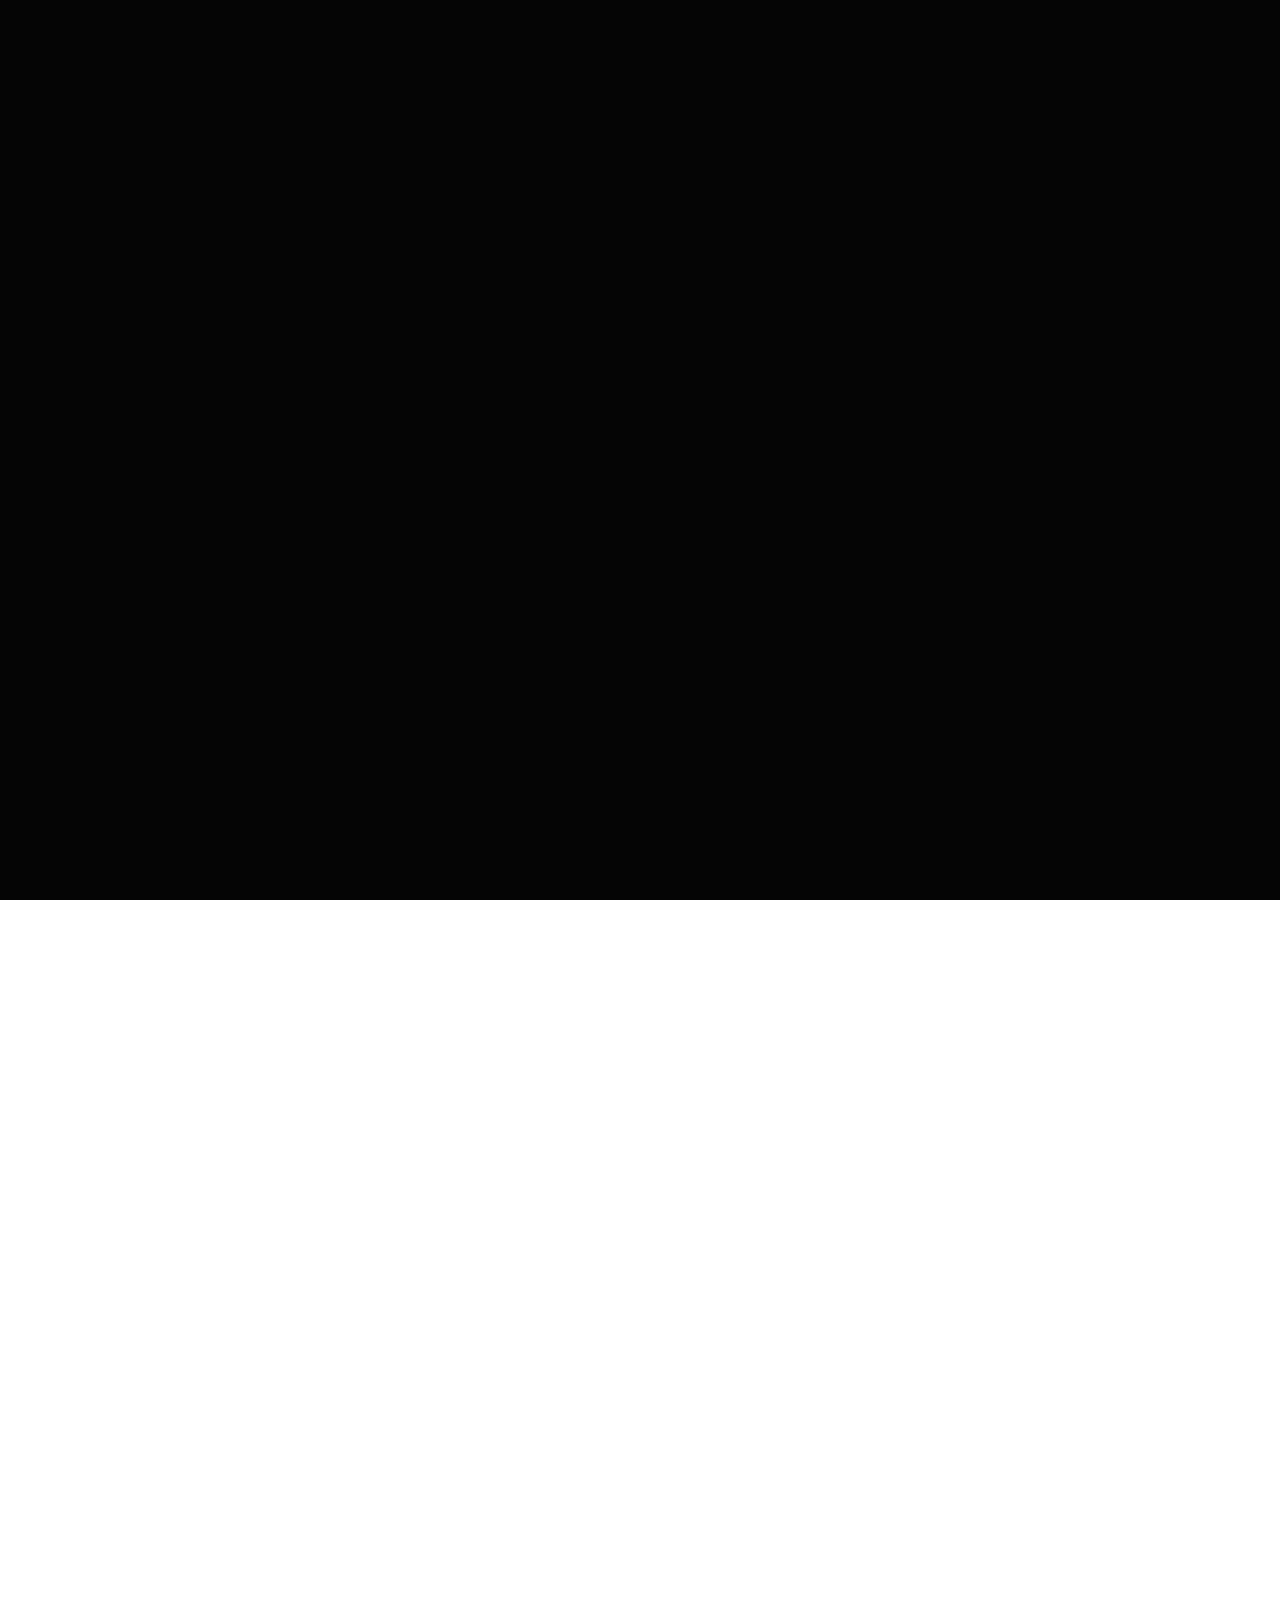
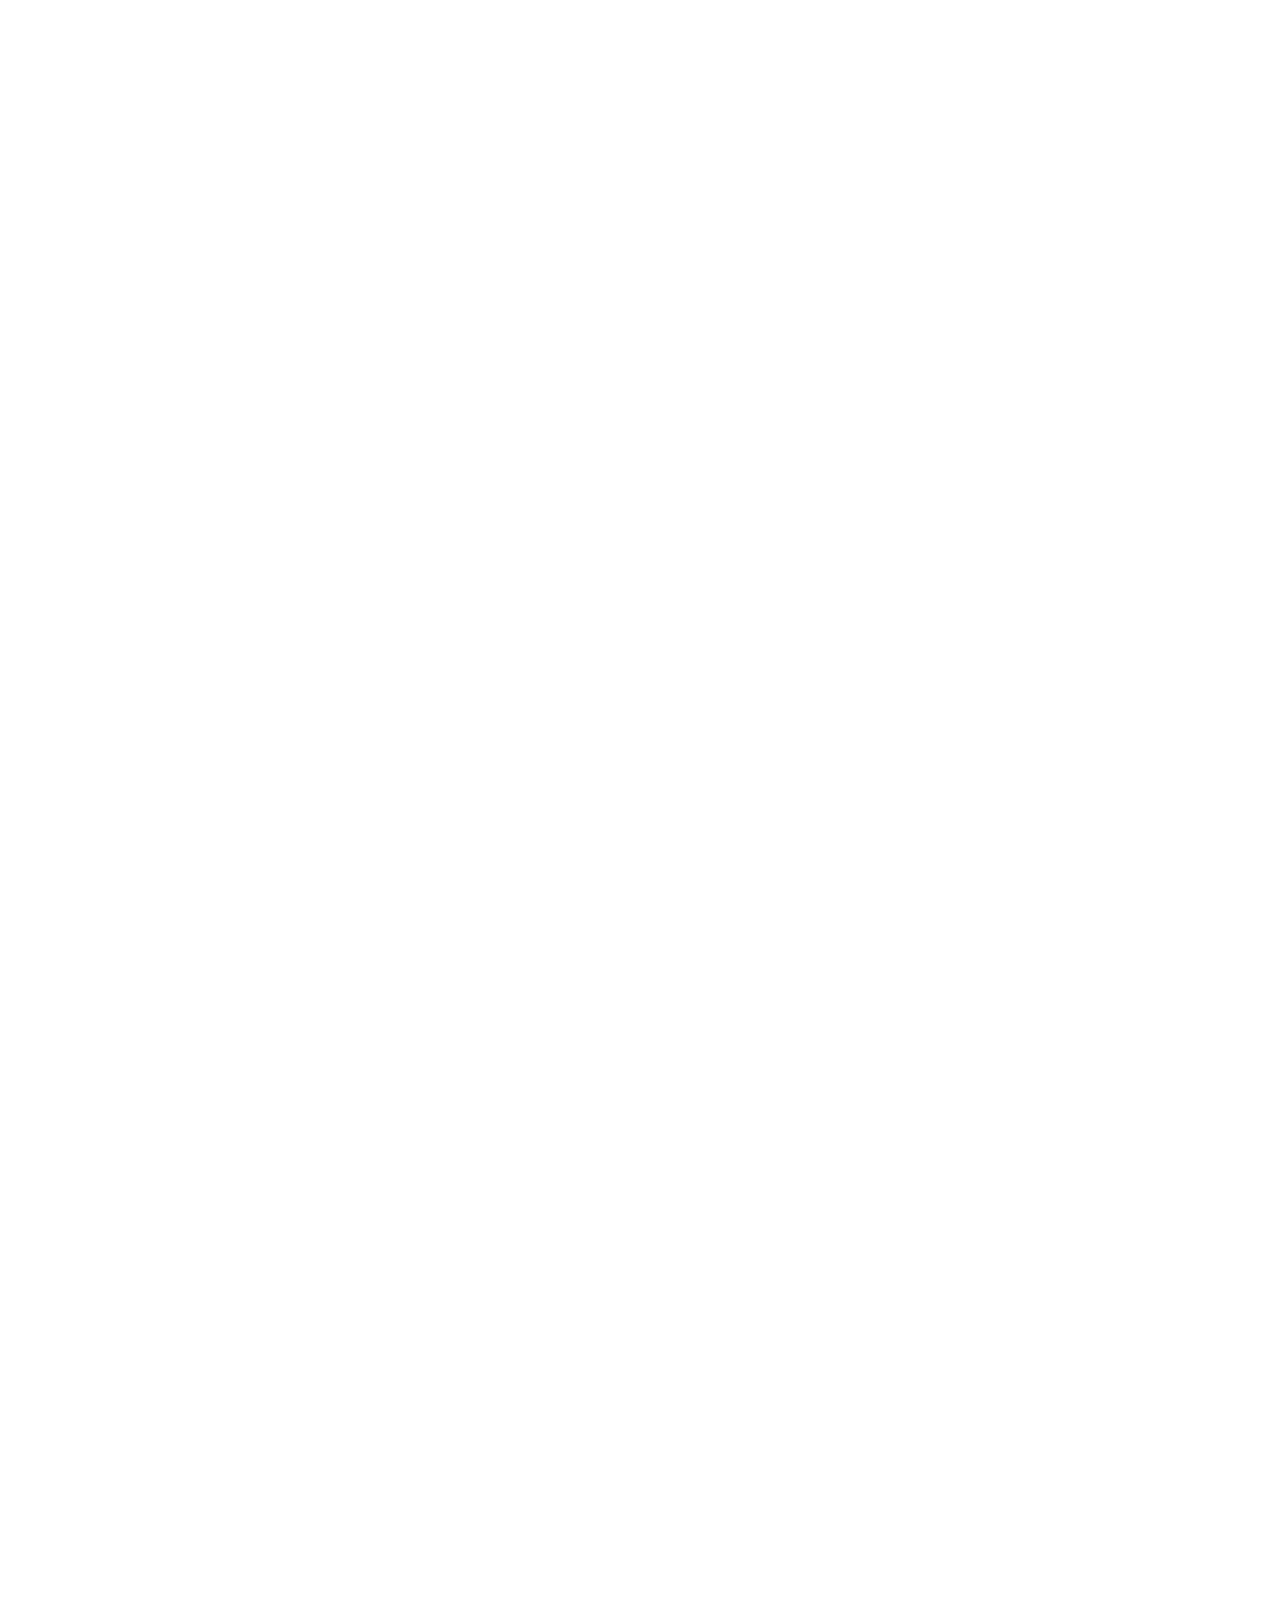
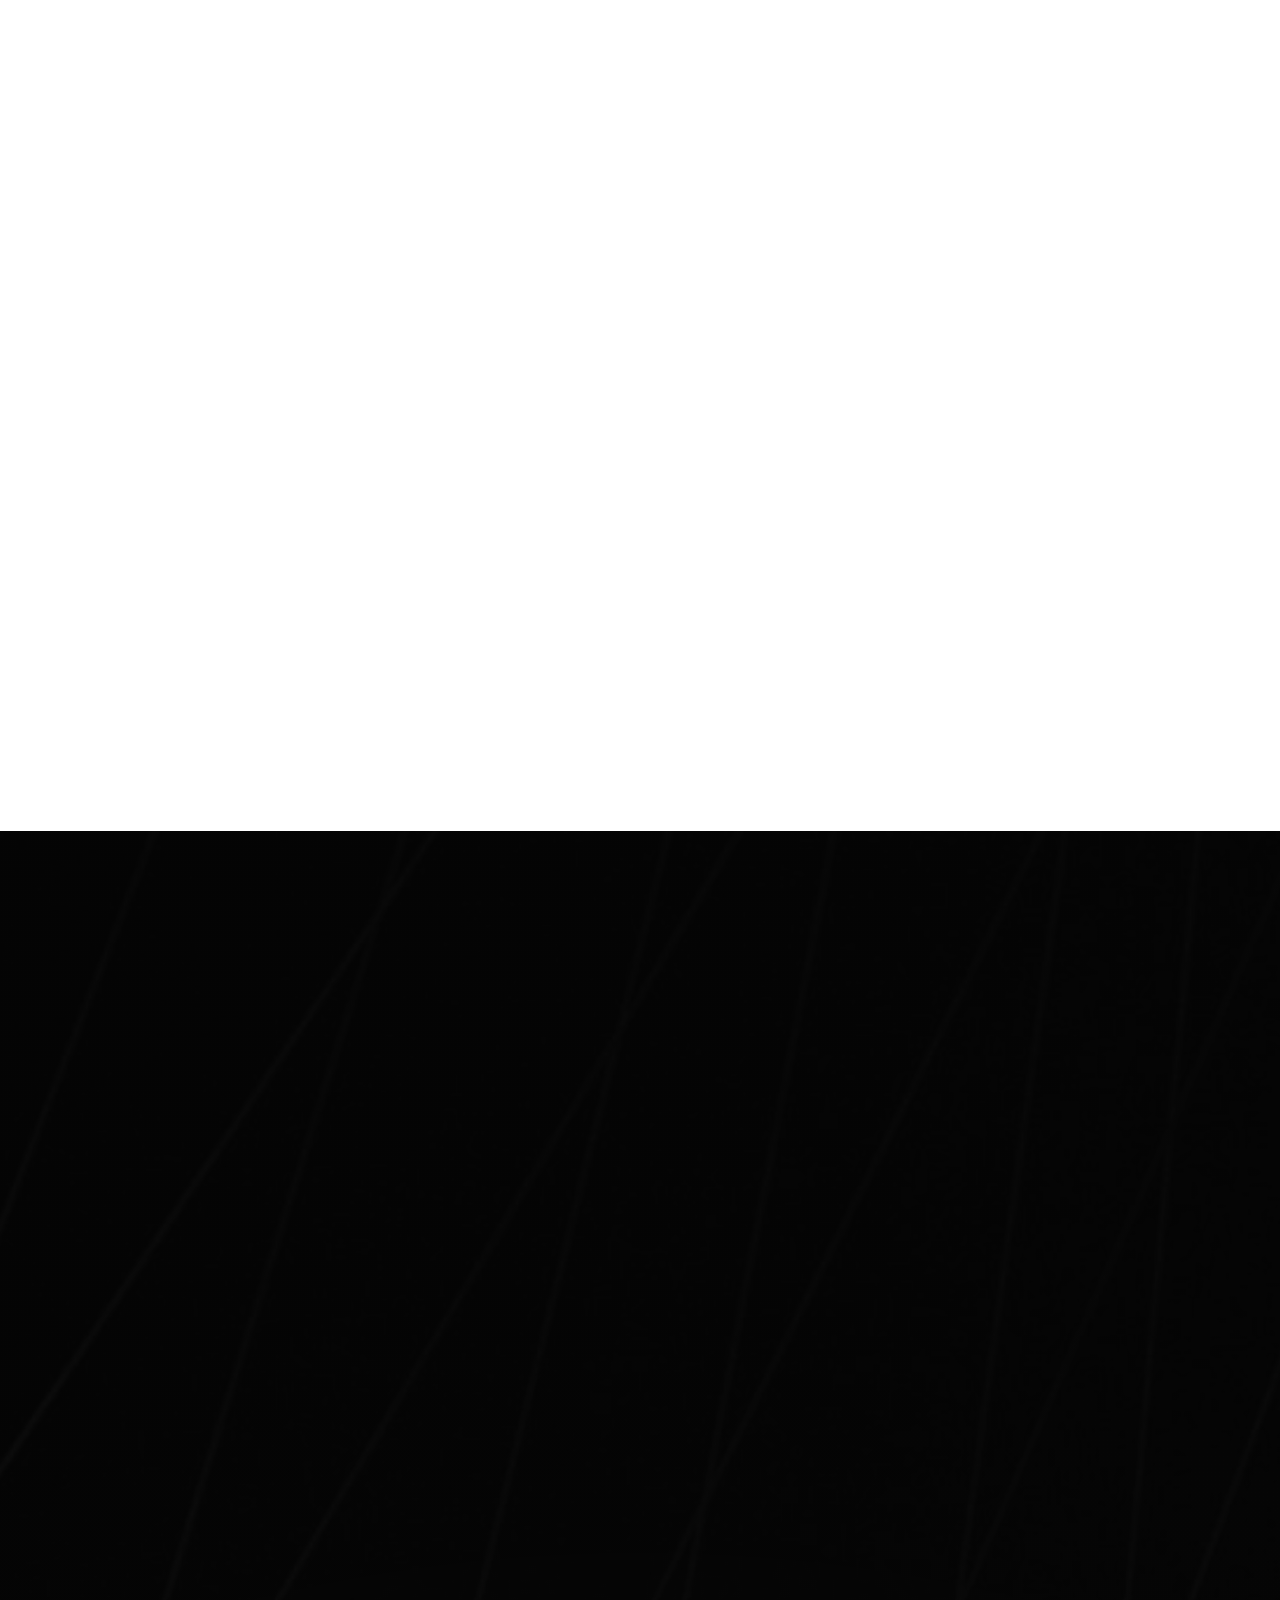
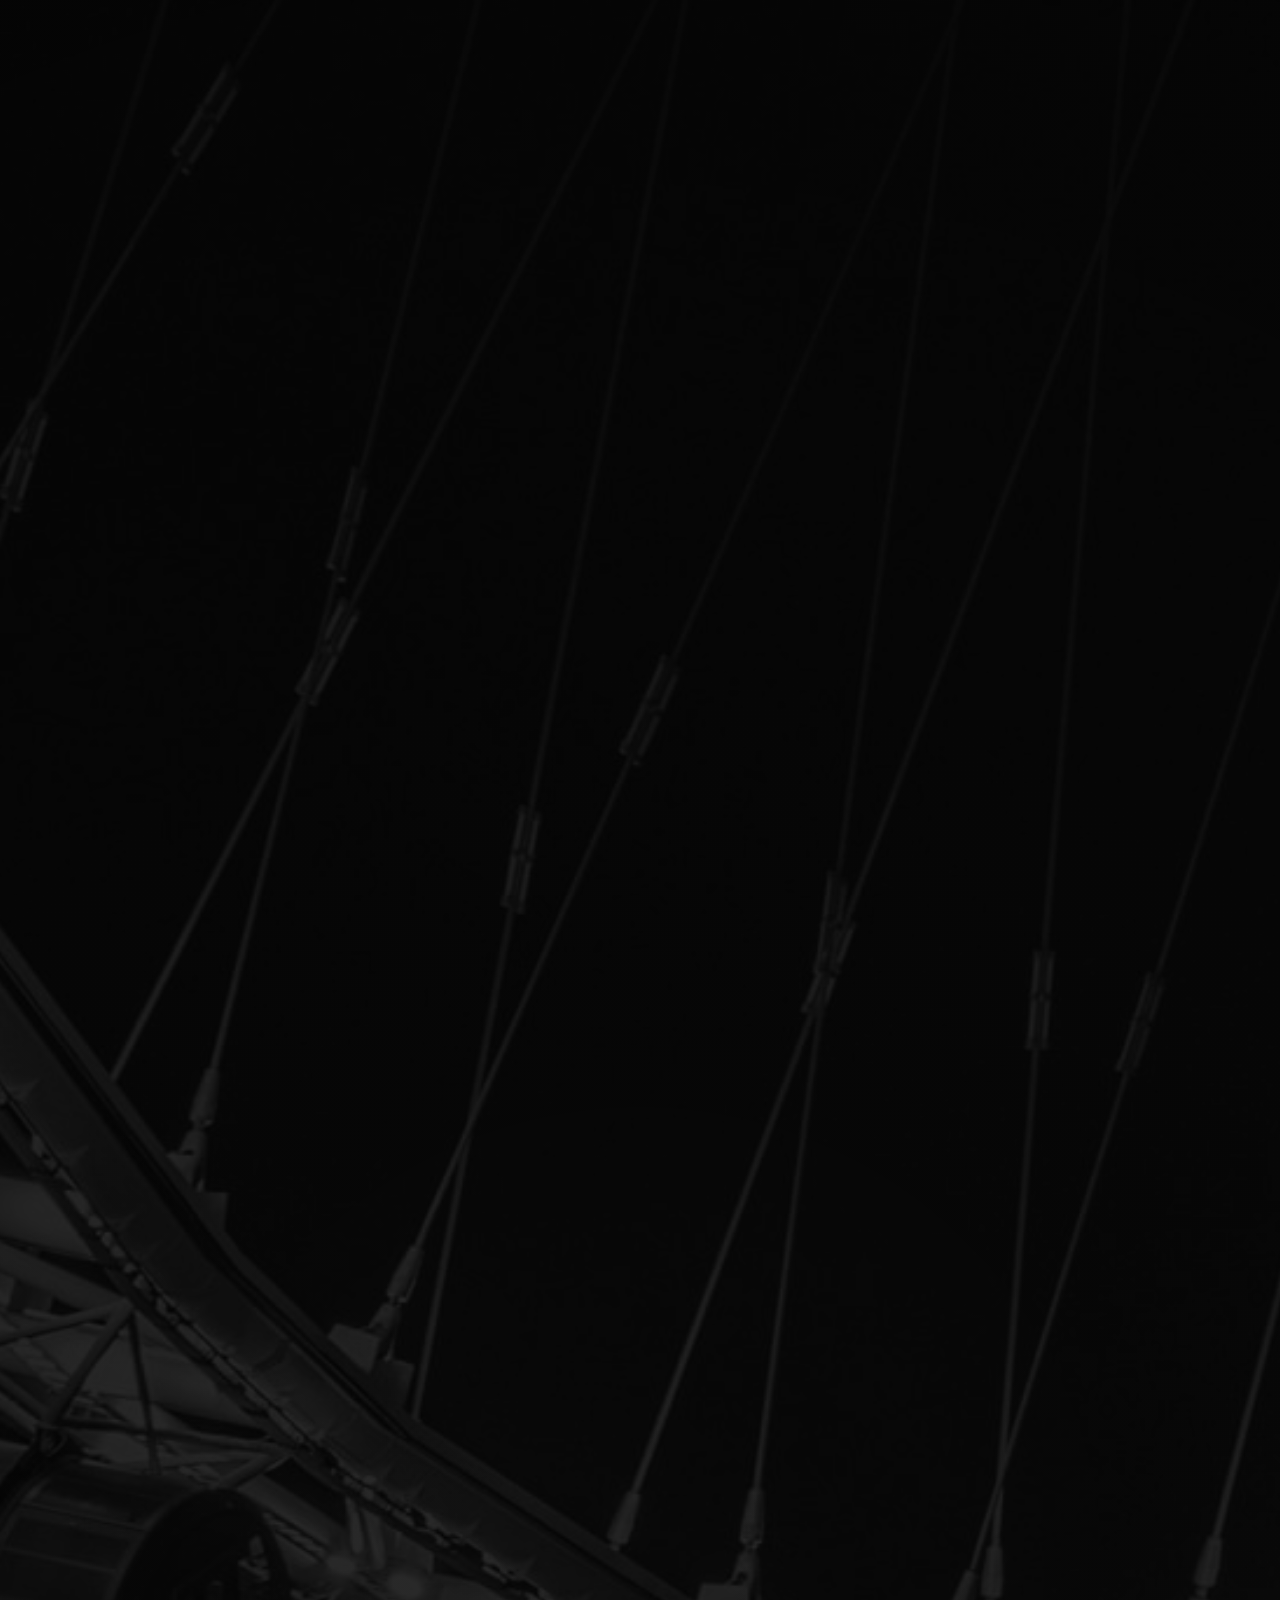
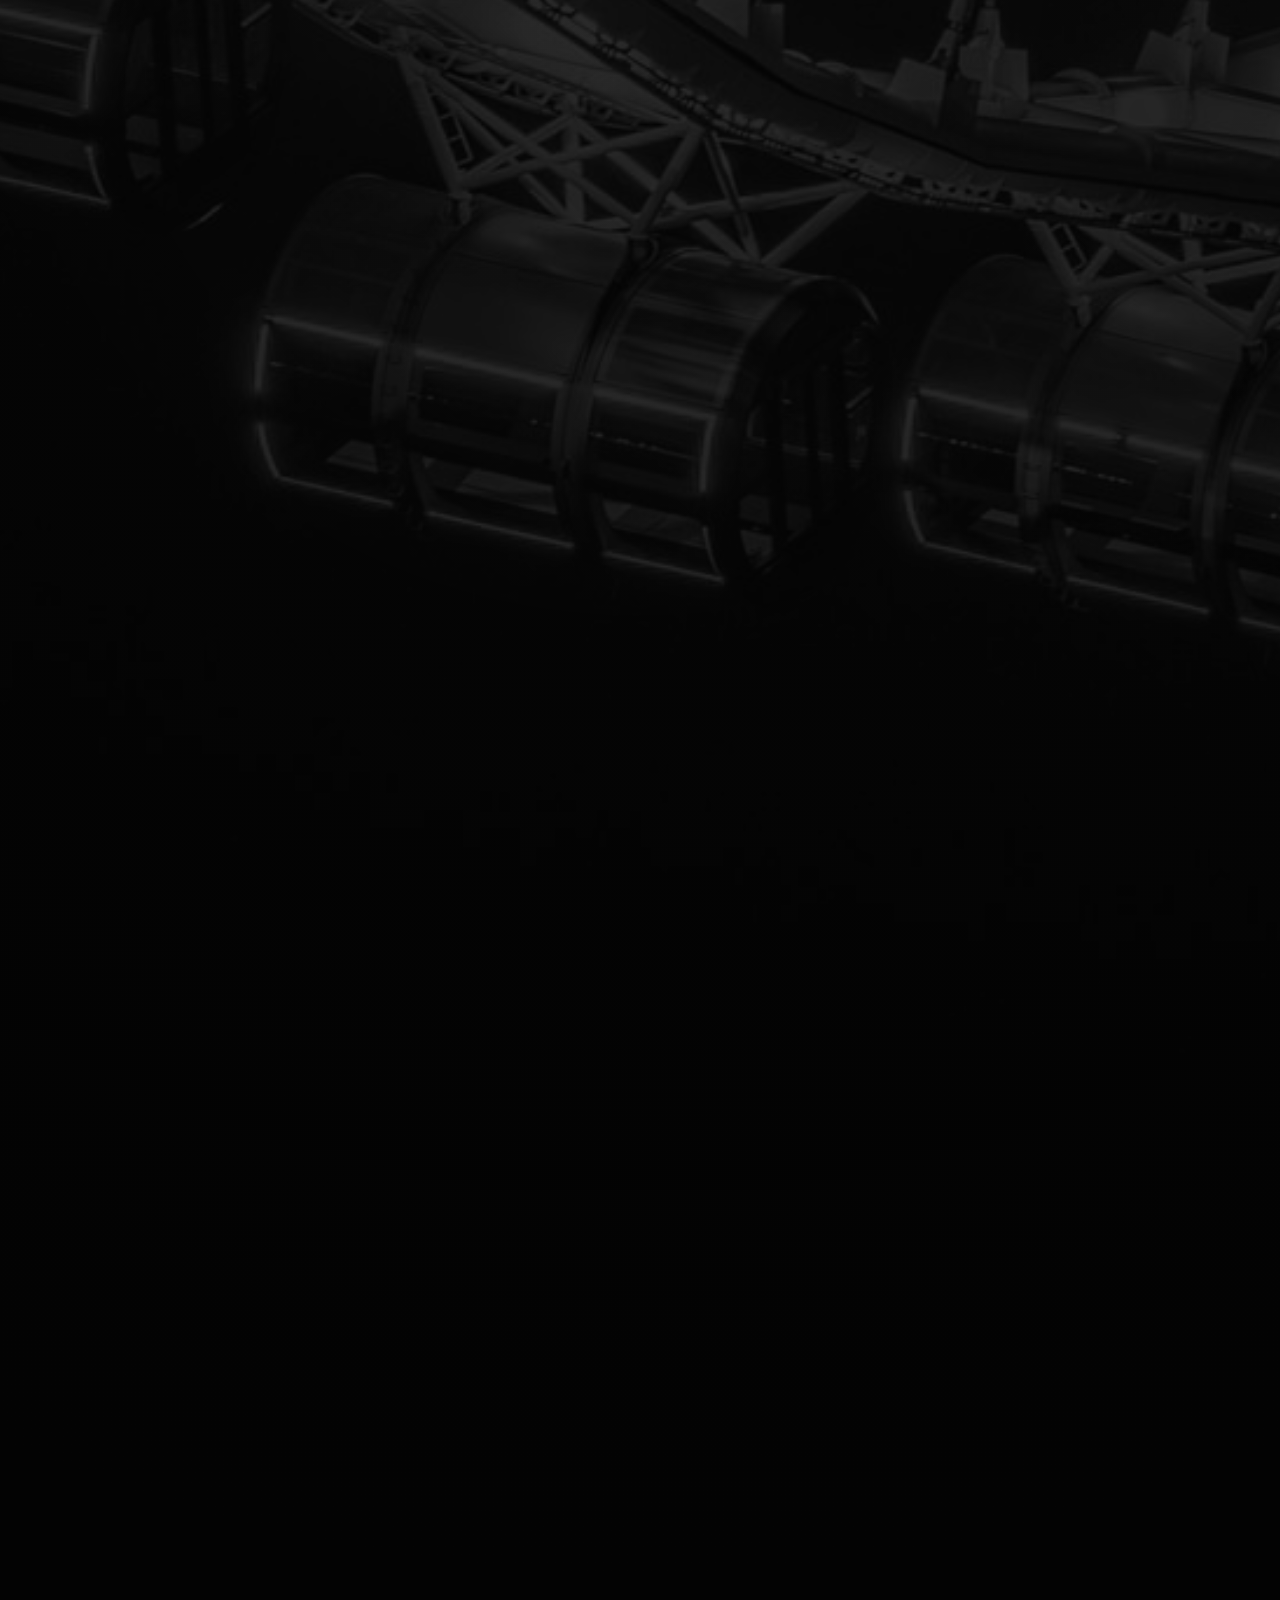
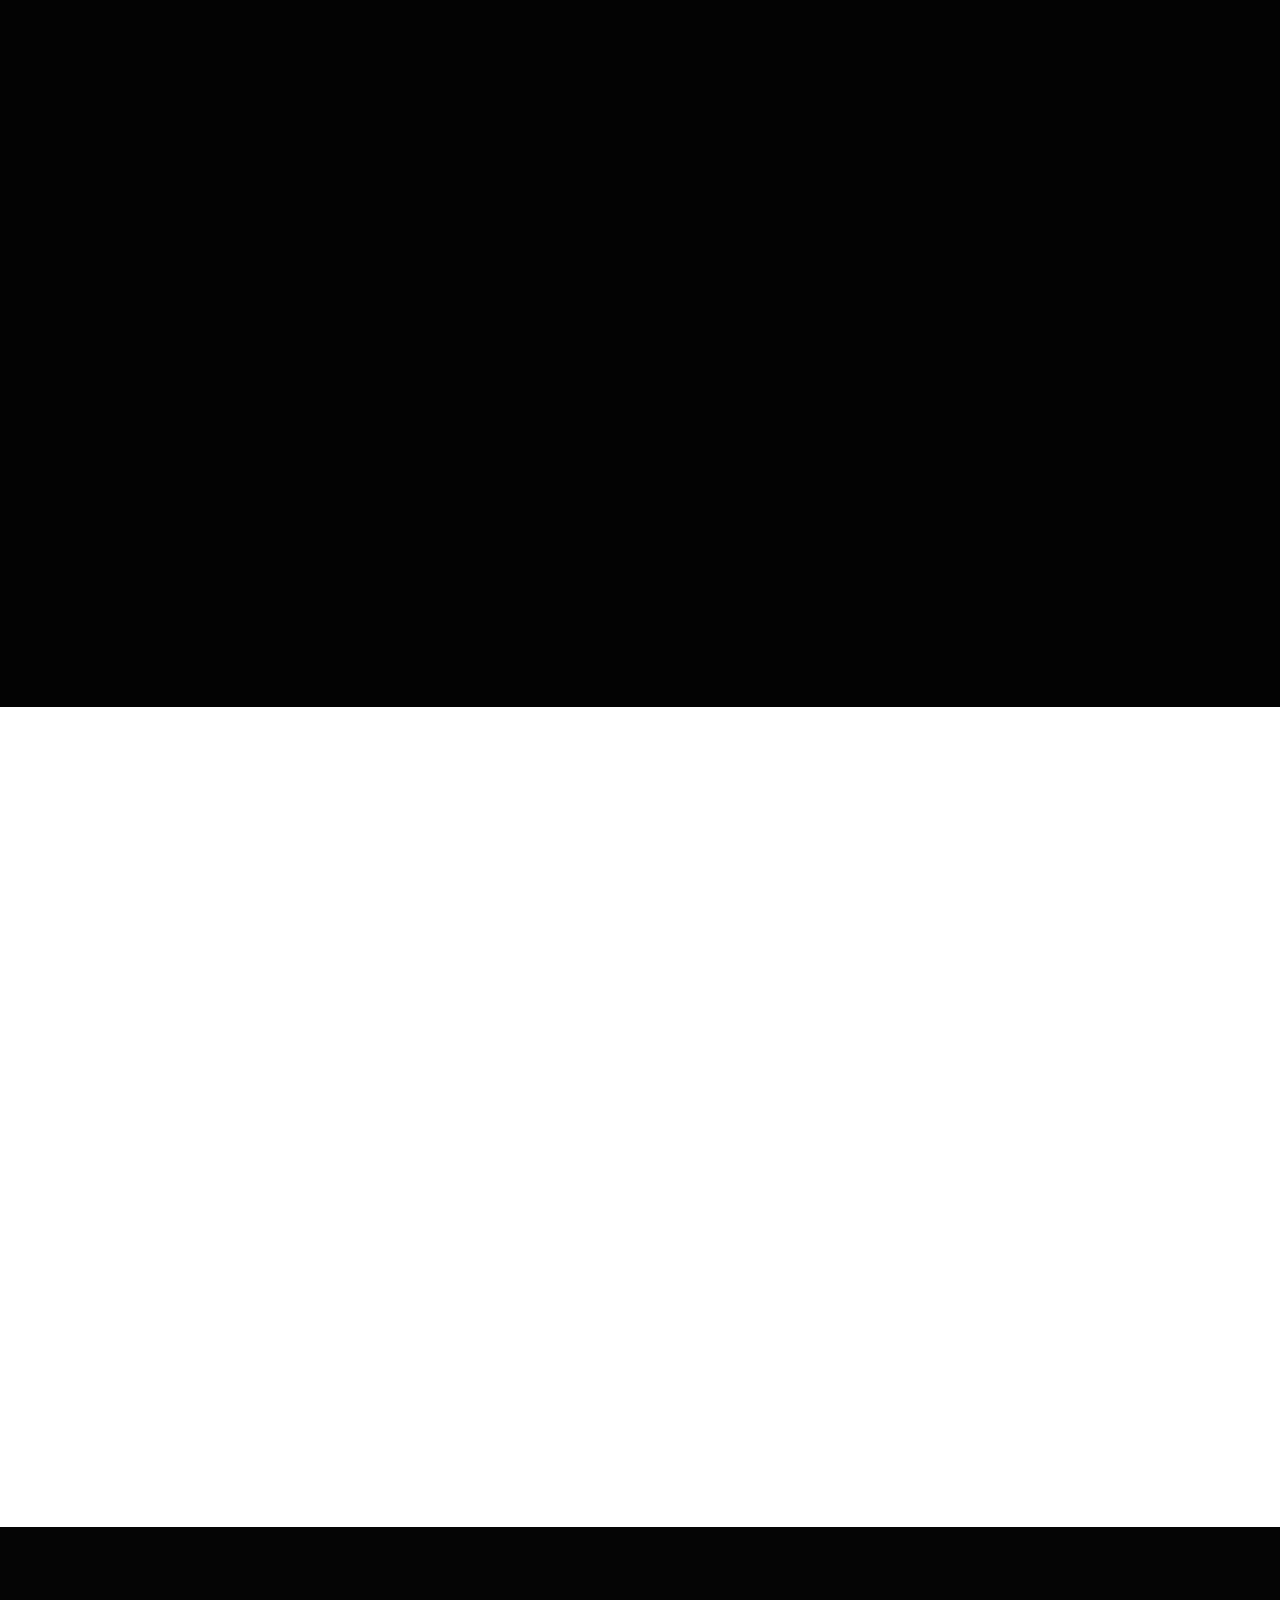
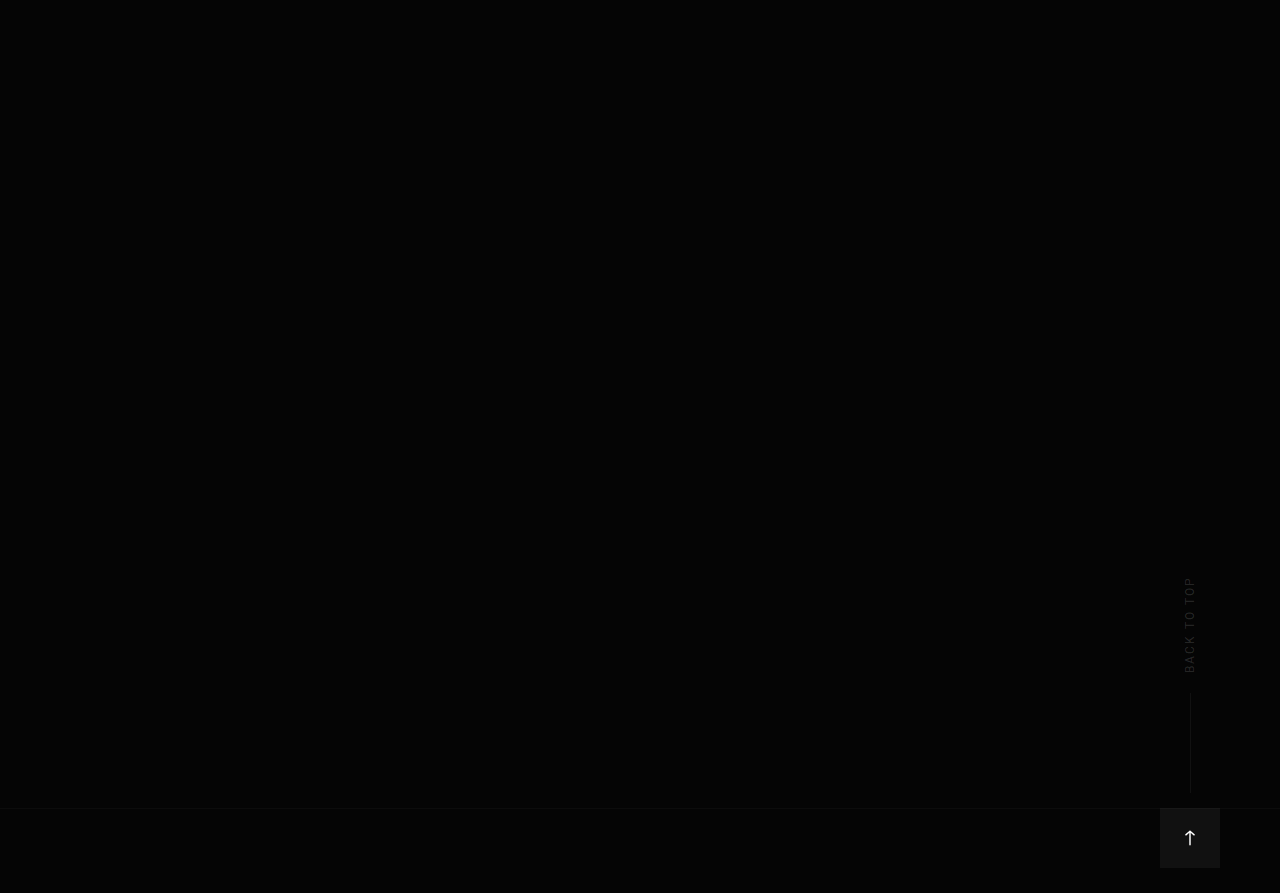
<file: index.html>
<!DOCTYPE html>
<html class="no-js" lang="en">
<head>

    <!--- basic page needs
    ================================================== -->
    <meta charset="utf-8">
    <title>Sri Ram Kalyan</title>
    <meta name="description" content="">
    <meta name="author" content="">

    <!-- mobile specific metas
    ================================================== -->
    <meta name="viewport" content="width=device-width, initial-scale=1">

    <!-- CSS
    ================================================== -->
    <link rel="stylesheet" href="css/base.css">
    <link rel="stylesheet" href="css/vendor.css">
    <link rel="stylesheet" href="css/main.css">

    <!-- script
    ================================================== -->
    <script src="js/modernizr.js"></script>
    <script src="js/pace.min.js"></script>

    <!-- favicons
    ================================================== -->
    <link rel="apple-touch-icon" sizes="180x180" href="apple-touch-icon.png">
    <link rel="icon" type="image/png" sizes="32x32" href="favicon-32x32.png">
    <link rel="icon" type="image/png" sizes="16x16" href="favicon-16x16.png">
    <link rel="manifest" href="site.webmanifest">

</head>

<body id="top">

    <div id="preloader">
        <div id="loader"></div>
    </div>

    <!-- site header
    ================================================== -->
    <header class="s-header">

      

        <nav class="header-nav-wrap">
            <ul class="header-main-nav">
                <li class="current"><a class="smoothscroll" href="#intro" title="intro">Intro</a></li>
                <li><a class="smoothscroll" href="#about" title="about">About</a></li>
                <li><a class="smoothscroll" href="#services" title="services">Projects</a></li>
                <li><a class="smoothscroll" href="#works" title="works">Skills</a></li>
                <li><a href="https://sri-ram-kalyan.github.io/dmblog.github.io/">Blog</a></li>
                <li><a class="smoothscroll" href="#contact" title="contact us">What up?</a></li>	
            </ul>

            <ul class="header-social">
                <li><a href="#0"><i class="fab fa-github" aria-hidden="true"></i></a></li>
                <li><a href="https://www.linkedin.com/in/sriramkalyan/"><i class="fab fa-linkedin" aria-hidden="true"></i></a></li>
               
            </ul>
        </nav>

        <a class="header-menu-toggle" href="#"><span>Menu</span></a>

    </header> <!-- end s-header -->


    <!-- intro
    ================================================== -->
    <section id="intro" class="s-intro target-section">

        <div class="row intro-content">

            <div class="column large-9 mob-full intro-text">
                <h1>Sri Ram Kalyan Eathakota</h1>
                <h3>
                    M.S. Computer Science, UTA <br>
                     Aspiring Software Developer and Data Scientist <br>
                
                </h3>
            </div>

            <div class="intro-scroll">
                <a href="#about" class="intro-scroll-link smoothscroll">
                    Scroll For More
                </a>
            </div>

            <div class="intro-grid"></div>
            <div class="intro-pic"></div>

        </div> <!-- end row -->

    </section> <!-- end intro -->


    <!-- about
    ================================================== -->
    <section id="about" class="s-about target-section">

        <div class="about-me">

            <div class="row heading-block" data-aos="fade-up">
                <div class="column large-full">
                    <h2 class="section-heading">About Me</h2>
                </div>
            </div>

            <div class="row about-me__content" data-aos="fade-up">
                <div class="column large-full about-me__text">
                    <p class="lead">
                   "Change is essential"
                    </p>

                    <p>
                        My current goal is to gain in-depth knowledge and acquire a precise skillset to cast my spells
                        in the field of Data Science & Software Development.
                    </p>

                </div>
            </div>
    
            <div class="row about-me__buttons">
                
                <div class="column large-half tab-full" data-aos="fade-up">
                    <a href="https://github.com/sri-ram-kalyan/sriramkalyan/raw/main/SriRamKalyan_Eresume.docx" class="btn btn--primary full-width">Download CV</a>
                </div>
            </div>

        </div> <!-- end about-me -->

        <div class="about-experience">

            <div class="row heading-block" data-aos="fade-up">
                <div class="column large-full">
                    <h2 class="section-heading">Work & Education</h2>
                </div>
            </div>

            <div class="row about-experience__timeline">

                <div class="column large-half tab-full" data-aos="fade-up">
                    <div class="timeline">

                        <div class="timeline__icon-wrap">
                            <span class="timeline__icon timeline__icon--work"></span>
                        </div>

                        <div class="timeline__block">
                            <div class="timeline__bullet"></div>
                            <div class="timeline__header">
                                <p class="timeline__timeframe">February 2023 - Present</p>
                                <h3 class="item-title">Data Engineer</h3>
                                <h5>Stacklogy Inc.</h5>
                            </div>
                            <div class="timeline__desc">
                                <p>Designed and optimized SQL queries for assembling intricate data sets in relational databases, ensuring seamless integration and manipulation. Utilized Python, including pandas, to extract and transform data efficiently, improving processing time by 25%. Developed a robust ETL infrastructure using SQL and AWS big data technologies to enhance data pipeline reliability. Created and maintained SQL data models, collaborating on dimensional models for analytical reporting with cross-functional teams. Employed Power BI for crafting interactive data visualizations, effectively communicating complex analytics results to stakeholders.</p>
                            </div>
                        </div>

                        <div class="timeline__block">
                            <div class="timeline__bullet"></div>
                            <div class="timeline__header">
                                <p class="timeline__timeframe">June 2021 - December 2022</p>
                                <h3 class="item-title">Web Developer(Student Assistant)</h3>
                                <h5>UTA, Department of Science</h5>
                            </div>
                            <div class="timeline__desc">
                                <p>Using Sitecore CMS and Cascade CMS to develop web pages for the College of Science website. (<a href="https://www.uta.edu/science">uta.edu/science</a>)</p>
                                <p>Full stack development and complete management(content creator and publisher) of the website using HTML, CSS and JS. </p>
                            </div>
                        </div>

                        <div class="timeline__block">
                            <div class="timeline__bullet"></div>
                            <div class="timeline__header">
                                <p class="timeline__timeframe">August 2019 - December 2020</p>
                                <h3 class="item-title">Data Analyst</h3>
                                <h5>Elite Arts</h5>
                            </div>
                            <div class="timeline__desc">
                                <p>Led data-driven initiatives at Elite Arts, optimizing sales and inventory efficiency by 16% using SQL and Python. Automated daily operations through Excel macros and Python data pipelines, enhancing workflow efficiency. Managed relational databases for efficient data storage and retrieval, facilitating informed decision-making. Conducted data mining for valuable insights, contributing to data-driven strategies. Created visually appealing Power BI dashboards for effective data communication. Developed a Python model pipeline predicting sales for the next 6 months, directly contributing to sales optimization efforts</p>
                            </div>
                        </div>


                        <div class="timeline__block">
                            <div class="timeline__bullet"></div>
                            <div class="timeline__header">
                                <p class="timeline__timeframe">May 2018 - June 2018</p>
                                <h3 class="item-title">Web  Development  Intern</h3>
                                <h5>Shiftwave Technologies, India</h5>
                            </div>
                            <div class="timeline__desc">
                                <p>Created, Designed and managed Web pages using WordPress, HTML, JS, and MySql. Modified content for multiple websites that were managed by the company.</p>
                            </div>
                        </div>

                        

                    </div>
                </div>

                <div class="column large-half tab-full" data-aos="fade-up">
                    <div class="timeline">

                        <div class="timeline__icon-wrap">
                            <span class="timeline__icon timeline__icon--education"></span>
                        </div>

                        <div class="timeline__block">
                            <div class="timeline__bullet"></div>
                            <div class="timeline__header">
                                <p class="timeline__timeframe">January 2021-Present</p>
                                <h3 class="item-title">University of Texas at Arlington</h3>
                                <h4>M.S. Computer Science</h4>
                            </div>
                            <div class="timeline__desc">
                                <p>Specializing in Artificial Intelligence & Database Systems<br>CGPA 3.6/4.0</p>
                            </div>
                        </div>

                        <div class="timeline__block">
                            <div class="timeline__bullet"></div>
                            <div class="timeline__header">
                                <p class="timeline__timeframe">June 2015 - July 2019</p>
                                <h3 class="item-title">Amrita School of Engineering</h3>
                                <h4>B.Tech. Computer Science</h4>
                            </div>
                            <div class="timeline__desc">
                                <p>GPA 6.9999/10.0</p>
                            </div>
                        </div>

                         

                    </div>
                </div>
            </div>

        </div> <!-- end about-experience -->

    </section> <!-- end s-about -->


    <!-- services
    ================================================== -->
    <section id="services" class="s-services ss-dark target-section">

        <div class="shadow-overlay"></div>

        <div class="row heading-block heading-block--center" data-aos="fade-up">
            <div class="column large-full">
                <h2 class="section-heading section-heading--centerbottom">Projects</h2>

            </div>
        </div> <!-- end heading-block -->

        <div class="row services-list block-large-1-3 block-medium-1-2 block-tab-full">
            
            <div class="column item-service" data-aos="fade-up">
                <div class="item-service__content">
                    <h4 class="item-title">Social Media Sentiment Analysis</h4>
                    <p>
Sentiment analysis on social media tells us how people feel. It can be about a product, about art or even about a business. As sentiment analysis involves analyzing sentiment/emotion in text data, it helps general consumers decide about a certain product or a business to find out the public opinion on their product. The insights gained from the analysis can be used in multiple ways. 

Personally, I meticulously research a lot about any expensive product that I buy, and it eats up a lot of time. Instead, I can just collect the text data about that product and just run it on this application and find out how people are thinking about it without going through thousands of reviews, which saves a lot of time.</p>
                    <p><a href="https://www.kaggle.com/kazanova/sentiment140">Dataset used</a></p>
                    <p><a href="https://www.kaggle.com/sriramkalyan77/notebook0c0720ecc9">Kaggle Notebook</a></p>
                    <p><a href="SocialMediaSentimentAnalysis.html">Blog</a></p>
                    <p><a href="https://github.com/sri-ram-kalyan/SocialMediaSentimentAnalysis/raw/main/Proposal.pdf">Proposal</a></p>
                    <p><a href="https://www.youtube.com/watch?v=FGYc3zhA37g">Youtube Video</a></p>
                    <p><a href="https://github.com/sri-ram-kalyan/SocialMediaSentimentAnalysis/blob/main/SocialMediaSentimentAnalysis.ipynb">Python Notebook</a></p>
                    <p> Note: Project Sketches can be found in "Proposal".
                </div>
                
            <div class="column item-service" data-aos="fade-up">
                <div class="item-service__content">
                    <h4 class="item-title">Continuos Care System using IoT</h4>
                    <p>
                        The main aim of theproject is to build a device that will be able to continuously check the vitals(heart rate, pulse rate,
                        and temperature) of a person, collect that data, and send that data to an online server in a graphical
                        representation. Attached a GPS module to the device to monitor the location of the
                        patient, and if a vital is not right, the device will send an alert to a doctor. We can further use the
                        data received from the device for analysis purposes. The target audience is the old aged people, and
                        the objective is to reduce their cumbersome visits to the hospitals. During this project, I have
                        learned how to program in Arduino and use various sensors such as LM35, ESP8266, Pulse sensor,
                        and NEO 6M GPS module.
                </div>
            </div>

            <div class="column item-service" data-aos="fade-up">
                <div class="item-service__content">
                    <h4 class="item-title">Airline Management System</h4>
                    <p>
                        Tata
                        Consultancy Services has offered this project. It was a team
                        project in which I was the team leader and the scrum master. We created a web application with
                        multiple web pages using HTML and CSS, and a SQL database using myPHPadmin. The objective was
                        to build a web application that manages ticket booking, seat selection, and boarding pass of the
                        passenger. In this project, I also learned how to create barcodes: which we used for the boarding
                        passes.
                    </p>
                </div>
            </div>

            <div class="column item-service" data-aos="fade-up">
                <div class="item-service__content">
                    <h4 class="item-title">Self-Learning Neural Network</h4>
                    <p>
                        Developed a simple multi-layer and self-learning neural network from scratch without using Neural Networks library.Done this by using the Back
                        Propagation algorithm and the Numpy library in python.
                    </p>
                </div>
            </div>

            <div class="column item-service" data-aos="fade-up">
                <div class="item-service__content">
                    <h4 class="item-title">Automated Student Out Pass Management</h4>
                    <p>
                        Used SQL, HTML, and CSS, to build an application that manages, approves, and records the entry
                        and exit of every hosteller in my university.
                    </p>
                </div>
            </div>

           

        </div> <!-- end services-list -->

    </section> <!-- end s-services -->


  
    <!-- works
    ================================================== -->
    <section id="works" class="s-works target-section">

       
        <div class="column large-half tab-full" data-aos="fade-up">
            <div class="timeline">

                <div class="timeline__icon-wrap">
                    <span class="timeline__icon timeline__icon--skills"></span>
                </div>

                <div class="timeline__block">
                    <div class="timeline__bullet"></div>
                    <div class="timeline__header">
                    
                        <h2 class="item-title">Skills</h2>
                        <h3>Technologies & Programming Languages:</h3>
                        <h5>Python (Keras, TensorFlow, Scikit-Learn, Flask), SQL, SSMS, SSIS, SSRS, SAS, AWS, Snowflake, React, Java, C, HTML, CSS, Visual Studio, MS Excel, Power BI, Tableau, Adobe Photoshop, Adobe Premier Pro, Adobe Lightroom</h5>
                        
                        <h3>Project Management:</h3>
                        <h5>Agile, Scrum, MS Project</h5>
                    </div>
                  
            </div>
        </div>

    </section> <!-- end s-work -->



    <!-- contact
    ================================================== -->
    <section id="contact" class="s-contact ss-dark target-section">

        <div class="row heading-block" data-aos="fade-up">
            <div class="column large-full">
                <h2 class="section-heading">Get In Touch</h2>
            </div>
        </div>

        <div class="row contact-main" data-aos="fade-up">
            <div  class="section-desc">
               
                <p class="section-desc">
                I'm happy to connect, listen and help. Let's work together and build
                something awesome.
                <a href="mailto:esriramkalyan@gmail.com">Email Me</a>.
                </p>
            </div>
        </div>

        <div class="row contact-infos" data-aos="fade-up" data-aos-anchor=".contact-main">

            <div class="column large-5 medium-full contact-phone">
                <h4>Call Me</h4>
                <a href="tel:+1682-552-3694">+1682-552-3694</a>
            </div>

            <div class="column large-7 medium-full contact-social">
                <h4>Social</h4>
                <ul>
                    <li><a href="https://www.instagram.com/sri.ram.kalyan" title="Instagram">Instagram</a></li>
                </ul>
            </div>

        </div> <!-- end contact-infos -->

    </section> <!-- end s-contact -->


    <!-- footer
    ================================================== -->
    <footer>
        <div class="row">
            <div class="column large-full ss-copyright">
               
            </div>            

            <div class="ss-go-top">
                <a class="smoothscroll" title="Back to Top" href="#top"></a>
            </div>
        </div>
    </footer>


    <!-- photoswipe background
    ================================================== -->
    <div aria-hidden="true" class="pswp" role="dialog" tabindex="-1">

        <div class="pswp__bg"></div>
        <div class="pswp__scroll-wrap">

            <div class="pswp__container">
                <div class="pswp__item"></div>
                <div class="pswp__item"></div>
                <div class="pswp__item"></div>
            </div>

            <div class="pswp__ui pswp__ui--hidden">
                <div class="pswp__top-bar">
                    <div class="pswp__counter"></div><button class="pswp__button pswp__button--close" title="Close (Esc)"></button> <button class="pswp__button pswp__button--share" title=
                    "Share"></button> <button class="pswp__button pswp__button--fs" title="Toggle fullscreen"></button> <button class="pswp__button pswp__button--zoom" title=
                    "Zoom in/out"></button>
                    <div class="pswp__preloader">
                        <div class="pswp__preloader__icn">
                            <div class="pswp__preloader__cut">
                                <div class="pswp__preloader__donut"></div>
                            </div>
                        </div>
                    </div>
                </div>
                <div class="pswp__share-modal pswp__share-modal--hidden pswp__single-tap">
                    <div class="pswp__share-tooltip"></div>
                </div><button class="pswp__button pswp__button--arrow--left" title="Previous (arrow left)"></button> <button class="pswp__button pswp__button--arrow--right" title=
                "Next (arrow right)"></button>
                <div class="pswp__caption">
                    <div class="pswp__caption__center"></div>
                </div>
            </div>

        </div>

    </div><!-- end photoSwipe background -->


    <!-- Java Script
    ================================================== -->
    <script src="js/jquery-3.2.1.min.js"></script>
    <script src="js/plugins.js"></script>
    <script src="js/main.js"></script>

</body>
</file>
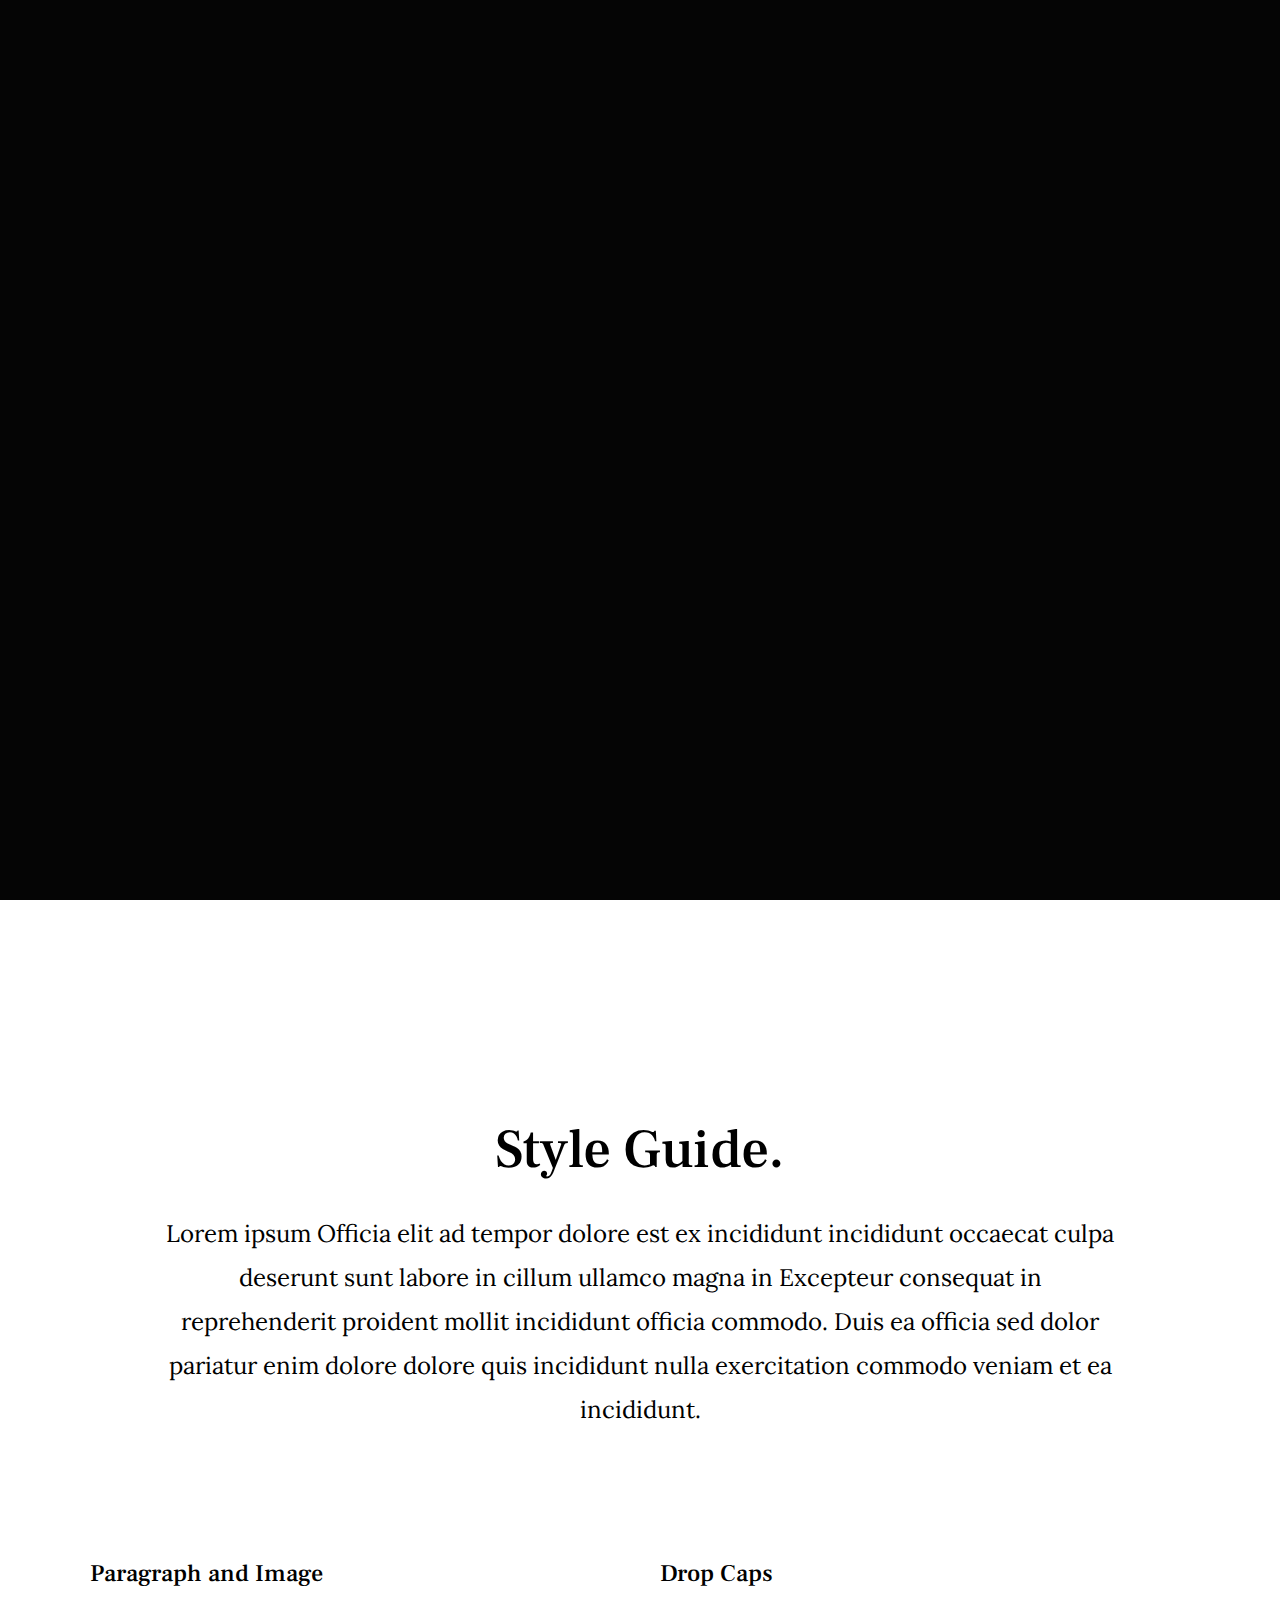
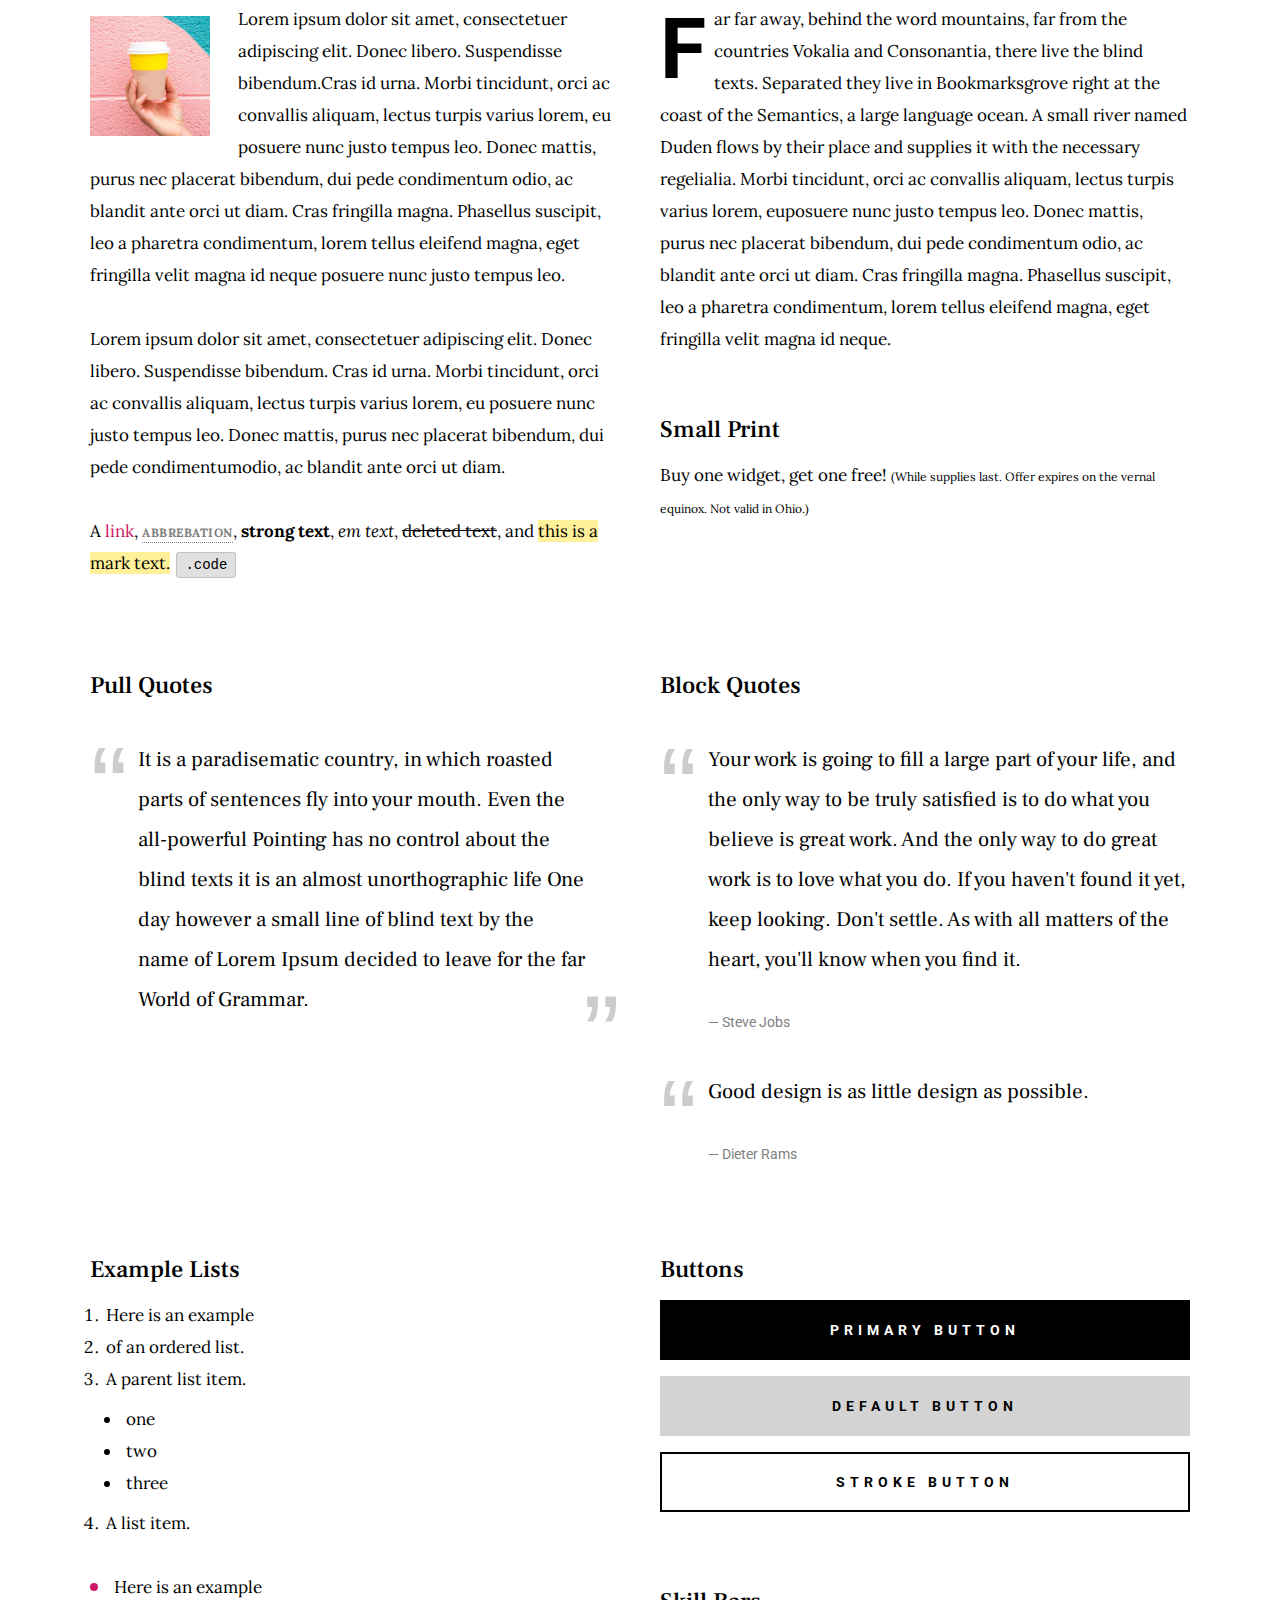
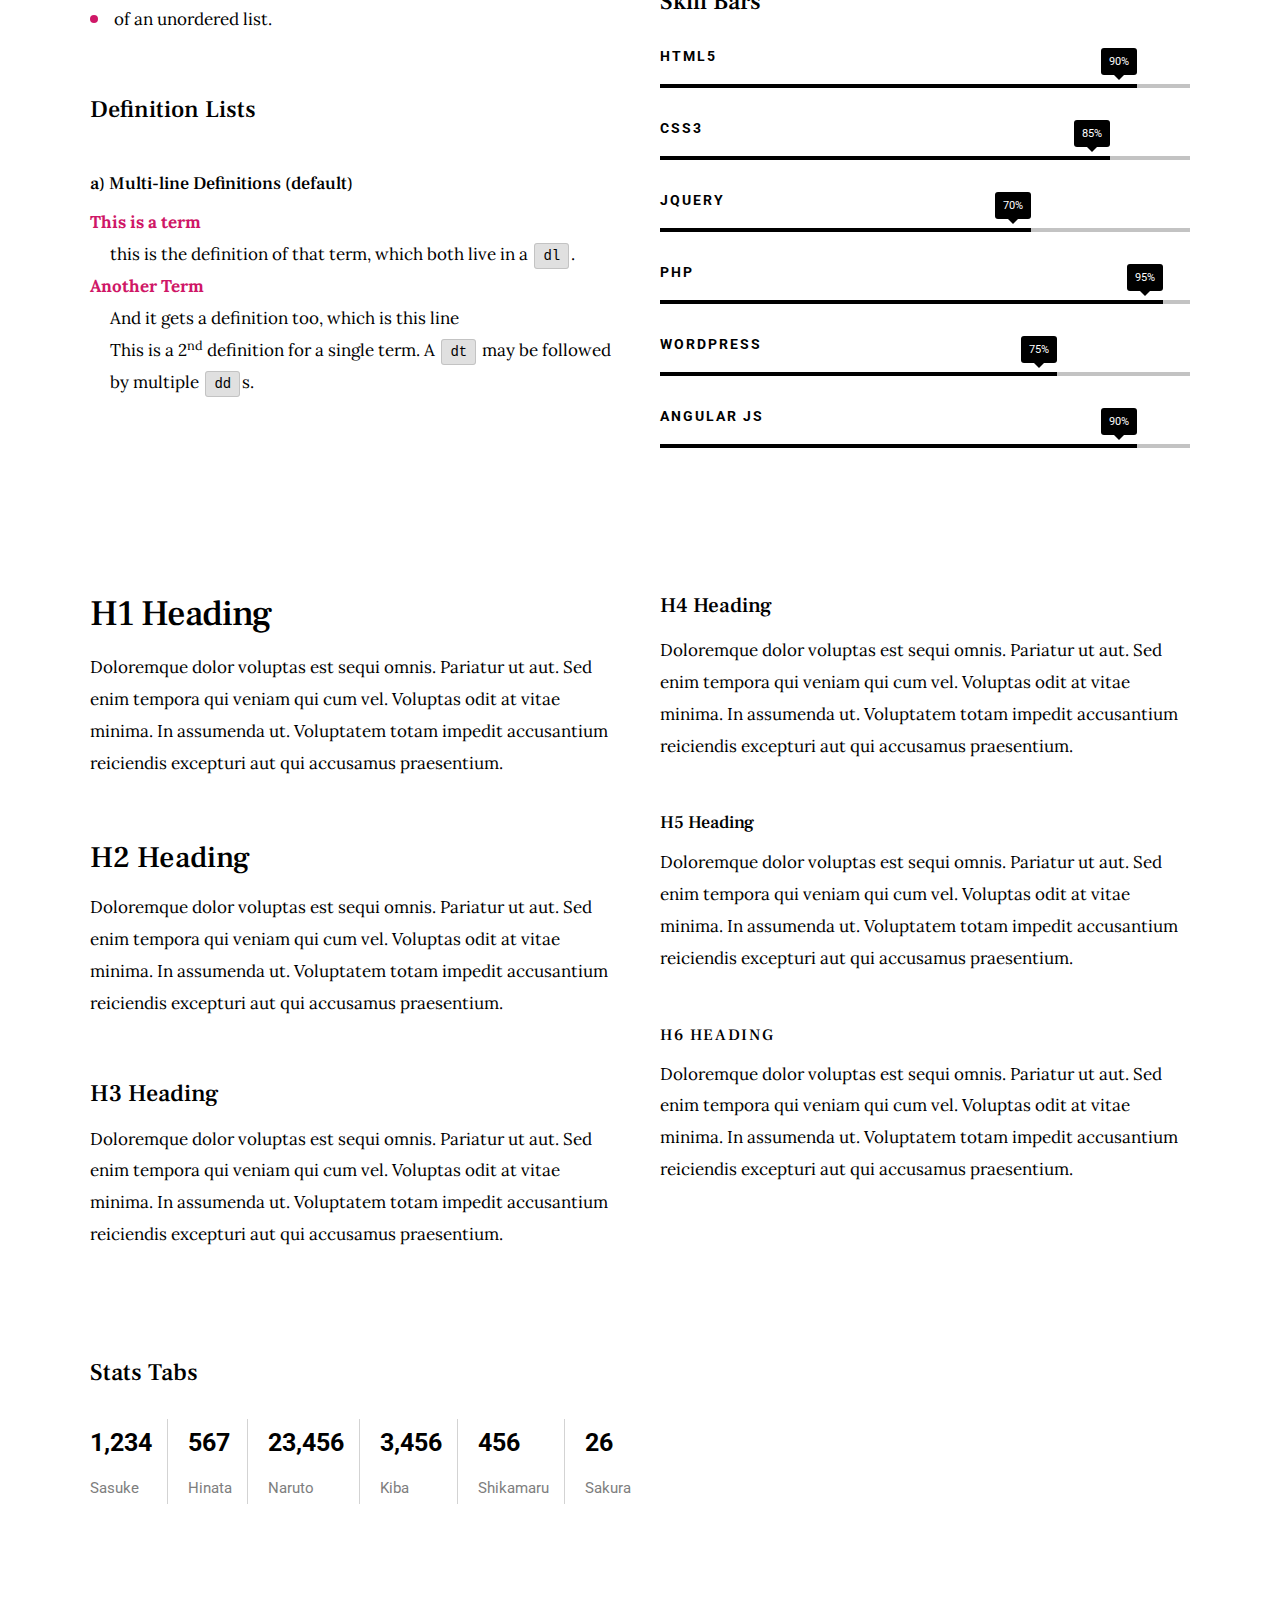
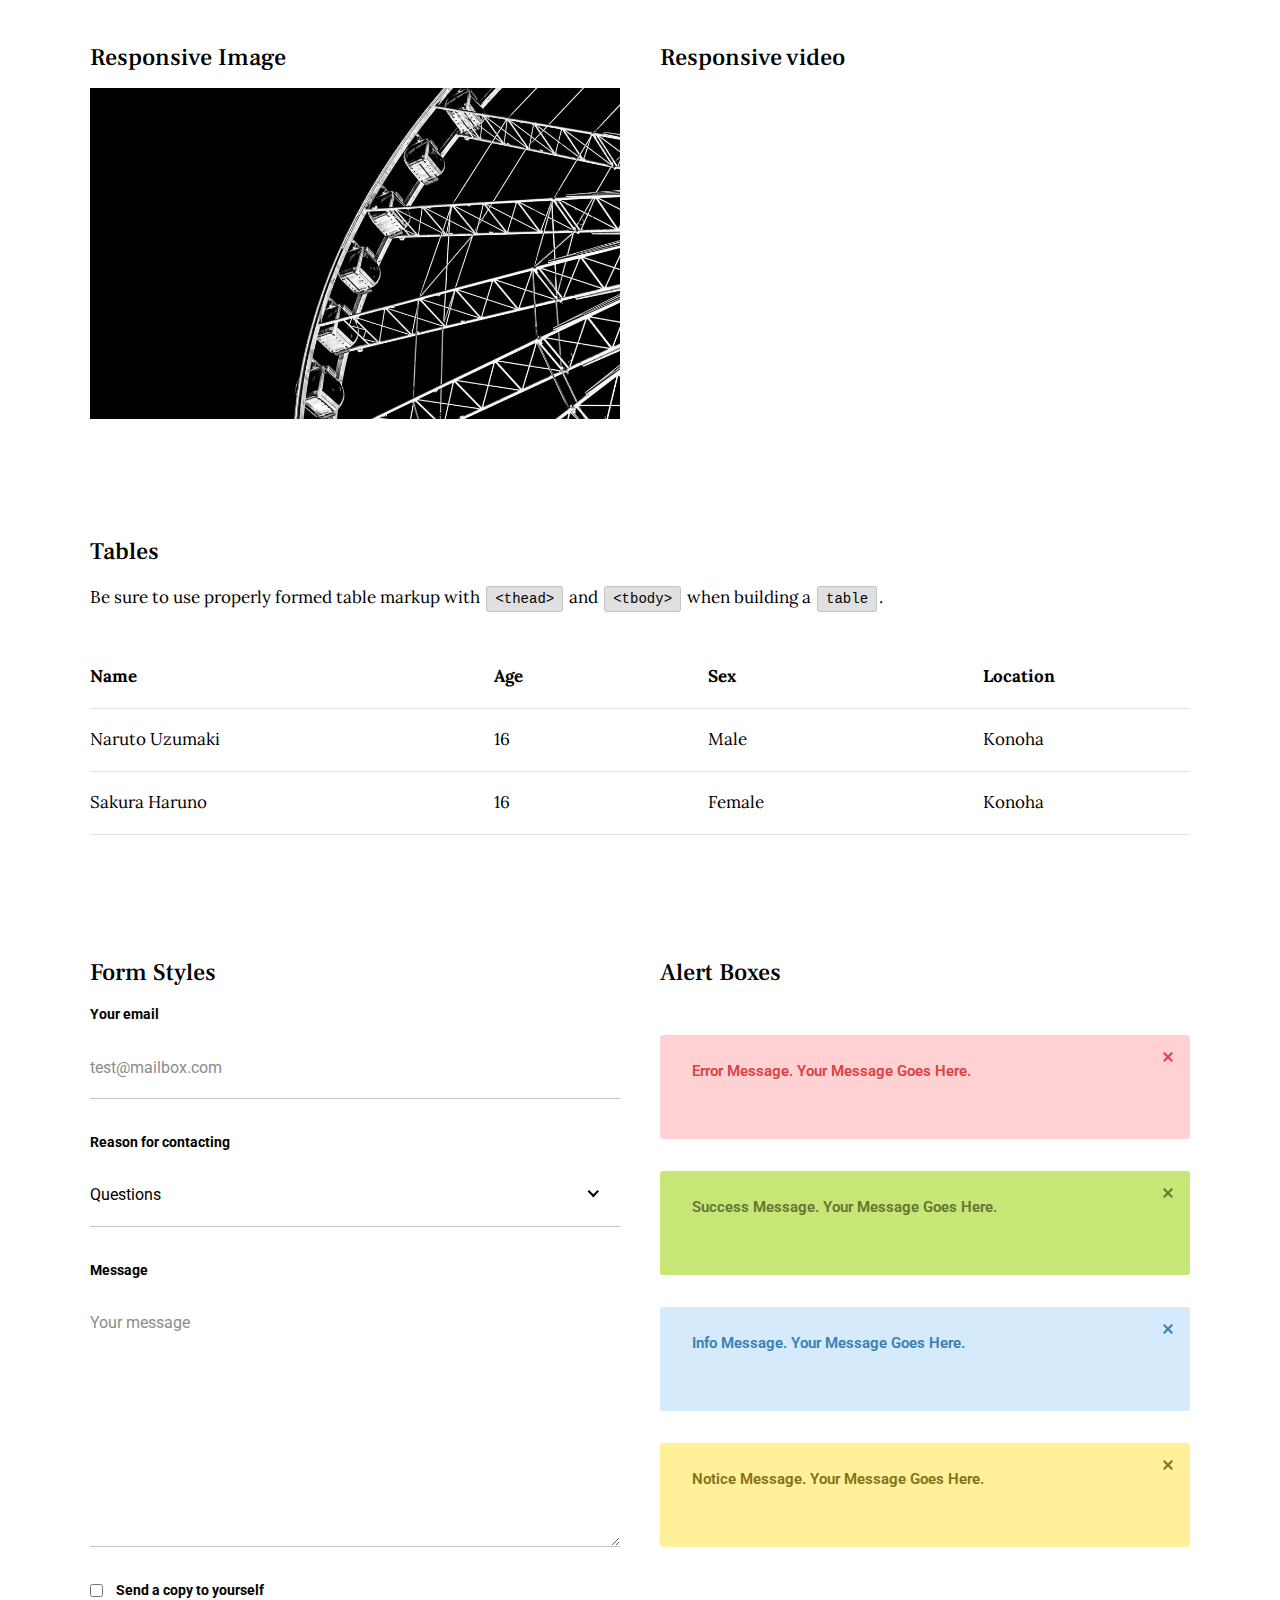
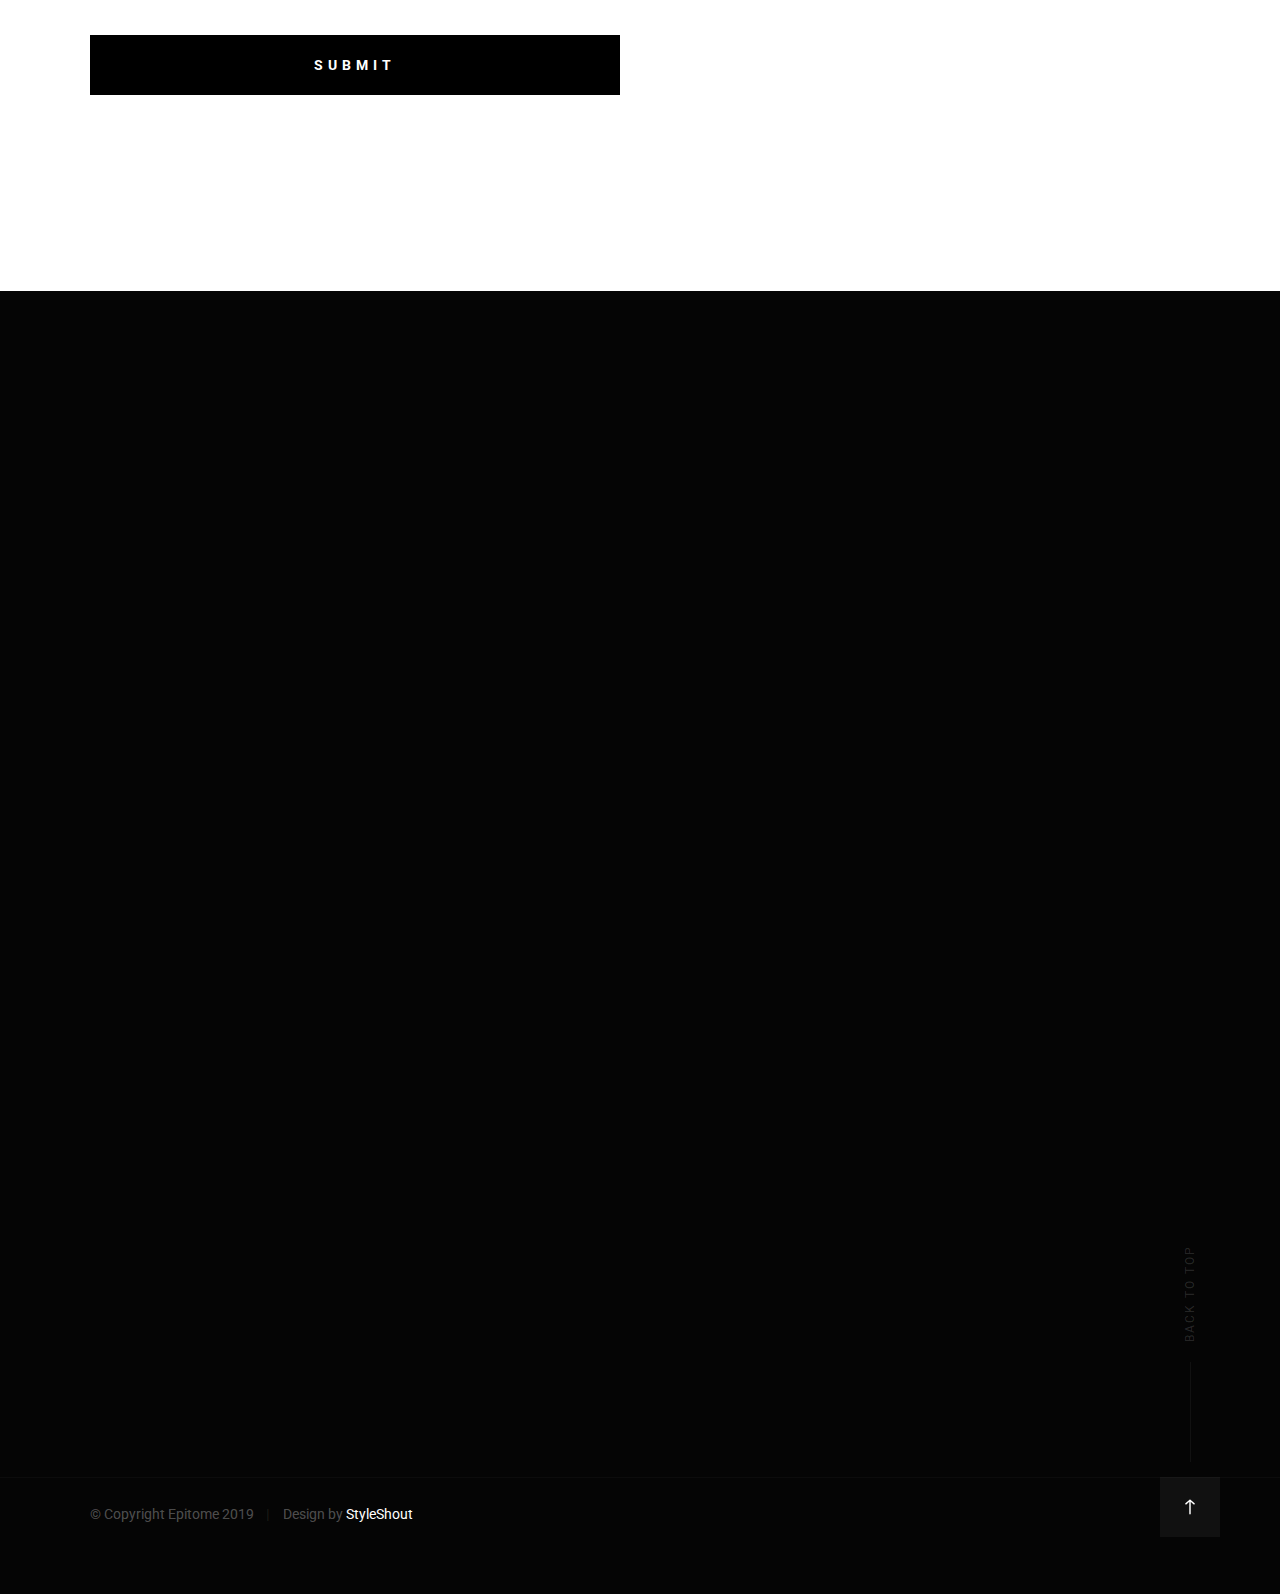
<file: styles.html>
<!DOCTYPE html>
<html class="no-js" lang="en">
<head>

    <!--- basic page needs
    ================================================== -->
    <meta charset="utf-8">
    <title>Epitome - Styles</title>
    <meta name="description" content="">
    <meta name="author" content="">

    <!-- mobile specific metas
    ================================================== -->
    <meta name="viewport" content="width=device-width, initial-scale=1">

    <!-- CSS
    ================================================== -->
    <link rel="stylesheet" href="css/base.css">
    <link rel="stylesheet" href="css/vendor.css">
    <link rel="stylesheet" href="css/main.css">

    <style type="text/css" media="screen">
        .s-styles { 
            background-color: #ffffff;
            padding-top: 21.6rem;
            padding-bottom: 14.8rem;
        }

        .display-1 {
            font-family: "Frank Ruhl Libre", serif;
            font-size: 5.5rem;
            line-height: 1.236;
            letter-spacing: -0.03rem;
            margin-top: 0;
            margin-bottom: 2.8rem;
        }
    </style>

    <!-- script
    ================================================== -->
    <script src="js/modernizr.js"></script>
    <script src="js/pace.min.js"></script>

    <!-- favicons
    ================================================== -->
    <link rel="apple-touch-icon" sizes="180x180" href="apple-touch-icon.png">
    <link rel="icon" type="image/png" sizes="32x32" href="favicon-32x32.png">
    <link rel="icon" type="image/png" sizes="16x16" href="favicon-16x16.png">
    <link rel="manifest" href="site.webmanifest">

</head>

<body id="top">

    <div id="preloader">
        <div id="loader"></div>
    </div>

    <!-- site header
    ================================================== -->
    <header class="s-header">

        <div class="header-logo">
            <a class="site-logo" href="index.html">
                <img src="images/logo.svg" alt="Homepage">
            </a>
        </div>

        <nav class="header-nav-wrap">
            <ul class="header-main-nav">
                <li class="current"><a href="index.html#intro" title="intro">Intro</a></li>
                <li><a href="index.html#about" title="about">About</a></li>
                <li><a href="index.html#services" title="services">Services</a></li>
                <li><a href="index.html#works" title="works">Works</a></li>
                <li><a class="smoothscroll" href="#contact" title="contact us">Say Hello</a></li>	
            </ul>

            <ul class="header-social">
                <li><a href="#0"><i class="fab fa-facebook-f" aria-hidden="true"></i></a></li>
                <li><a href="#0"><i class="fab fa-twitter" aria-hidden="true"></i></a></li>
                <li><a href="#0"><i class="fab fa-dribbble" aria-hidden="true"></i></a></li>
                <li><a href="#0"><i class="fab fa-behance" aria-hidden="true"></i></a></li>
            </ul>
        </nav>

        <a class="header-menu-toggle" href="#"><span>Menu</span></a>

    </header> <!-- end s-header -->


    <!-- intro
    ================================================== -->
    <section id="intro" class="s-intro target-section">

        <div class="row intro-content">

            <div class="column large-9 mob-full intro-text">
                <h3>Hello, I'm John Doe</h3>
                <h1>
                    Digital Designer <br>
                    and Web Developer <br>
                    Based In Somewhere.
                </h1>
            </div>

            <div class="intro-scroll">
                <a href="#styles" class="intro-scroll-link smoothscroll">
                    Scroll For More
                </a>
            </div>

            <div class="intro-grid"></div>
            <div class="intro-pic"></div>

        </div> <!-- end row -->

    </section> <!-- end intro -->


    <!-- styles
    ================================================== -->
    <section id="styles" class="s-styles">
        
        <div class="row narrow section-intro add-bottom text-center">

            <div class="column large-full">

                <h1 class="display-1">Style Guide.</h1>

                <p class="lead">Lorem ipsum Officia elit ad tempor dolore est ex incididunt incididunt occaecat culpa deserunt 
                sunt labore in cillum ullamco magna in Excepteur consequat in reprehenderit proident mollit incididunt officia commodo.
                Duis ea officia sed dolor pariatur enim dolore dolore quis incididunt nulla exercitation commodo veniam et ea incididunt.
                </p>

            </div>

        </div>

        <div class="row">

            <div class="column large-6 tab-full">

                <h3>Paragraph and Image</h3>

                <p><a href="#"><img width="120" height="120" class="pull-left" alt="sample-image" src="images/sample-image.jpg"></a>
                Lorem ipsum dolor sit amet, consectetuer adipiscing elit. Donec libero. Suspendisse bibendum.Cras id urna. Morbi 
                tincidunt, orci ac convallis aliquam, lectus turpis varius lorem, eu posuere nunc justo tempus leo. Donec mattis, 
                purus nec placerat bibendum, dui pede condimentum odio, ac blandit ante orci ut diam. Cras fringilla magna. 
                Phasellus suscipit, leo a pharetra condimentum, lorem tellus eleifend magna, eget fringilla velit magna id 
                neque posuere nunc justo tempus leo. </p>

                <p>
                Lorem ipsum dolor sit amet, consectetuer adipiscing elit. Donec libero. Suspendisse bibendum. Cras id urna. 
                Morbi tincidunt, orci ac convallis aliquam, lectus turpis varius lorem, eu posuere nunc justo tempus leo. 
                Donec mattis, purus nec placerat bibendum, dui pede condimentumodio, ac blandit ante orci ut diam.	
                </p>

                <p>A <a href="#">link</a>,
                <abbr title="this really isn't a very good description">abbrebation</abbr>,
                <strong>strong text</strong>,
                <em>em text</em>,
                <del>deleted text</del>, and
                <mark>this is a mark text.</mark>
                <code>.code</code>
                </p>

            </div>

            <div class="column large-6 tab-full">

                <h3>Drop Caps</h3>

                <p class="drop-cap">Far far away, behind the word mountains, far from the countries Vokalia and Consonantia,
                there live the blind texts. Separated they live in Bookmarksgrove right at the coast of the
                Semantics, a large language ocean. A small river named Duden flows by their place and supplies it with the 
                necessary regelialia. Morbi tincidunt, orci ac convallis aliquam, lectus turpis varius lorem, 
                euposuere nunc justo tempus leo. Donec mattis, purus nec placerat bibendum, dui pede condimentum odio, 
                ac blandit ante orci ut diam. Cras fringilla magna. Phasellus suscipit, leo a pharetra condimentum, 
                lorem tellus eleifend magna, eget fringilla velit magna id neque.
                </p>

                <h3>Small Print</h3>

                <p>Buy one widget, get one free!
                <small>(While supplies last. Offer expires on the vernal equinox. Not valid in Ohio.)</small>
                </p>

            </div>

        </div> <!-- end row -->

        <div class="row">

            <div class="column large-6 tab-full">

                <h3>Pull Quotes</h3>

                <aside class="pull-quote">
                    <blockquote>
                    <p>It is a paradisematic country, in which roasted parts of
                    sentences fly into your mouth. Even the all-powerful Pointing has no control about the blind
                    texts it is an almost unorthographic life One day however a small line of blind text by the name
                    of Lorem Ipsum decided to leave for the far World of Grammar.</p>
                    </blockquote>
                </aside>

            </div>

            <div class="column large-6 tab-full">

                <h3>Block Quotes</h3>

                <blockquote cite="http://where-i-got-my-info-from.com">
                <p>Your work is going to fill a large part of your life, and the only way to be truly satisfied is
                to do what you believe is great work. And the only way to do great work is to love what you do.
                If you haven't found it yet, keep looking. Don't settle. As with all matters of the heart, you'll know when you find it.
                </p>
                <cite>
                    <a href="#0">Steve Jobs</a>
                </cite>
                </blockquote>

                <blockquote>
                <p>Good design is as little design as possible.</p>
                <cite>Dieter Rams</cite>
                </blockquote>

            </div>

        </div> <!-- end row -->


        <div class="row half-bottom">

            <div class="column large-6 tab-full">

                <h3>Example Lists</h3>

                <ol>
                    <li>Here is an example</li>
                    <li>of an ordered list.</li>
                    <li>A parent list item.
                        <ul>
                            <li>one</li>
                            <li>two</li>
                            <li>three</li>
                        </ul>
                        </li>
                        <li>A list item.</li>
                    </ol>

                <ul class="disc">
                    <li>Here is an example</li>
                    <li>of an unordered list.</li>
                </ul>

                <h3>Definition Lists</h3>

                <h5>a) Multi-line Definitions (default) </h5>

                <dl>
                    <dt><strong>This is a term</strong></dt>
                        <dd>this is the definition of that term, which both live in a <code>dl</code>.</dd>
                    <dt><strong>Another Term</strong></dt>
                        <dd>And it gets a definition too, which is this line</dd>
                        <dd>This is a 2<sup>nd</sup> definition for a single term. A <code>dt</code> may be followed by multiple <code>dd</code>s.</dd>
                </dl>

            </div>

            <div class="column large-6 tab-full">

                <h3>Buttons</h3>

                <p>
                    <a class="btn btn--primary full-width" href="#0">Primary Button</a>
                    <a class="btn full-width" href="#0">Default Button</a>
                    <a class="btn btn--stroke full-width" href="#0">Stroke Button</a>
                </p>

                <h3>Skill Bars</h3>
                
                <ul class="skill-bars">
                    <li>
                    <div class="progress percent90"><span>90%</span></div>
                    <strong>HTML5</strong>
                    </li>
                    <li>
                    <div class="progress percent85"><span>85%</span></div>
                    <strong>CSS3</strong>
                    </li>
                    <li>
                    <div class="progress percent70"><span>70%</span></div>
                    <strong>JQuery</strong>
                    </li>
                    <li>
                    <div class="progress percent95"><span>95%</span></div>
                    <strong>PHP</strong>
                    </li>
                    <li>
                    <div class="progress percent75"><span>75%</span></div>
                    <strong>Wordpress</strong>
                    </li>
                    <li>
                    <div class="progress percent90"><span>90%</span></div>
                    <strong>Angular JS</strong>
                    </li>
                </ul>

            </div>

        </div> <!-- end row -->

        <div class="row half-bottom">

            <div class="column large-6 tab-full">
                    
                <h1>H1 Heading</h1>
                <p>Doloremque dolor voluptas est sequi omnis. Pariatur ut aut. Sed enim tempora qui veniam qui cum vel. 
                Voluptas odit at vitae minima. In assumenda ut. Voluptatem totam impedit accusantium reiciendis excepturi aut qui accusamus praesentium.</p>

                <h2>H2 Heading</h2>
                <p>Doloremque dolor voluptas est sequi omnis. Pariatur ut aut. Sed enim tempora qui veniam qui cum vel. 
                Voluptas odit at vitae minima. In assumenda ut. Voluptatem totam impedit accusantium reiciendis excepturi aut qui accusamus praesentium.</p>

                <h3>H3 Heading</h3>
                <p>Doloremque dolor voluptas est sequi omnis. Pariatur ut aut. Sed enim tempora qui veniam qui cum vel. 
                Voluptas odit at vitae minima. In assumenda ut. Voluptatem totam impedit accusantium reiciendis excepturi aut qui accusamus praesentium.</p>

            </div>

            <div class="column large-6 tab-full">
                    
                <h4>H4 Heading</h4>
                <p>Doloremque dolor voluptas est sequi omnis. Pariatur ut aut. Sed enim tempora qui veniam qui cum vel. 
                Voluptas odit at vitae minima. In assumenda ut. Voluptatem totam impedit accusantium reiciendis excepturi aut qui accusamus praesentium.</p>

                <h5>H5 Heading</h5>
                <p>Doloremque dolor voluptas est sequi omnis. Pariatur ut aut. Sed enim tempora qui veniam qui cum vel. 
                Voluptas odit at vitae minima. In assumenda ut. Voluptatem totam impedit accusantium reiciendis excepturi aut qui accusamus praesentium.</p>

                <h6>H6 Heading</h6>
                <p>Doloremque dolor voluptas est sequi omnis. Pariatur ut aut. Sed enim tempora qui veniam qui cum vel. 
                Voluptas odit at vitae minima. In assumenda ut. Voluptatem totam impedit accusantium reiciendis excepturi aut qui accusamus praesentium.</p>

            </div>

        </div>

        <div class="row half-bottom">

            <div class="column large-full">

                    <h3>Stats Tabs</h3>

                <ul class="stats-tabs">
                    <li><a href="#">1,234 <em>Sasuke</em></a></li>
                    <li><a href="#">567 <em>Hinata</em></a></li>
                    <li><a href="#">23,456 <em>Naruto</em></a></li>
                    <li><a href="#">3,456 <em>Kiba</em></a></li>
                    <li><a href="#">456 <em>Shikamaru</em></a></li>
                    <li><a href="#">26 <em>Sakura</em></a></li>
                </ul>

            </div>

        </div> <!-- end row -->

        <div class="row half-bottom">

            <div class="column large-6 tab-full">

                <h3>Responsive Image</h3>
                <p><img src="images/wheel-500.jpg" 
                    srcset="images/wheel-1000.jpg 1000w, 
                    images/wheel-500.jpg 500w" 
                    sizes="(max-width: 1000px) 100vw, 1000px" alt="">
                </p>

            </div>

            <div class="column large-6 tab-full">

                <h3>Responsive video</h3>

                <div class="video-container">
                <iframe src="https://player.vimeo.com/video/14592941?color=00a650&title=0&byline=0&portrait=0" width="500" height="281" frameborder="0" webkitallowfullscreen mozallowfullscreen allowfullscreen></iframe> 
                </div>

            </div>
            
        </div> <!-- end row -->

        <div class="row add-bottom">

            <div class="column large-full">

                <h3>Tables</h3>
                <p>Be sure to use properly formed table markup with <code>&lt;thead&gt;</code> and <code>&lt;tbody&gt;</code> when building a <code>table</code>.</p>

                <div class="table-responsive">

                    <table>
                            <thead>
                            <tr>
                                <th>Name</th>
                                <th>Age</th>
                                <th>Sex</th>
                                <th>Location</th>
                            </tr>
                            </thead>
                            <tbody>
                            <tr>
                                <td>Naruto Uzumaki</td>
                                <td>16</td>
                                <td>Male</td>
                                <td>Konoha</td>
                            </tr>
                            <tr>
                                <td>Sakura Haruno</td>
                                <td>16</td>
                                <td>Female</td>
                                <td>Konoha</td>
                            </tr>
                            </tbody>
                    </table>

                </div>

            </div>
            
        </div> <!-- end row -->    

        <div class="row">

            <div class="column large-6 tab-full">

                <h3>Form Styles</h3>

                <form>
                    <div>
                        <label for="sampleInput">Your email</label>
                        <input class="full-width" type="email" placeholder="test@mailbox.com" id="sampleInput">
                    </div>
                    <div>
                        <label for="sampleRecipientInput">Reason for contacting</label>
                        <div class="ss-custom-select">
                            <select class="full-width" id="sampleRecipientInput">
                                <option value="Option 1">Questions</option>
                                <option value="Option 2">Report</option>
                                <option value="Option 3">Others</option>
                            </select>
                        </div>
                    </div>
                    
                    <label for="exampleMessage">Message</label>
                    <textarea class="full-width" placeholder="Your message" id="exampleMessage"></textarea>

                    <label class="add-bottom">
                        <input type="checkbox">
                        <span class="label-text">Send a copy to yourself</span>
                    </label>
                
                    <input class="btn--primary full-width" type="submit" value="Submit">
                </form>

            </div>

            <div class="column large-6 tab-full">

                <h3>Alert Boxes</h3>

                <br>
                
                <div class="alert-box alert-box--error hideit">
                    <p>Error Message. Your Message Goes Here.</p>
                    <i class="fa fa-times alert-box__close" aria-hidden="true"></i>
                </div><!-- end error -->
                        
                <div class="alert-box alert-box--success hideit">
                    <p>Success Message. Your Message Goes Here.</p>
                    <i class="fa fa-times alert-box__close" aria-hidden="true"></i>
                </div><!-- end success -->
                        
                <div class="alert-box alert-box--info hideit">
                    <p>Info Message. Your Message Goes Here.</p>
                    <i class="fa fa-times alert-box__close" aria-hidden="true"></i>
                </div><!-- end info -->
                        
                <div class="alert-box alert-box--notice hideit">
                    <p>Notice Message. Your Message Goes Here.</p>
                    <i class="fa fa-times alert-box__close" aria-hidden="true"></i>
                </div><!-- end notice -->
            
            </div>

        </div> <!-- end row -->

    </section> <!-- end styles -->


    <!-- contact
    ================================================== -->
    <section id="contact" class="s-contact ss-dark target-section">

        <div class="row heading-block" data-aos="fade-up">
            <div class="column large-full">
                <h2 class="section-heading">Get In Touch</h2>
            </div>
        </div>

        <div class="row contact-main" data-aos="fade-up">
            <div class="column large-full">
                <p class="contact-email">
                    <a href="mailto:#0">hello@epitome.com</a>
                </p>

                <p class="section-desc">
                I'm happy to connect, listen and help. Let's work together and build
                something awesome. Let's turn your idea to an even greater product.
                <a href="mailto:#0">Email Me</a>.
                </p>
            </div>
        </div>

        <div class="row contact-infos" data-aos="fade-up">

            <div class="column large-5 medium-full contact-phone">
                <h4>Call Me</h4>
                <a href="tel:197-543-2345">+197 543 2345</a>
            </div>

            <div class="column large-7 medium-full contact-social">
                <h4>Social</h4>
                <ul>
                    <li><a href="#0" title="Facebook">Facebook</a></li>
                    <li><a href="#0" title="Twitter">Twitter</a></li>
                    <li><a href="#0" title="Instagram">Instagram</a></li>
                </ul>
            </div>

        </div> <!-- end contact-infos -->

    </section> <!-- end s-contact -->


    <!-- footer
    ================================================== -->
    <footer>
        <div class="row">
            <div class="column large-full ss-copyright">
                <span>© Copyright Epitome 2019</span> 
                <span>Design by <a href="https://www.styleshout.com/">StyleShout</a></span>
            </div>
        </div>

        <div class="ss-go-top">
            <a class="smoothscroll" title="Back to Top" href="#top"></a>
        </div>
    </footer>


    <!-- photoswipe background
    ================================================== -->
    <div aria-hidden="true" class="pswp" role="dialog" tabindex="-1">

        <div class="pswp__bg"></div>
        <div class="pswp__scroll-wrap">

            <div class="pswp__container">
                <div class="pswp__item"></div>
                <div class="pswp__item"></div>
                <div class="pswp__item"></div>
            </div>

            <div class="pswp__ui pswp__ui--hidden">
                <div class="pswp__top-bar">
                    <div class="pswp__counter"></div><button class="pswp__button pswp__button--close" title="Close (Esc)"></button> <button class="pswp__button pswp__button--share" title=
                    "Share"></button> <button class="pswp__button pswp__button--fs" title="Toggle fullscreen"></button> <button class="pswp__button pswp__button--zoom" title=
                    "Zoom in/out"></button>
                    <div class="pswp__preloader">
                        <div class="pswp__preloader__icn">
                            <div class="pswp__preloader__cut">
                                <div class="pswp__preloader__donut"></div>
                            </div>
                        </div>
                    </div>
                </div>
                <div class="pswp__share-modal pswp__share-modal--hidden pswp__single-tap">
                    <div class="pswp__share-tooltip"></div>
                </div><button class="pswp__button pswp__button--arrow--left" title="Previous (arrow left)"></button> <button class="pswp__button pswp__button--arrow--right" title=
                "Next (arrow right)"></button>
                <div class="pswp__caption">
                    <div class="pswp__caption__center"></div>
                </div>
            </div>

        </div>

    </div><!-- end photoSwipe background -->


    <!-- Java Script
    ================================================== -->
    <script src="js/jquery-3.2.1.min.js"></script>
    <script src="js/plugins.js"></script>
    <script src="js/main.js"></script>

</body>
</file>
<file: css/base.css>
/* =================================================================== 
 *
 *  Epitome Base Stylesheet
 *  Template Ver. 1.0.0
 *  04-22-2019
 *  ------------------------------------------------------------------
 *
 *  TOC:
 *  # imports
 *  # normalize
 *  # basic/base setup styles
 *	# grid v2 
 *		## medium screen devices
 *		## tablets
 *		## mobile devices
 *		## small mobile devices <= 400px	
 *	# block grids
 *		## block grids - medium screen devices
 *		## block grids - tablets
 *		## block grids - mobile devices
 *		## block grids - small mobile devices <= 400px
 *	# MISC
 *
 * =================================================================== */


/* ===================================================================
 * # imports 
 *
 * ------------------------------------------------------------------- */
@import url("https://fonts.googleapis.com/css?family=Frank+Ruhl+Libre:400,500|Lora:400,400i,700,700i|Roboto:300,400,500,600,700");
@import url("font-awesome/css/fontawesome-all.css");


/* ==========================================================================
 * # normalize
 * normalize.css v8.0.1 | MIT License |
 * github.com/necolas/normalize.css
 *
 * -------------------------------------------------------------------------- */

/* ------------------------------------------------------------------- 
 * ## document
 * ------------------------------------------------------------------- */

/* 1. Correct the line height in all browsers.
 * 2. Prevent adjustments of font size after orientation changes in iOS.*/
html {
	line-height: 1.15;  /* 1 */
	-webkit-text-size-adjust: 100%;  /* 2 */
}

/* ------------------------------------------------------------------- 
 * ## sections
 * ------------------------------------------------------------------- */

/* Remove the margin in all browsers. */
body {
	margin: 0;
}

/* Render the `main` element consistently in IE. */
main {
	display: block;
}

/* Correct the font size and margin on `h1` elements within `section` and
 * `article` contexts in Chrome, Firefox, and Safari. */
h1 {
	font-size: 2em;
	margin: 0.67em 0;
}

/* ------------------------------------------------------------------- 
 * ## grouping
 * ------------------------------------------------------------------- */

/* 1. Add the correct box sizing in Firefox.
 * 2. Show the overflow in Edge and IE. */
hr {
	box-sizing: content-box;  /* 1 */
	height: 0;  /* 1 */
	overflow: visible;  /* 2 */
}

/* 1. Correct the inheritance and scaling of font size in all browsers.
 * 2. Correct the odd `em` font sizing in all browsers. */
pre {
	font-family: monospace, monospace;  /* 1 */
	font-size: 1em;  /* 2 */
}

/* ------------------------------------------------------------------- 
 * ## text-level semantics
 * ------------------------------------------------------------------- */

/* Remove the gray background on active links in IE 10. */
a {
	background-color: transparent;
}

/* 1. Remove the bottom border in Chrome 57-
 * 2. Add the correct text decoration in Chrome, Edge, IE, Opera, and Safari. */
abbr[title] {
	border-bottom: none;  /* 1 */
	text-decoration: underline;  /* 2 */
	text-decoration: underline dotted;  /* 2 */
}

/* Add the correct font weight in Chrome, Edge, and Safari. */
b,
strong {
	font-weight: bolder;
}

/* 1. Correct the inheritance and scaling of font size in all browsers.
 * 2. Correct the odd `em` font sizing in all browsers. */
code,
kbd,
samp {
	font-family: monospace, monospace;  /* 1 */
	font-size: 1em;  /* 2 */
}

/* Add the correct font size in all browsers. */
small {
	font-size: 80%;
}

/* Prevent `sub` and `sup` elements from affecting the line height in
 * all browsers. */
sub,
sup {
	font-size: 75%;
	line-height: 0;
	position: relative;
	vertical-align: baseline;
}

sub {
	bottom: -0.25em;
}

sup {
	top: -0.5em;
}

/* ------------------------------------------------------------------- 
 * ## embedded content
 * ------------------------------------------------------------------- */

/* Remove the border on images inside links in IE 10. */
img {
	border-style: none;
}

/* ------------------------------------------------------------------- 
 * ## forms
 * ------------------------------------------------------------------- */

/* 1. Change the font styles in all browsers.
 * 2. Remove the margin in Firefox and Safari. */
button,
input,
optgroup,
select,
textarea {
	font-family: inherit;  /* 1 */
	font-size: 100%;  /* 1 */
	line-height: 1.15;  /* 1 */
	margin: 0;  /* 2 */
}

/* Show the overflow in IE.
 * 1. Show the overflow in Edge. */
button,
input {

	/* 1 */
	overflow: visible;
}

/* Remove the inheritance of text transform in Edge, Firefox, and IE.
 * 1. Remove the inheritance of text transform in Firefox. */
button,
select {

	/* 1 */
	text-transform: none;
}

/* Correct the inability to style clickable types in iOS and Safari. */
button,
[type="button"],
[type="reset"],
[type="submit"] {
	-webkit-appearance: button;
}

/* Remove the inner border and padding in Firefox. */
button::-moz-focus-inner,
[type="button"]::-moz-focus-inner,
[type="reset"]::-moz-focus-inner,
[type="submit"]::-moz-focus-inner {
	border-style: none;
	padding: 0;
}

/* Restore the focus styles unset by the previous rule. */
button:-moz-focusring,
[type="button"]:-moz-focusring,
[type="reset"]:-moz-focusring,
[type="submit"]:-moz-focusring {
	outline: 1px dotted ButtonText;
}

/* Correct the padding in Firefox. */
fieldset {
	padding: 0.35em 0.75em 0.625em;
}

/* 1. Correct the text wrapping in Edge and IE.
 * 2. Correct the color inheritance from `fieldset` elements in IE.
 * 3. Remove the padding so developers are not caught out when they zero out
 *    `fieldset` elements in all browsers. */
legend {
	box-sizing: border-box;  /* 1 */
	color: inherit;  /* 2 */
	display: table;  /* 1 */
	max-width: 100%;  /* 1 */
	padding: 0;  /* 3 */
	white-space: normal;  /* 1 */
}

/* Add the correct vertical alignment in Chrome, Firefox, and Opera. */
progress {
	vertical-align: baseline;
}

/* Remove the default vertical scrollbar in IE 10+. */
textarea {
	overflow: auto;
}

/* 1. Add the correct box sizing in IE 10.
 * 2. Remove the padding in IE 10. */
[type="checkbox"],
[type="radio"] {
	box-sizing: border-box;  /* 1 */
	padding: 0;  /* 2 */
}

/* Correct the cursor style of increment and decrement buttons in Chrome. */
[type="number"]::-webkit-inner-spin-button,
[type="number"]::-webkit-outer-spin-button {
	height: auto;
}

/* 1. Correct the odd appearance in Chrome and Safari.
 * 2. Correct the outline style in Safari. */
[type="search"] {
	-webkit-appearance: textfield;  /* 1 */
	outline-offset: -2px;  /* 2 */
}

/* Remove the inner padding in Chrome and Safari on macOS. */
[type="search"]::-webkit-search-decoration {
	-webkit-appearance: none;
}

/* 1. Correct the inability to style clickable types in iOS and Safari.
 * 2. Change font properties to `inherit` in Safari. */
::-webkit-file-upload-button {
	-webkit-appearance: button;  /* 1 */
	font: inherit;  /* 2 */
}

/* ------------------------------------------------------------------- 
 * ## interactive
 * ------------------------------------------------------------------- */

/* Add the correct display in Edge, IE 10+, and Firefox. */
details {
	display: block;
}

/* Add the correct display in all browsers. */
summary {
	display: list-item;
}

/* ------------------------------------------------------------------- 
 * ## misc
 * ------------------------------------------------------------------- */

/* Add the correct display in IE 10+. */
template {
	display: none;
}

/* Add the correct display in IE 10. */
[hidden] {
	display: none;
}



/* ===================================================================
 * # basic/base setup styles
 *
 * ------------------------------------------------------------------- */
html {
	font-size: 62.5%;
	box-sizing: border-box;
}

*,
*::before,
*::after {
	box-sizing: inherit;
}

body {
	font-weight: normal;
	line-height: 1;
	word-wrap: break-word;
	-moz-font-smoothing: grayscale;
	-moz-osx-font-smoothing: grayscale;
	-webkit-font-smoothing: antialiased;
	-webkit-overflow-scrolling: touch;
	-webkit-text-size-adjust: none;
}

/* ------------------------------------------------------------------- 
 * ## Media
 * ------------------------------------------------------------------- */
svg,
img,
video
embed,
iframe,
object {
	max-width: 100%;
	height: auto;
}

/* ------------------------------------------------------------------- 
 * ## Typography resets 
 * ------------------------------------------------------------------- */
div, dl, dt, dd, ul, ol, li, h1, h2, h3, h4, h5, h6, pre, form, p, blockquote, th, td {
	margin: 0;
	padding: 0;
}

p {
	font-size: inherit;
	text-rendering: optimizeLegibility;
}

em,
i {
	font-style: italic;
	line-height: inherit;
}

strong,
b {
	font-weight: bold;
	line-height: inherit;
}

small {
	font-size: 60%;
	line-height: inherit;
}

ol,
ul {
	list-style: none;
}

li {
	display: block;
}

/* ------------------------------------------------------------------- 
 * ## links
 * ------------------------------------------------------------------- */
a {
	text-decoration: none;
	line-height: inherit;
}

a img {
	border: none;
}

/* ------------------------------------------------------------------- 
 * ## inputs
 * ------------------------------------------------------------------- */
fieldset {
	margin: 0;
	padding: 0;
}

input[type="email"],
input[type="number"],
input[type="search"],
input[type="text"],
input[type="tel"],
input[type="url"],
input[type="password"],
textarea {
	-webkit-appearance: none;
	-moz-appearance: none;
	appearance: none;
}



/* ===================================================================
 * # grid v2.0.0 
 *
 *   -----------------------------------------------------------------
 * - Grid breakpoints are based on MAXIMUM WIDTH media queries, 
 *   meaning they apply to that one breakpoint and ALL THOSE BELOW IT.
 * - Grid columns without a specified width will automatically layout 
 *   as equal width columns.
 * ------------------------------------------------------------------- */

/* rows
 * ------------------------------------- */
.row {
	width: 89%;
	max-width: 1200px;
	margin: 0 auto;
	display: -ms-flexbox;
	display: -webkit-flex;
	display: flex;
	-webkit-flex-flow: row wrap;
	-ms-flex-flow: row wrap;
	flex-flow: row wrap;
}

.row .row {
	width: auto;
	max-width: none;
	margin-left: -20px;
	margin-right: -20px;
}

/* columns
 * -------------------------------------- */
.column {
	-webkit-flex: 1 1 0%;
	-ms-flex: 1 1 0%;
	flex: 1 1 0%;
	padding: 0 20px;
}

.collapse > .column,
.column.collapse {
	padding: 0;
}

/* flex row containers utility classes
 * ----------------------------------------- */
.row.row-wrap {
	-webkit-flex-wrap: wrap;
	-ms-flex-wrap: wrap;
	flex-wrap: wrap;
}

.row.row-nowrap {
	-webkit-flex-wrap: nowrap;
	-ms-flex-wrap: none;
	flex-wrap: nowrap;
}

.row.row-top {
	-webkit-align-items: flex-start;
	-ms-flex-align: start;
	align-items: flex-start;
}

.row.row-bottom {
	-webkit-align-items: flex-end;
	-ms-flex-align: end;
	align-items: flex-end;
}

.row.row-center {
	-webkit-align-items: center;
	-ms-flex-align: center;
	align-items: center;
}

.row.row-stretch {
	-webkit-align-items: stretch;
	-ms-flex-align: stretch;
	align-items: stretch;
}

.row.row-baseline {
	-webkit-align-items: baseline;
	-ms-flex-align: baseline;
	align-items: baseline;
}

/* flex item utility alignment classes
 * ----------------------------------------- */
.align-center {
	margin: auto;
	-webkit-align-self: center;
	-ms-flex-item-align: center;
	align-self: center;
}

.align-left {
	margin-right: auto;
	-webkit-align-self: center;
	-ms-flex-item-align: center;
	align-self: center;
}

.align-right {
	margin-left: auto;
	-webkit-align-self: center;
	-ms-flex-item-align: center;
	align-self: center;
}

.align-x-center {
	margin-right: auto;
	margin-left: auto;
}

.align-x-left {
	margin-right: auto;
}

.align-x-right {
	margin-left: auto;
}

.align-y-center {
	-webkit-align-self: center;
	-ms-flex-item-align: center;
	align-self: center;
}

.align-y-top {
	-webkit-align-self: flex-start;
	-ms-flex-item-align: start;
	align-self: flex-start;
}

.align-y-bottom {
	-webkit-align-self: flex-end;
	-ms-flex-item-align: end;
	align-self: flex-end;
}

/* large screen column widths 
 * -------------------------------------- */
.large-1 {
	-webkit-flex: 0 0 8.33333%;
	-ms-flex: 0 0 8.33333%;
	flex: 0 0 8.33333%;
	max-width: 8.33333%;
}

.large-2 {
	-webkit-flex: 0 0 16.66667%;
	-ms-flex: 0 0 16.66667%;
	flex: 0 0 16.66667%;
	max-width: 16.66667%;
}

.large-3 {
	-webkit-flex: 0 0 25%;
	-ms-flex: 0 0 25%;
	flex: 0 0 25%;
	max-width: 25%;
}

.large-4 {
	-webkit-flex: 0 0 33.33333%;
	-ms-flex: 0 0 33.33333%;
	flex: 0 0 33.33333%;
	max-width: 33.33333%;
}

.large-5 {
	-webkit-flex: 0 0 41.66667%;
	-ms-flex: 0 0 41.66667%;
	flex: 0 0 41.66667%;
	max-width: 41.66667%;
}

.large-6,
.large-half {
	-webkit-flex: 0 0 50%;
	-ms-flex: 0 0 50%;
	flex: 0 0 50%;
	max-width: 50%;
}

.large-7 {
	-webkit-flex: 0 0 58.33333%;
	-ms-flex: 0 0 58.33333%;
	flex: 0 0 58.33333%;
	max-width: 58.33333%;
}

.large-8 {
	-webkit-flex: 0 0 66.66667%;
	-ms-flex: 0 0 66.66667%;
	flex: 0 0 66.66667%;
	max-width: 66.66667%;
}

.large-9 {
	-webkit-flex: 0 0 75%;
	-ms-flex: 0 0 75%;
	flex: 0 0 75%;
	max-width: 75%;
}

.large-10 {
	-webkit-flex: 0 0 83.33333%;
	-ms-flex: 0 0 83.33333%;
	flex: 0 0 83.33333%;
	max-width: 83.33333%;
}

.large-11 {
	-webkit-flex: 0 0 91.66667%;
	-ms-flex: 0 0 91.66667%;
	flex: 0 0 91.66667%;
	max-width: 91.66667%;
}

.large-12,
.large-full {
	-webkit-flex: 0 0 100%;
	-ms-flex: 0 0 100%;
	flex: 0 0 100%;
	max-width: 100%;
}

/* ------------------------------------------------------------------- 
 * ## medium screen devices
 * ------------------------------------------------------------------- */
@media screen and (max-width:1200px) {
	.row .row {
		margin-left: -16px;
		margin-right: -16px;
	}

	.column {
		padding: 0 16px;
	}

	.medium-1 {
		-webkit-flex: 0 0 8.33333%;
		-ms-flex: 0 0 8.33333%;
		flex: 0 0 8.33333%;
		max-width: 8.33333%;
	}

	.medium-2 {
		-webkit-flex: 0 0 16.66667%;
		-ms-flex: 0 0 16.66667%;
		flex: 0 0 16.66667%;
		max-width: 16.66667%;
	}

	.medium-3 {
		-webkit-flex: 0 0 25%;
		-ms-flex: 0 0 25%;
		flex: 0 0 25%;
		max-width: 25%;
	}

	.medium-4 {
		-webkit-flex: 0 0 33.33333%;
		-ms-flex: 0 0 33.33333%;
		flex: 0 0 33.33333%;
		max-width: 33.33333%;
	}

	.medium-5 {
		-webkit-flex: 0 0 41.66667%;
		-ms-flex: 0 0 41.66667%;
		flex: 0 0 41.66667%;
		max-width: 41.66667%;
	}

	.medium-6,
	.medium-half {
		-webkit-flex: 0 0 50%;
		-ms-flex: 0 0 50%;
		flex: 0 0 50%;
		max-width: 50%;
	}

	.medium-7 {
		-webkit-flex: 0 0 58.33333%;
		-ms-flex: 0 0 58.33333%;
		flex: 0 0 58.33333%;
		max-width: 58.33333%;
	}

	.medium-8 {
		-webkit-flex: 0 0 66.66667%;
		-ms-flex: 0 0 66.66667%;
		flex: 0 0 66.66667%;
		max-width: 66.66667%;
	}

	.medium-9 {
		-webkit-flex: 0 0 75%;
		-ms-flex: 0 0 75%;
		flex: 0 0 75%;
		max-width: 75%;
	}

	.medium-10 {
		-webkit-flex: 0 0 83.33333%;
		-ms-flex: 0 0 83.33333%;
		flex: 0 0 83.33333%;
		max-width: 83.33333%;
	}

	.medium-11 {
		-webkit-flex: 0 0 91.66667%;
		-ms-flex: 0 0 91.66667%;
		flex: 0 0 91.66667%;
		max-width: 91.66667%;
	}

	.medium-12,
	.medium-full {
		-webkit-flex: 0 0 100%;
		-ms-flex: 0 0 100%;
		flex: 0 0 100%;
		max-width: 100%;
	}

}

/* ------------------------------------------------------------------- 
 * ## tablets
 * ------------------------------------------------------------------- */
@media screen and (max-width:800px) {
	.tab-1 {
		-webkit-flex: 0 0 8.33333%;
		-ms-flex: 0 0 8.33333%;
		flex: 0 0 8.33333%;
		max-width: 8.33333%;
	}

	.tab-2 {
		-webkit-flex: 0 0 16.66667%;
		-ms-flex: 0 0 16.66667%;
		flex: 0 0 16.66667%;
		max-width: 16.66667%;
	}

	.tab-3 {
		-webkit-flex: 0 0 25%;
		-ms-flex: 0 0 25%;
		flex: 0 0 25%;
		max-width: 25%;
	}

	.tab-4 {
		-webkit-flex: 0 0 33.33333%;
		-ms-flex: 0 0 33.33333%;
		flex: 0 0 33.33333%;
		max-width: 33.33333%;
	}

	.tab-5 {
		-webkit-flex: 0 0 41.66667%;
		-ms-flex: 0 0 41.66667%;
		flex: 0 0 41.66667%;
		max-width: 41.66667%;
	}

	.tab-6,
	.tab-half {
		-webkit-flex: 0 0 50%;
		-ms-flex: 0 0 50%;
		flex: 0 0 50%;
		max-width: 50%;
	}

	.tab-7 {
		-webkit-flex: 0 0 58.33333%;
		-ms-flex: 0 0 58.33333%;
		flex: 0 0 58.33333%;
		max-width: 58.33333%;
	}

	.tab-8 {
		-webkit-flex: 0 0 66.66667%;
		-ms-flex: 0 0 66.66667%;
		flex: 0 0 66.66667%;
		max-width: 66.66667%;
	}

	.tab-9 {
		-webkit-flex: 0 0 75%;
		-ms-flex: 0 0 75%;
		flex: 0 0 75%;
		max-width: 75%;
	}

	.tab-10 {
		-webkit-flex: 0 0 83.33333%;
		-ms-flex: 0 0 83.33333%;
		flex: 0 0 83.33333%;
		max-width: 83.33333%;
	}

	.tab-11 {
		-webkit-flex: 0 0 91.66667%;
		-ms-flex: 0 0 91.66667%;
		flex: 0 0 91.66667%;
		max-width: 91.66667%;
	}

	.tab-12,
	.tab-full {
		-webkit-flex: 0 0 100%;
		-ms-flex: 0 0 100%;
		flex: 0 0 100%;
		max-width: 100%;
	}

	.hide-on-tablet {
		display: none;
	}

}

/* ------------------------------------------------------------------- 
 * ## mobile devices 
 * ------------------------------------------------------------------- */
@media screen and (max-width:600px) {
	.row {
		width: auto;
		padding-left: 25px;
		padding-right: 25px;
	}

	.row .row {
		margin-left: -10px;
		margin-right: -10px;
		padding-left: 0;
		padding-right: 0;
	}

	.column {
		padding: 0 10px;
	}

	.mob-1 {
		-webkit-flex: 0 0 8.33333%;
		-ms-flex: 0 0 8.33333%;
		flex: 0 0 8.33333%;
		max-width: 8.33333%;
	}

	.mob-2 {
		-webkit-flex: 0 0 16.66667%;
		-ms-flex: 0 0 16.66667%;
		flex: 0 0 16.66667%;
		max-width: 16.66667%;
	}

	.mob-3 {
		-webkit-flex: 0 0 25%;
		-ms-flex: 0 0 25%;
		flex: 0 0 25%;
		max-width: 25%;
	}

	.mob-4 {
		-webkit-flex: 0 0 33.33333%;
		-ms-flex: 0 0 33.33333%;
		flex: 0 0 33.33333%;
		max-width: 33.33333%;
	}

	.mob-5 {
		-webkit-flex: 0 0 41.66667%;
		-ms-flex: 0 0 41.66667%;
		flex: 0 0 41.66667%;
		max-width: 41.66667%;
	}

	.mob-6,
	.mob-half {
		-webkit-flex: 0 0 50%;
		-ms-flex: 0 0 50%;
		flex: 0 0 50%;
		max-width: 50%;
	}

	.mob-7 {
		-webkit-flex: 0 0 58.33333%;
		-ms-flex: 0 0 58.33333%;
		flex: 0 0 58.33333%;
		max-width: 58.33333%;
	}

	.mob-8 {
		-webkit-flex: 0 0 66.66667%;
		-ms-flex: 0 0 66.66667%;
		flex: 0 0 66.66667%;
		max-width: 66.66667%;
	}

	.mob-9 {
		-webkit-flex: 0 0 75%;
		-ms-flex: 0 0 75%;
		flex: 0 0 75%;
		max-width: 75%;
	}

	.mob-10 {
		-webkit-flex: 0 0 83.33333%;
		-ms-flex: 0 0 83.33333%;
		flex: 0 0 83.33333%;
		max-width: 83.33333%;
	}

	.mob-11 {
		-webkit-flex: 0 0 91.66667%;
		-ms-flex: 0 0 91.66667%;
		flex: 0 0 91.66667%;
		max-width: 91.66667%;
	}

	.mob-12,
	.mob-full {
		-webkit-flex: 0 0 100%;
		-ms-flex: 0 0 100%;
		flex: 0 0 100%;
		max-width: 100%;
	}

	.hide-on-mobile {
		display: none;
	}

}

/* ------------------------------------------------------------------- 
 * ## small mobile devices <= 400px
 * ------------------------------------------------------------------- */
@media screen and (max-width:400px) {
	.row .row {
		margin-left: 0;
		margin-right: 0;
	}

	.column {
		-webkit-flex: 0 0 100%;
		-ms-flex: 0 0 100%;
		flex: 0 0 100%;
		max-width: 100%;
		width: 100%;
		margin-left: 0;
		margin-right: 0;
		padding: 0;
	}

}



/* ===================================================================
 * # block grids
 *
 * -------------------------------------------------------------------
 * Equally-sized columns define at parent/row level.
 * ------------------------------------------------------------------- */
.block-large-1-8 > .column {
	-webkit-flex: 0 0 12.5%;
	-ms-flex: 0 0 12.5%;
	flex: 0 0 12.5%;
	max-width: 12.5%;
}

.block-large-1-6 > .column {
	-webkit-flex: 0 0 16.66667%;
	-ms-flex: 0 0 16.66667%;
	flex: 0 0 16.66667%;
	max-width: 16.66667%;
}

.block-large-1-5 > .column {
	-webkit-flex: 0 0 20%;
	-ms-flex: 0 0 20%;
	flex: 0 0 20%;
	max-width: 20%;
}

.block-large-1-4 > .column {
	-webkit-flex: 0 0 25%;
	-ms-flex: 0 0 25%;
	flex: 0 0 25%;
	max-width: 25%;
}

.block-large-1-3 > .column {
	-webkit-flex: 0 0 33.33333%;
	-ms-flex: 0 0 33.33333%;
	flex: 0 0 33.33333%;
	max-width: 33.33333%;
}

.block-large-1-2 > .column {
	-webkit-flex: 0 0 50%;
	-ms-flex: 0 0 50%;
	flex: 0 0 50%;
	max-width: 50%;
}

.block-large-full > .column {
	-webkit-flex: 0 0 100%;
	-ms-flex: 0 0 100%;
	flex: 0 0 100%;
	max-width: 100%;
}

/* ------------------------------------------------------------------- 
 * ## block grids - medium screen devices
 * ------------------------------------------------------------------- */
@media screen and (max-width:1200px) {
	.block-medium-1-8 > .column {
		-webkit-flex: 0 0 12.5%;
		-ms-flex: 0 0 12.5%;
		flex: 0 0 12.5%;
		max-width: 12.5%;
	}

	.block-medium-1-6 > .column {
		-webkit-flex: 0 0 16.66667%;
		-ms-flex: 0 0 16.66667%;
		flex: 0 0 16.66667%;
		max-width: 16.66667%;
	}

	.block-medium-1-5 > .column {
		-webkit-flex: 0 0 20%;
		-ms-flex: 0 0 20%;
		flex: 0 0 20%;
		max-width: 20%;
	}

	.block-medium-1-4 > .column {
		-webkit-flex: 0 0 25%;
		-ms-flex: 0 0 25%;
		flex: 0 0 25%;
		max-width: 25%;
	}

	.block-medium-1-3 > .column {
		-webkit-flex: 0 0 33.33333%;
		-ms-flex: 0 0 33.33333%;
		flex: 0 0 33.33333%;
		max-width: 33.33333%;
	}

	.block-medium-1-2 > .column {
		-webkit-flex: 0 0 50%;
		-ms-flex: 0 0 50%;
		flex: 0 0 50%;
		max-width: 50%;
	}

	.block-medium-full > .column {
		-webkit-flex: 0 0 100%;
		-ms-flex: 0 0 100%;
		flex: 0 0 100%;
		max-width: 100%;
	}

}

/* ------------------------------------------------------------------- 
 * ## block grids - tablets
 * ------------------------------------------------------------------- */
@media screen and (max-width:800px) {
	.block-tab-1-8 > .column {
		-webkit-flex: 0 0 12.5%;
		-ms-flex: 0 0 12.5%;
		flex: 0 0 12.5%;
		max-width: 12.5%;
	}

	.block-tab-1-6 > .column {
		-webkit-flex: 0 0 16.66667%;
		-ms-flex: 0 0 16.66667%;
		flex: 0 0 16.66667%;
		max-width: 16.66667%;
	}

	.block-tab-1-5 > .column {
		-webkit-flex: 0 0 20%;
		-ms-flex: 0 0 20%;
		flex: 0 0 20%;
		max-width: 20%;
	}

	.block-tab-1-4 > .column {
		-webkit-flex: 0 0 25%;
		-ms-flex: 0 0 25%;
		flex: 0 0 25%;
		max-width: 25%;
	}

	.block-tab-1-3 > .column {
		-webkit-flex: 0 0 33.33333%;
		-ms-flex: 0 0 33.33333%;
		flex: 0 0 33.33333%;
		max-width: 33.33333%;
	}

	.block-tab-1-2 > .column {
		-webkit-flex: 0 0 50%;
		-ms-flex: 0 0 50%;
		flex: 0 0 50%;
		max-width: 50%;
	}

	.block-tab-full > .column {
		-webkit-flex: 0 0 100%;
		-ms-flex: 0 0 100%;
		flex: 0 0 100%;
		max-width: 100%;
	}

}

/* ------------------------------------------------------------------- 
 * ## block grids - mobile devices
 * ------------------------------------------------------------------- */
@media screen and (max-width:600px) {
	.block-mob-1-8 > .column {
		-webkit-flex: 0 0 12.5%;
		-ms-flex: 0 0 12.5%;
		flex: 0 0 12.5%;
		max-width: 12.5%;
	}

	.block-mob-1-6 > .column {
		-webkit-flex: 0 0 16.66667%;
		-ms-flex: 0 0 16.66667%;
		flex: 0 0 16.66667%;
		max-width: 16.66667%;
	}

	.block-mob-1-5 > .column {
		-webkit-flex: 0 0 20%;
		-ms-flex: 0 0 20%;
		flex: 0 0 20%;
		max-width: 20%;
	}

	.block-mob-1-4 > .column {
		-webkit-flex: 0 0 25%;
		-ms-flex: 0 0 25%;
		flex: 0 0 25%;
		max-width: 25%;
	}

	.block-mob-1-3 > .column {
		-webkit-flex: 0 0 33.33333%;
		-ms-flex: 0 0 33.33333%;
		flex: 0 0 33.33333%;
		max-width: 33.33333%;
	}

	.block-mob-1-2 > .column {
		-webkit-flex: 0 0 50%;
		-ms-flex: 0 0 50%;
		flex: 0 0 50%;
		max-width: 50%;
	}

	.block-mob-full > .column {
		-webkit-flex: 0 0 100%;
		-ms-flex: 0 0 100%;
		flex: 0 0 100%;
		max-width: 100%;
	}

}

/* ------------------------------------------------------------------- 
 * ## block grids - small mobile devices <= 400px
 * ------------------------------------------------------------------- */
@media screen and (max-width:400px) {
	.stack > .column {
		-webkit-flex: 0 0 100%;
		-ms-flex: 0 0 100%;
		flex: 0 0 100%;
		max-width: 100%;
		width: 100%;
		margin-left: 0;
		margin-right: 0;
		padding: 0;
	}

}



/* ===================================================================
 * # MISC
 *
 * ------------------------------------------------------------------- */
.group:after {
	content: "";
	display: table;
	clear: both;
}

/* misc helper classes
 * -------------------------------------- */
.is-hidden {
	display: none;
}

.is-invisible {
	visibility: hidden;
}

.antialiased {
	-webkit-font-smoothing: antialiased;
	-moz-osx-font-smoothing: grayscale;
}

.overflow-hidden {
	overflow: hidden;
}

.remove-bottom {
	margin-bottom: 0;
}

.half-bottom {
	margin-bottom: 1.6rem !important;
}

.add-bottom {
	margin-bottom: 3.2rem !important;
}

.no-border {
	border: none;
}

.full-width {
	width: 100%;
}

.text-center {
	text-align: center;
}

.text-left {
	text-align: left;
}

.text-right {
	text-align: right;
}

.pull-left {
	float: left;
}

.pull-right {
	float: right;
}

/*# sourceMappingURL=base.css.map */
</file>
<file: css/vendor.css>
/* =================================================================== 
 *
 *  Epitome Vendor/Third Party CSS
 *  Template Ver. 1.0.0 
 *  04-22-2019
 *  ------------------------------------------------------------------
 *
 *  TOC:
 *  # animate on scroll 
 *  # slick slider
 *  # PhotoSwipe main CSS by Dmitry Semenov
 *  # PhotoSwipe Skin
 *
 * =================================================================== */


/* ===================================================================
 * # animate on scroll 
 * https://michalsnik.github.io/aos/
 * ------------------------------------------------------------------- */
[data-aos][data-aos][data-aos-duration='50'],
body[data-aos-duration='50'] [data-aos] {
  transition-duration: 50ms;
}

[data-aos][data-aos][data-aos-delay='50'],
body[data-aos-delay='50'] [data-aos] {
  transition-delay: 0;
}

[data-aos][data-aos][data-aos-delay='50'].aos-animate,
body[data-aos-delay='50'] [data-aos].aos-animate {
  transition-delay: 50ms;
}

[data-aos][data-aos][data-aos-duration='100'],
body[data-aos-duration='100'] [data-aos] {
  transition-duration: .1s;
}

[data-aos][data-aos][data-aos-delay='100'],
body[data-aos-delay='100'] [data-aos] {
  transition-delay: 0;
}

[data-aos][data-aos][data-aos-delay='100'].aos-animate,
body[data-aos-delay='100'] [data-aos].aos-animate {
  transition-delay: .1s;
}

[data-aos][data-aos][data-aos-duration='150'],
body[data-aos-duration='150'] [data-aos] {
  transition-duration: .15s;
}

[data-aos][data-aos][data-aos-delay='150'],
body[data-aos-delay='150'] [data-aos] {
  transition-delay: 0;
}

[data-aos][data-aos][data-aos-delay='150'].aos-animate,
body[data-aos-delay='150'] [data-aos].aos-animate {
  transition-delay: .15s;
}

[data-aos][data-aos][data-aos-duration='200'],
body[data-aos-duration='200'] [data-aos] {
  transition-duration: .2s;
}

[data-aos][data-aos][data-aos-delay='200'],
body[data-aos-delay='200'] [data-aos] {
  transition-delay: 0;
}

[data-aos][data-aos][data-aos-delay='200'].aos-animate,
body[data-aos-delay='200'] [data-aos].aos-animate {
  transition-delay: .2s;
}

[data-aos][data-aos][data-aos-duration='250'],
body[data-aos-duration='250'] [data-aos] {
  transition-duration: .25s;
}

[data-aos][data-aos][data-aos-delay='250'],
body[data-aos-delay='250'] [data-aos] {
  transition-delay: 0;
}

[data-aos][data-aos][data-aos-delay='250'].aos-animate,
body[data-aos-delay='250'] [data-aos].aos-animate {
  transition-delay: .25s;
}

[data-aos][data-aos][data-aos-duration='300'],
body[data-aos-duration='300'] [data-aos] {
  transition-duration: .3s;
}

[data-aos][data-aos][data-aos-delay='300'],
body[data-aos-delay='300'] [data-aos] {
  transition-delay: 0;
}

[data-aos][data-aos][data-aos-delay='300'].aos-animate,
body[data-aos-delay='300'] [data-aos].aos-animate {
  transition-delay: .3s;
}

[data-aos][data-aos][data-aos-duration='350'],
body[data-aos-duration='350'] [data-aos] {
  transition-duration: .35s;
}

[data-aos][data-aos][data-aos-delay='350'],
body[data-aos-delay='350'] [data-aos] {
  transition-delay: 0;
}

[data-aos][data-aos][data-aos-delay='350'].aos-animate,
body[data-aos-delay='350'] [data-aos].aos-animate {
  transition-delay: .35s;
}

[data-aos][data-aos][data-aos-duration='400'],
body[data-aos-duration='400'] [data-aos] {
  transition-duration: .4s;
}

[data-aos][data-aos][data-aos-delay='400'],
body[data-aos-delay='400'] [data-aos] {
  transition-delay: 0;
}

[data-aos][data-aos][data-aos-delay='400'].aos-animate,
body[data-aos-delay='400'] [data-aos].aos-animate {
  transition-delay: .4s;
}

[data-aos][data-aos][data-aos-duration='450'],
body[data-aos-duration='450'] [data-aos] {
  transition-duration: .45s;
}

[data-aos][data-aos][data-aos-delay='450'],
body[data-aos-delay='450'] [data-aos] {
  transition-delay: 0;
}

[data-aos][data-aos][data-aos-delay='450'].aos-animate,
body[data-aos-delay='450'] [data-aos].aos-animate {
  transition-delay: .45s;
}

[data-aos][data-aos][data-aos-duration='500'],
body[data-aos-duration='500'] [data-aos] {
  transition-duration: .5s;
}

[data-aos][data-aos][data-aos-delay='500'],
body[data-aos-delay='500'] [data-aos] {
  transition-delay: 0;
}

[data-aos][data-aos][data-aos-delay='500'].aos-animate,
body[data-aos-delay='500'] [data-aos].aos-animate {
  transition-delay: .5s;
}

[data-aos][data-aos][data-aos-duration='550'],
body[data-aos-duration='550'] [data-aos] {
  transition-duration: .55s;
}

[data-aos][data-aos][data-aos-delay='550'],
body[data-aos-delay='550'] [data-aos] {
  transition-delay: 0;
}

[data-aos][data-aos][data-aos-delay='550'].aos-animate,
body[data-aos-delay='550'] [data-aos].aos-animate {
  transition-delay: .55s;
}

[data-aos][data-aos][data-aos-duration='600'],
body[data-aos-duration='600'] [data-aos] {
  transition-duration: .6s;
}

[data-aos][data-aos][data-aos-delay='600'],
body[data-aos-delay='600'] [data-aos] {
  transition-delay: 0;
}

[data-aos][data-aos][data-aos-delay='600'].aos-animate,
body[data-aos-delay='600'] [data-aos].aos-animate {
  transition-delay: .6s;
}

[data-aos][data-aos][data-aos-duration='650'],
body[data-aos-duration='650'] [data-aos] {
  transition-duration: .65s;
}

[data-aos][data-aos][data-aos-delay='650'],
body[data-aos-delay='650'] [data-aos] {
  transition-delay: 0;
}

[data-aos][data-aos][data-aos-delay='650'].aos-animate,
body[data-aos-delay='650'] [data-aos].aos-animate {
  transition-delay: .65s;
}

[data-aos][data-aos][data-aos-duration='700'],
body[data-aos-duration='700'] [data-aos] {
  transition-duration: .7s;
}

[data-aos][data-aos][data-aos-delay='700'],
body[data-aos-delay='700'] [data-aos] {
  transition-delay: 0;
}

[data-aos][data-aos][data-aos-delay='700'].aos-animate,
body[data-aos-delay='700'] [data-aos].aos-animate {
  transition-delay: .7s;
}

[data-aos][data-aos][data-aos-duration='750'],
body[data-aos-duration='750'] [data-aos] {
  transition-duration: .75s;
}

[data-aos][data-aos][data-aos-delay='750'],
body[data-aos-delay='750'] [data-aos] {
  transition-delay: 0;
}

[data-aos][data-aos][data-aos-delay='750'].aos-animate,
body[data-aos-delay='750'] [data-aos].aos-animate {
  transition-delay: .75s;
}

[data-aos][data-aos][data-aos-duration='800'],
body[data-aos-duration='800'] [data-aos] {
  transition-duration: .8s;
}

[data-aos][data-aos][data-aos-delay='800'],
body[data-aos-delay='800'] [data-aos] {
  transition-delay: 0;
}

[data-aos][data-aos][data-aos-delay='800'].aos-animate,
body[data-aos-delay='800'] [data-aos].aos-animate {
  transition-delay: .8s;
}

[data-aos][data-aos][data-aos-duration='850'],
body[data-aos-duration='850'] [data-aos] {
  transition-duration: .85s;
}

[data-aos][data-aos][data-aos-delay='850'],
body[data-aos-delay='850'] [data-aos] {
  transition-delay: 0;
}

[data-aos][data-aos][data-aos-delay='850'].aos-animate,
body[data-aos-delay='850'] [data-aos].aos-animate {
  transition-delay: .85s;
}

[data-aos][data-aos][data-aos-duration='900'],
body[data-aos-duration='900'] [data-aos] {
  transition-duration: .9s;
}

[data-aos][data-aos][data-aos-delay='900'],
body[data-aos-delay='900'] [data-aos] {
  transition-delay: 0;
}

[data-aos][data-aos][data-aos-delay='900'].aos-animate,
body[data-aos-delay='900'] [data-aos].aos-animate {
  transition-delay: .9s;
}

[data-aos][data-aos][data-aos-duration='950'],
body[data-aos-duration='950'] [data-aos] {
  transition-duration: .95s;
}

[data-aos][data-aos][data-aos-delay='950'],
body[data-aos-delay='950'] [data-aos] {
  transition-delay: 0;
}

[data-aos][data-aos][data-aos-delay='950'].aos-animate,
body[data-aos-delay='950'] [data-aos].aos-animate {
  transition-delay: .95s;
}

[data-aos][data-aos][data-aos-duration='1000'],
body[data-aos-duration='1000'] [data-aos] {
  transition-duration: 1s;
}

[data-aos][data-aos][data-aos-delay='1000'],
body[data-aos-delay='1000'] [data-aos] {
  transition-delay: 0;
}

[data-aos][data-aos][data-aos-delay='1000'].aos-animate,
body[data-aos-delay='1000'] [data-aos].aos-animate {
  transition-delay: 1s;
}

[data-aos][data-aos][data-aos-duration='1050'],
body[data-aos-duration='1050'] [data-aos] {
  transition-duration: 1.05s;
}

[data-aos][data-aos][data-aos-delay='1050'],
body[data-aos-delay='1050'] [data-aos] {
  transition-delay: 0;
}

[data-aos][data-aos][data-aos-delay='1050'].aos-animate,
body[data-aos-delay='1050'] [data-aos].aos-animate {
  transition-delay: 1.05s;
}

[data-aos][data-aos][data-aos-duration='1100'],
body[data-aos-duration='1100'] [data-aos] {
  transition-duration: 1.1s;
}

[data-aos][data-aos][data-aos-delay='1100'],
body[data-aos-delay='1100'] [data-aos] {
  transition-delay: 0;
}

[data-aos][data-aos][data-aos-delay='1100'].aos-animate,
body[data-aos-delay='1100'] [data-aos].aos-animate {
  transition-delay: 1.1s;
}

[data-aos][data-aos][data-aos-duration='1150'],
body[data-aos-duration='1150'] [data-aos] {
  transition-duration: 1.15s;
}

[data-aos][data-aos][data-aos-delay='1150'],
body[data-aos-delay='1150'] [data-aos] {
  transition-delay: 0;
}

[data-aos][data-aos][data-aos-delay='1150'].aos-animate,
body[data-aos-delay='1150'] [data-aos].aos-animate {
  transition-delay: 1.15s;
}

[data-aos][data-aos][data-aos-duration='1200'],
body[data-aos-duration='1200'] [data-aos] {
  transition-duration: 1.2s;
}

[data-aos][data-aos][data-aos-delay='1200'],
body[data-aos-delay='1200'] [data-aos] {
  transition-delay: 0;
}

[data-aos][data-aos][data-aos-delay='1200'].aos-animate,
body[data-aos-delay='1200'] [data-aos].aos-animate {
  transition-delay: 1.2s;
}

[data-aos][data-aos][data-aos-duration='1250'],
body[data-aos-duration='1250'] [data-aos] {
  transition-duration: 1.25s;
}

[data-aos][data-aos][data-aos-delay='1250'],
body[data-aos-delay='1250'] [data-aos] {
  transition-delay: 0;
}

[data-aos][data-aos][data-aos-delay='1250'].aos-animate,
body[data-aos-delay='1250'] [data-aos].aos-animate {
  transition-delay: 1.25s;
}

[data-aos][data-aos][data-aos-duration='1300'],
body[data-aos-duration='1300'] [data-aos] {
  transition-duration: 1.3s;
}

[data-aos][data-aos][data-aos-delay='1300'],
body[data-aos-delay='1300'] [data-aos] {
  transition-delay: 0;
}

[data-aos][data-aos][data-aos-delay='1300'].aos-animate,
body[data-aos-delay='1300'] [data-aos].aos-animate {
  transition-delay: 1.3s;
}

[data-aos][data-aos][data-aos-duration='1350'],
body[data-aos-duration='1350'] [data-aos] {
  transition-duration: 1.35s;
}

[data-aos][data-aos][data-aos-delay='1350'],
body[data-aos-delay='1350'] [data-aos] {
  transition-delay: 0;
}

[data-aos][data-aos][data-aos-delay='1350'].aos-animate,
body[data-aos-delay='1350'] [data-aos].aos-animate {
  transition-delay: 1.35s;
}

[data-aos][data-aos][data-aos-duration='1400'],
body[data-aos-duration='1400'] [data-aos] {
  transition-duration: 1.4s;
}

[data-aos][data-aos][data-aos-delay='1400'],
body[data-aos-delay='1400'] [data-aos] {
  transition-delay: 0;
}

[data-aos][data-aos][data-aos-delay='1400'].aos-animate,
body[data-aos-delay='1400'] [data-aos].aos-animate {
  transition-delay: 1.4s;
}

[data-aos][data-aos][data-aos-duration='1450'],
body[data-aos-duration='1450'] [data-aos] {
  transition-duration: 1.45s;
}

[data-aos][data-aos][data-aos-delay='1450'],
body[data-aos-delay='1450'] [data-aos] {
  transition-delay: 0;
}

[data-aos][data-aos][data-aos-delay='1450'].aos-animate,
body[data-aos-delay='1450'] [data-aos].aos-animate {
  transition-delay: 1.45s;
}

[data-aos][data-aos][data-aos-duration='1500'],
body[data-aos-duration='1500'] [data-aos] {
  transition-duration: 1.5s;
}

[data-aos][data-aos][data-aos-delay='1500'],
body[data-aos-delay='1500'] [data-aos] {
  transition-delay: 0;
}

[data-aos][data-aos][data-aos-delay='1500'].aos-animate,
body[data-aos-delay='1500'] [data-aos].aos-animate {
  transition-delay: 1.5s;
}

[data-aos][data-aos][data-aos-duration='1550'],
body[data-aos-duration='1550'] [data-aos] {
  transition-duration: 1.55s;
}

[data-aos][data-aos][data-aos-delay='1550'],
body[data-aos-delay='1550'] [data-aos] {
  transition-delay: 0;
}

[data-aos][data-aos][data-aos-delay='1550'].aos-animate,
body[data-aos-delay='1550'] [data-aos].aos-animate {
  transition-delay: 1.55s;
}

[data-aos][data-aos][data-aos-duration='1600'],
body[data-aos-duration='1600'] [data-aos] {
  transition-duration: 1.6s;
}

[data-aos][data-aos][data-aos-delay='1600'],
body[data-aos-delay='1600'] [data-aos] {
  transition-delay: 0;
}

[data-aos][data-aos][data-aos-delay='1600'].aos-animate,
body[data-aos-delay='1600'] [data-aos].aos-animate {
  transition-delay: 1.6s;
}

[data-aos][data-aos][data-aos-duration='1650'],
body[data-aos-duration='1650'] [data-aos] {
  transition-duration: 1.65s;
}

[data-aos][data-aos][data-aos-delay='1650'],
body[data-aos-delay='1650'] [data-aos] {
  transition-delay: 0;
}

[data-aos][data-aos][data-aos-delay='1650'].aos-animate,
body[data-aos-delay='1650'] [data-aos].aos-animate {
  transition-delay: 1.65s;
}

[data-aos][data-aos][data-aos-duration='1700'],
body[data-aos-duration='1700'] [data-aos] {
  transition-duration: 1.7s;
}

[data-aos][data-aos][data-aos-delay='1700'],
body[data-aos-delay='1700'] [data-aos] {
  transition-delay: 0;
}

[data-aos][data-aos][data-aos-delay='1700'].aos-animate,
body[data-aos-delay='1700'] [data-aos].aos-animate {
  transition-delay: 1.7s;
}

[data-aos][data-aos][data-aos-duration='1750'],
body[data-aos-duration='1750'] [data-aos] {
  transition-duration: 1.75s;
}

[data-aos][data-aos][data-aos-delay='1750'],
body[data-aos-delay='1750'] [data-aos] {
  transition-delay: 0;
}

[data-aos][data-aos][data-aos-delay='1750'].aos-animate,
body[data-aos-delay='1750'] [data-aos].aos-animate {
  transition-delay: 1.75s;
}

[data-aos][data-aos][data-aos-duration='1800'],
body[data-aos-duration='1800'] [data-aos] {
  transition-duration: 1.8s;
}

[data-aos][data-aos][data-aos-delay='1800'],
body[data-aos-delay='1800'] [data-aos] {
  transition-delay: 0;
}

[data-aos][data-aos][data-aos-delay='1800'].aos-animate,
body[data-aos-delay='1800'] [data-aos].aos-animate {
  transition-delay: 1.8s;
}

[data-aos][data-aos][data-aos-duration='1850'],
body[data-aos-duration='1850'] [data-aos] {
  transition-duration: 1.85s;
}

[data-aos][data-aos][data-aos-delay='1850'],
body[data-aos-delay='1850'] [data-aos] {
  transition-delay: 0;
}

[data-aos][data-aos][data-aos-delay='1850'].aos-animate,
body[data-aos-delay='1850'] [data-aos].aos-animate {
  transition-delay: 1.85s;
}

[data-aos][data-aos][data-aos-duration='1900'],
body[data-aos-duration='1900'] [data-aos] {
  transition-duration: 1.9s;
}

[data-aos][data-aos][data-aos-delay='1900'],
body[data-aos-delay='1900'] [data-aos] {
  transition-delay: 0;
}

[data-aos][data-aos][data-aos-delay='1900'].aos-animate,
body[data-aos-delay='1900'] [data-aos].aos-animate {
  transition-delay: 1.9s;
}

[data-aos][data-aos][data-aos-duration='1950'],
body[data-aos-duration='1950'] [data-aos] {
  transition-duration: 1.95s;
}

[data-aos][data-aos][data-aos-delay='1950'],
body[data-aos-delay='1950'] [data-aos] {
  transition-delay: 0;
}

[data-aos][data-aos][data-aos-delay='1950'].aos-animate,
body[data-aos-delay='1950'] [data-aos].aos-animate {
  transition-delay: 1.95s;
}

[data-aos][data-aos][data-aos-duration='2000'],
body[data-aos-duration='2000'] [data-aos] {
  transition-duration: 2s;
}

[data-aos][data-aos][data-aos-delay='2000'],
body[data-aos-delay='2000'] [data-aos] {
  transition-delay: 0;
}

[data-aos][data-aos][data-aos-delay='2000'].aos-animate,
body[data-aos-delay='2000'] [data-aos].aos-animate {
  transition-delay: 2s;
}

[data-aos][data-aos][data-aos-duration='2050'],
body[data-aos-duration='2050'] [data-aos] {
  transition-duration: 2.05s;
}

[data-aos][data-aos][data-aos-delay='2050'],
body[data-aos-delay='2050'] [data-aos] {
  transition-delay: 0;
}

[data-aos][data-aos][data-aos-delay='2050'].aos-animate,
body[data-aos-delay='2050'] [data-aos].aos-animate {
  transition-delay: 2.05s;
}

[data-aos][data-aos][data-aos-duration='2100'],
body[data-aos-duration='2100'] [data-aos] {
  transition-duration: 2.1s;
}

[data-aos][data-aos][data-aos-delay='2100'],
body[data-aos-delay='2100'] [data-aos] {
  transition-delay: 0;
}

[data-aos][data-aos][data-aos-delay='2100'].aos-animate,
body[data-aos-delay='2100'] [data-aos].aos-animate {
  transition-delay: 2.1s;
}

[data-aos][data-aos][data-aos-duration='2150'],
body[data-aos-duration='2150'] [data-aos] {
  transition-duration: 2.15s;
}

[data-aos][data-aos][data-aos-delay='2150'],
body[data-aos-delay='2150'] [data-aos] {
  transition-delay: 0;
}

[data-aos][data-aos][data-aos-delay='2150'].aos-animate,
body[data-aos-delay='2150'] [data-aos].aos-animate {
  transition-delay: 2.15s;
}

[data-aos][data-aos][data-aos-duration='2200'],
body[data-aos-duration='2200'] [data-aos] {
  transition-duration: 2.2s;
}

[data-aos][data-aos][data-aos-delay='2200'],
body[data-aos-delay='2200'] [data-aos] {
  transition-delay: 0;
}

[data-aos][data-aos][data-aos-delay='2200'].aos-animate,
body[data-aos-delay='2200'] [data-aos].aos-animate {
  transition-delay: 2.2s;
}

[data-aos][data-aos][data-aos-duration='2250'],
body[data-aos-duration='2250'] [data-aos] {
  transition-duration: 2.25s;
}

[data-aos][data-aos][data-aos-delay='2250'],
body[data-aos-delay='2250'] [data-aos] {
  transition-delay: 0;
}

[data-aos][data-aos][data-aos-delay='2250'].aos-animate,
body[data-aos-delay='2250'] [data-aos].aos-animate {
  transition-delay: 2.25s;
}

[data-aos][data-aos][data-aos-duration='2300'],
body[data-aos-duration='2300'] [data-aos] {
  transition-duration: 2.3s;
}

[data-aos][data-aos][data-aos-delay='2300'],
body[data-aos-delay='2300'] [data-aos] {
  transition-delay: 0;
}

[data-aos][data-aos][data-aos-delay='2300'].aos-animate,
body[data-aos-delay='2300'] [data-aos].aos-animate {
  transition-delay: 2.3s;
}

[data-aos][data-aos][data-aos-duration='2350'],
body[data-aos-duration='2350'] [data-aos] {
  transition-duration: 2.35s;
}

[data-aos][data-aos][data-aos-delay='2350'],
body[data-aos-delay='2350'] [data-aos] {
  transition-delay: 0;
}

[data-aos][data-aos][data-aos-delay='2350'].aos-animate,
body[data-aos-delay='2350'] [data-aos].aos-animate {
  transition-delay: 2.35s;
}

[data-aos][data-aos][data-aos-duration='2400'],
body[data-aos-duration='2400'] [data-aos] {
  transition-duration: 2.4s;
}

[data-aos][data-aos][data-aos-delay='2400'],
body[data-aos-delay='2400'] [data-aos] {
  transition-delay: 0;
}

[data-aos][data-aos][data-aos-delay='2400'].aos-animate,
body[data-aos-delay='2400'] [data-aos].aos-animate {
  transition-delay: 2.4s;
}

[data-aos][data-aos][data-aos-duration='2450'],
body[data-aos-duration='2450'] [data-aos] {
  transition-duration: 2.45s;
}

[data-aos][data-aos][data-aos-delay='2450'],
body[data-aos-delay='2450'] [data-aos] {
  transition-delay: 0;
}

[data-aos][data-aos][data-aos-delay='2450'].aos-animate,
body[data-aos-delay='2450'] [data-aos].aos-animate {
  transition-delay: 2.45s;
}

[data-aos][data-aos][data-aos-duration='2500'],
body[data-aos-duration='2500'] [data-aos] {
  transition-duration: 2.5s;
}

[data-aos][data-aos][data-aos-delay='2500'],
body[data-aos-delay='2500'] [data-aos] {
  transition-delay: 0;
}

[data-aos][data-aos][data-aos-delay='2500'].aos-animate,
body[data-aos-delay='2500'] [data-aos].aos-animate {
  transition-delay: 2.5s;
}

[data-aos][data-aos][data-aos-duration='2550'],
body[data-aos-duration='2550'] [data-aos] {
  transition-duration: 2.55s;
}

[data-aos][data-aos][data-aos-delay='2550'],
body[data-aos-delay='2550'] [data-aos] {
  transition-delay: 0;
}

[data-aos][data-aos][data-aos-delay='2550'].aos-animate,
body[data-aos-delay='2550'] [data-aos].aos-animate {
  transition-delay: 2.55s;
}

[data-aos][data-aos][data-aos-duration='2600'],
body[data-aos-duration='2600'] [data-aos] {
  transition-duration: 2.6s;
}

[data-aos][data-aos][data-aos-delay='2600'],
body[data-aos-delay='2600'] [data-aos] {
  transition-delay: 0;
}

[data-aos][data-aos][data-aos-delay='2600'].aos-animate,
body[data-aos-delay='2600'] [data-aos].aos-animate {
  transition-delay: 2.6s;
}

[data-aos][data-aos][data-aos-duration='2650'],
body[data-aos-duration='2650'] [data-aos] {
  transition-duration: 2.65s;
}

[data-aos][data-aos][data-aos-delay='2650'],
body[data-aos-delay='2650'] [data-aos] {
  transition-delay: 0;
}

[data-aos][data-aos][data-aos-delay='2650'].aos-animate,
body[data-aos-delay='2650'] [data-aos].aos-animate {
  transition-delay: 2.65s;
}

[data-aos][data-aos][data-aos-duration='2700'],
body[data-aos-duration='2700'] [data-aos] {
  transition-duration: 2.7s;
}

[data-aos][data-aos][data-aos-delay='2700'],
body[data-aos-delay='2700'] [data-aos] {
  transition-delay: 0;
}

[data-aos][data-aos][data-aos-delay='2700'].aos-animate,
body[data-aos-delay='2700'] [data-aos].aos-animate {
  transition-delay: 2.7s;
}

[data-aos][data-aos][data-aos-duration='2750'],
body[data-aos-duration='2750'] [data-aos] {
  transition-duration: 2.75s;
}

[data-aos][data-aos][data-aos-delay='2750'],
body[data-aos-delay='2750'] [data-aos] {
  transition-delay: 0;
}

[data-aos][data-aos][data-aos-delay='2750'].aos-animate,
body[data-aos-delay='2750'] [data-aos].aos-animate {
  transition-delay: 2.75s;
}

[data-aos][data-aos][data-aos-duration='2800'],
body[data-aos-duration='2800'] [data-aos] {
  transition-duration: 2.8s;
}

[data-aos][data-aos][data-aos-delay='2800'],
body[data-aos-delay='2800'] [data-aos] {
  transition-delay: 0;
}

[data-aos][data-aos][data-aos-delay='2800'].aos-animate,
body[data-aos-delay='2800'] [data-aos].aos-animate {
  transition-delay: 2.8s;
}

[data-aos][data-aos][data-aos-duration='2850'],
body[data-aos-duration='2850'] [data-aos] {
  transition-duration: 2.85s;
}

[data-aos][data-aos][data-aos-delay='2850'],
body[data-aos-delay='2850'] [data-aos] {
  transition-delay: 0;
}

[data-aos][data-aos][data-aos-delay='2850'].aos-animate,
body[data-aos-delay='2850'] [data-aos].aos-animate {
  transition-delay: 2.85s;
}

[data-aos][data-aos][data-aos-duration='2900'],
body[data-aos-duration='2900'] [data-aos] {
  transition-duration: 2.9s;
}

[data-aos][data-aos][data-aos-delay='2900'],
body[data-aos-delay='2900'] [data-aos] {
  transition-delay: 0;
}

[data-aos][data-aos][data-aos-delay='2900'].aos-animate,
body[data-aos-delay='2900'] [data-aos].aos-animate {
  transition-delay: 2.9s;
}

[data-aos][data-aos][data-aos-duration='2950'],
body[data-aos-duration='2950'] [data-aos] {
  transition-duration: 2.95s;
}

[data-aos][data-aos][data-aos-delay='2950'],
body[data-aos-delay='2950'] [data-aos] {
  transition-delay: 0;
}

[data-aos][data-aos][data-aos-delay='2950'].aos-animate,
body[data-aos-delay='2950'] [data-aos].aos-animate {
  transition-delay: 2.95s;
}

[data-aos][data-aos][data-aos-duration='3000'],
body[data-aos-duration='3000'] [data-aos] {
  transition-duration: 3s;
}

[data-aos][data-aos][data-aos-delay='3000'],
body[data-aos-delay='3000'] [data-aos] {
  transition-delay: 0;
}

[data-aos][data-aos][data-aos-delay='3000'].aos-animate,
body[data-aos-delay='3000'] [data-aos].aos-animate {
  transition-delay: 3s;
}

[data-aos][data-aos][data-aos-easing=linear],
body[data-aos-easing=linear] [data-aos] {
  transition-timing-function: cubic-bezier(0.25, 0.25, 0.75, 0.75);
}

[data-aos][data-aos][data-aos-easing=ease],
body[data-aos-easing=ease] [data-aos] {
  transition-timing-function: ease;
}

[data-aos][data-aos][data-aos-easing=ease-in],
body[data-aos-easing=ease-in] [data-aos] {
  transition-timing-function: ease-in;
}

[data-aos][data-aos][data-aos-easing=ease-out],
body[data-aos-easing=ease-out] [data-aos] {
  transition-timing-function: ease-out;
}

[data-aos][data-aos][data-aos-easing=ease-in-out],
body[data-aos-easing=ease-in-out] [data-aos] {
  transition-timing-function: ease-in-out;
}

[data-aos][data-aos][data-aos-easing=ease-in-back],
body[data-aos-easing=ease-in-back] [data-aos] {
  transition-timing-function: cubic-bezier(0.6, -0.28, 0.735, 0.045);
}

[data-aos][data-aos][data-aos-easing=ease-out-back],
body[data-aos-easing=ease-out-back] [data-aos] {
  transition-timing-function: cubic-bezier(0.175, 0.885, 0.32, 1.275);
}

[data-aos][data-aos][data-aos-easing=ease-in-out-back],
body[data-aos-easing=ease-in-out-back] [data-aos] {
  transition-timing-function: cubic-bezier(0.68, -0.55, 0.265, 1.55);
}

[data-aos][data-aos][data-aos-easing=ease-in-sine],
body[data-aos-easing=ease-in-sine] [data-aos] {
  transition-timing-function: cubic-bezier(0.47, 0, 0.745, 0.715);
}

[data-aos][data-aos][data-aos-easing=ease-out-sine],
body[data-aos-easing=ease-out-sine] [data-aos] {
  transition-timing-function: cubic-bezier(0.39, 0.575, 0.565, 1);
}

[data-aos][data-aos][data-aos-easing=ease-in-out-sine],
body[data-aos-easing=ease-in-out-sine] [data-aos] {
  transition-timing-function: cubic-bezier(0.445, 0.05, 0.55, 0.95);
}

[data-aos][data-aos][data-aos-easing=ease-in-quad],
body[data-aos-easing=ease-in-quad] [data-aos] {
  transition-timing-function: cubic-bezier(0.55, 0.085, 0.68, 0.53);
}

[data-aos][data-aos][data-aos-easing=ease-out-quad],
body[data-aos-easing=ease-out-quad] [data-aos] {
  transition-timing-function: cubic-bezier(0.25, 0.46, 0.45, 0.94);
}

[data-aos][data-aos][data-aos-easing=ease-in-out-quad],
body[data-aos-easing=ease-in-out-quad] [data-aos] {
  transition-timing-function: cubic-bezier(0.455, 0.03, 0.515, 0.955);
}

[data-aos][data-aos][data-aos-easing=ease-in-cubic],
body[data-aos-easing=ease-in-cubic] [data-aos] {
  transition-timing-function: cubic-bezier(0.55, 0.085, 0.68, 0.53);
}

[data-aos][data-aos][data-aos-easing=ease-out-cubic],
body[data-aos-easing=ease-out-cubic] [data-aos] {
  transition-timing-function: cubic-bezier(0.25, 0.46, 0.45, 0.94);
}

[data-aos][data-aos][data-aos-easing=ease-in-out-cubic],
body[data-aos-easing=ease-in-out-cubic] [data-aos] {
  transition-timing-function: cubic-bezier(0.455, 0.03, 0.515, 0.955);
}

[data-aos][data-aos][data-aos-easing=ease-in-quart],
body[data-aos-easing=ease-in-quart] [data-aos] {
  transition-timing-function: cubic-bezier(0.55, 0.085, 0.68, 0.53);
}

[data-aos][data-aos][data-aos-easing=ease-out-quart],
body[data-aos-easing=ease-out-quart] [data-aos] {
  transition-timing-function: cubic-bezier(0.25, 0.46, 0.45, 0.94);
}

[data-aos][data-aos][data-aos-easing=ease-in-out-quart],
body[data-aos-easing=ease-in-out-quart] [data-aos] {
  transition-timing-function: cubic-bezier(0.455, 0.03, 0.515, 0.955);
}

[data-aos^=fade][data-aos^=fade] {
  opacity: 0;
  transition-property: opacity, transform;
}

[data-aos^=fade][data-aos^=fade].aos-animate {
  opacity: 1;
  transform: translate(0);
}

[data-aos=fade-up] {
  transform: translateY(100px);
}

[data-aos=fade-down] {
  transform: translateY(-100px);
}

[data-aos=fade-right] {
  transform: translate(-100px);
}

[data-aos=fade-left] {
  transform: translate(100px);
}

[data-aos=fade-up-right] {
  transform: translate(-100px, 100px);
}

[data-aos=fade-up-left] {
  transform: translate(100px, 100px);
}

[data-aos=fade-down-right] {
  transform: translate(-100px, -100px);
}

[data-aos=fade-down-left] {
  transform: translate(100px, -100px);
}

[data-aos^=zoom][data-aos^=zoom] {
  opacity: 0;
  transition-property: opacity, transform;
}

[data-aos^=zoom][data-aos^=zoom].aos-animate {
  opacity: 1;
  transform: translate(0) scale(1);
}

[data-aos=zoom-in] {
  transform: scale(0.6);
}

[data-aos=zoom-in-up] {
  transform: translateY(100px) scale(0.6);
}

[data-aos=zoom-in-down] {
  transform: translateY(-100px) scale(0.6);
}

[data-aos=zoom-in-right] {
  transform: translate(-100px) scale(0.6);
}

[data-aos=zoom-in-left] {
  transform: translate(100px) scale(0.6);
}

[data-aos=zoom-out] {
  transform: scale(1.2);
}

[data-aos=zoom-out-up] {
  transform: translateY(100px) scale(1.2);
}

[data-aos=zoom-out-down] {
  transform: translateY(-100px) scale(1.2);
}

[data-aos=zoom-out-right] {
  transform: translate(-100px) scale(1.2);
}

[data-aos=zoom-out-left] {
  transform: translate(100px) scale(1.2);
}

[data-aos^=slide][data-aos^=slide] {
  transition-property: transform;
}

[data-aos^=slide][data-aos^=slide].aos-animate {
  transform: translate(0);
}

[data-aos=slide-up] {
  transform: translateY(100%);
}

[data-aos=slide-down] {
  transform: translateY(-100%);
}

[data-aos=slide-right] {
  transform: translateX(-100%);
}

[data-aos=slide-left] {
  transform: translateX(100%);
}

[data-aos^=flip][data-aos^=flip] {
  backface-visibility: hidden;
  transition-property: transform;
}

[data-aos=flip-left] {
  transform: perspective(2500px) rotateY(-100deg);
}

[data-aos=flip-left].aos-animate {
  transform: perspective(2500px) rotateY(0);
}

[data-aos=flip-right] {
  transform: perspective(2500px) rotateY(100deg);
}

[data-aos=flip-right].aos-animate {
  transform: perspective(2500px) rotateY(0);
}

[data-aos=flip-up] {
  transform: perspective(2500px) rotateX(-100deg);
}

[data-aos=flip-up].aos-animate {
  transform: perspective(2500px) rotateX(0);
}

[data-aos=flip-down] {
  transform: perspective(2500px) rotateX(100deg);
}

[data-aos=flip-down].aos-animate {
  transform: perspective(2500px) rotateX(0);
}

/*# sourceMappingURL=aos.css.map*/



/* ===================================================================
 * # slick slider
 * http://kenwheeler.github.io/slick/
 * ------------------------------------------------------------------- */

/* Slider */
.slick-slider {
  position: relative;
  display: block;
  box-sizing: border-box;
  -webkit-touch-callout: none;
  -webkit-user-select: none;
  -khtml-user-select: none;
  -moz-user-select: none;
  -ms-user-select: none;
  user-select: none;
  -ms-touch-action: pan-y;
  touch-action: pan-y;
  -webkit-tap-highlight-color: transparent;
}

.slick-list {
  position: relative;
  overflow: hidden;
  display: block;
  margin: 0;
  padding: 0;
}

.slick-list:focus {
  outline: none;
}

.slick-list.dragging {
  cursor: pointer;
  cursor: hand;
}

.slick-slider .slick-track,
.slick-slider .slick-list {
  -webkit-transform: translate3d(0, 0, 0);
  -moz-transform: translate3d(0, 0, 0);
  -ms-transform: translate3d(0, 0, 0);
  -o-transform: translate3d(0, 0, 0);
  transform: translate3d(0, 0, 0);
}

.slick-track {
  position: relative;
  left: 0;
  top: 0;
  display: block;
  margin-left: auto;
  margin-right: auto;
}

.slick-track:before,
.slick-track:after {
  content: "";
  display: table;
}

.slick-track:after {
  clear: both;
}

.slick-loading .slick-track {
  visibility: hidden;
}

.slick-slide {
  float: left;
  height: 100%;
  min-height: 1px;
  display: none;
}

[dir="rtl"] .slick-slide {
  float: right;
}

.slick-slide img {
  display: block;
}

.slick-slide.slick-loading img {
  display: none;
}

.slick-slide.dragging img {
  pointer-events: none;
}

.slick-initialized .slick-slide {
  display: block;
}

.slick-loading .slick-slide {
  visibility: hidden;
}

.slick-vertical .slick-slide {
  display: block;
  height: auto;
  border: 1px solid transparent;
}

.slick-arrow.slick-hidden {
  display: none;
}



/* ===================================================================
 * # PhotoSwipe main CSS by Dmitry Semenov
 *   photoswipe.com | MIT license 
 * ------------------------------------------------------------------- */

/*
    Styles for basic PhotoSwipe functionality (sliding area, open/close transitions)
*/

/* pswp = photoswipe */
.pswp {
  display: none;
  position: absolute;
  width: 100%;
  height: 100%;
  left: 0;
  top: 0;
  overflow: hidden;
  -ms-touch-action: none;
  touch-action: none;
  z-index: 1500;
  -webkit-text-size-adjust: 100%;  /* create separate layer, to avoid paint on window.onscroll in webkit/blink */
  -webkit-backface-visibility: hidden;
  outline: none;
}

.pswp * {
  -webkit-box-sizing: border-box;
  box-sizing: border-box;
}

.pswp img {
  max-width: none;
}

/* style is added when JS option showHideOpacity is set to true */
.pswp--animate_opacity {

  /* 0.001, because opacity:0 doesn't trigger Paint action, which causes lag at start of transition */
  opacity: 0.001;
  will-change: opacity;  /* for open/close transition */
  -webkit-transition: opacity 333ms cubic-bezier(0.4, 0, 0.22, 1);
  transition: opacity 333ms cubic-bezier(0.4, 0, 0.22, 1);
}

.pswp--open {
  display: block;
}

.pswp--zoom-allowed .pswp__img {

  /* autoprefixer: off */
  cursor: -webkit-zoom-in;
  cursor: -moz-zoom-in;
  cursor: zoom-in;
}

.pswp--zoomed-in .pswp__img {

  /* autoprefixer: off */
  cursor: -webkit-grab;
  cursor: -moz-grab;
  cursor: grab;
}

.pswp--dragging .pswp__img {

  /* autoprefixer: off */
  cursor: -webkit-grabbing;
  cursor: -moz-grabbing;
  cursor: grabbing;
}

/*
  Background is added as a separate element.
  As animating opacity is much faster than animating rgba() background-color.
*/
.pswp__bg {
  position: absolute;
  left: 0;
  top: 0;
  width: 100%;
  height: 100%;
  background: #000;
  opacity: 0;
  -webkit-transform: translateZ(0);
  transform: translateZ(0);
  -webkit-backface-visibility: hidden;
  will-change: opacity;
}

.pswp__scroll-wrap {
  position: absolute;
  left: 0;
  top: 0;
  width: 100%;
  height: 100%;
  overflow: hidden;
}

.pswp__container,
.pswp__zoom-wrap {
  -ms-touch-action: none;
  touch-action: none;
  position: absolute;
  left: 0;
  right: 0;
  top: 0;
  bottom: 0;
}

/* Prevent selection and tap highlights */
.pswp__container,
.pswp__img {
  -webkit-user-select: none;
  -moz-user-select: none;
  -ms-user-select: none;
  user-select: none;
  -webkit-tap-highlight-color: transparent;
  -webkit-touch-callout: none;
}

.pswp__zoom-wrap {
  position: absolute;
  width: 100%;
  -webkit-transform-origin: left top;
  -ms-transform-origin: left top;
  transform-origin: left top;  /* for open/close transition */
  -webkit-transition: -webkit-transform 333ms cubic-bezier(0.4, 0, 0.22, 1);
  transition: transform 333ms cubic-bezier(0.4, 0, 0.22, 1);
}

.pswp__bg {
  will-change: opacity;  /* for open/close transition */
  -webkit-transition: opacity 333ms cubic-bezier(0.4, 0, 0.22, 1);
  transition: opacity 333ms cubic-bezier(0.4, 0, 0.22, 1);
}

.pswp--animated-in .pswp__bg,
.pswp--animated-in .pswp__zoom-wrap {
  -webkit-transition: none;
  transition: none;
}

.pswp__container,
.pswp__zoom-wrap {
  -webkit-backface-visibility: hidden;
}

.pswp__item {
  position: absolute;
  left: 0;
  right: 0;
  top: 0;
  bottom: 0;
  overflow: hidden;
}

.pswp__img {
  position: absolute;
  width: auto;
  height: auto;
  top: 0;
  left: 0;
}

/*
  stretched thumbnail or div placeholder element (see below)
  style is added to avoid flickering in webkit/blink when layers overlap
*/
.pswp__img--placeholder {
  -webkit-backface-visibility: hidden;
}

/*
  div element that matches size of large image
  large image loads on top of it
*/
.pswp__img--placeholder--blank {
  background: #222;
}

.pswp--ie .pswp__img {
  width: 100% !important;
  height: auto !important;
  left: 0;
  top: 0;
}

/*
  Error message appears when image is not loaded
  (JS option errorMsg controls markup)
*/
.pswp__error-msg {
  position: absolute;
  left: 0;
  top: 50%;
  width: 100%;
  text-align: center;
  font-size: 14px;
  line-height: 16px;
  margin-top: -8px;
  color: #CCC;
}

.pswp__error-msg a {
  color: #CCC;
  text-decoration: underline;
}



/* ===================================================================
 * # PhotoSwipe Skin
 *
 * ------------------------------------------------------------------- */

/*
  Contents:

  1. Buttons
  2. Share modal and links
  3. Index indicator ("1 of X" counter)
  4. Caption
  5. Loading indicator
  6. Additional styles (root element, top bar, idle state, hidden state, etc.)
*/

/* -------------------------------------------------------------------
 * ## 1. buttons
 * ------------------------------------------------------------------- */

/* <button> css reset */
.pswp__button {
  width: 44px;
  height: 44px;
  line-height: 1;
  position: relative;
  background: none;
  cursor: pointer;
  overflow: visible;
  -webkit-appearance: none;
  display: block;
  border: 0;
  padding: 0;
  margin: 0;
  float: right;
  opacity: 0.6;
  -webkit-transition: opacity 0.2s;
  transition: opacity 0.2s;
  -webkit-box-shadow: none;
  box-shadow: none;
}

.pswp__button:focus,
.pswp__button:hover {
  opacity: 1;
  background-color: transparent;
}

.pswp__button:active {
  outline: none;
  opacity: 0.9;
}

.pswp__button::-moz-focus-inner {
  padding: 0;
  border: 0;
}

/* 
pswp__ui--over-close class it added when mouse is 
over element that should close gallery 
*/
.pswp__ui--over-close .pswp__button--close {
  opacity: 1;
}

.pswp__button,
.pswp__button--arrow--left:before,
.pswp__button--arrow--right:before {
  background: url(../images/photoswipe/default-skin.png) 0 0 no-repeat;
  background-size: 264px 88px;
  width: 44px;
  height: 44px;
}

@media (-webkit-min-device-pixel-ratio:1.1), (-webkit-min-device-pixel-ratio:1.09375), (min-resolution:105dpi), (min-resolution:1.1dppx) {

  /* Serve SVG sprite if browser supports SVG and resolution is more than 105dpi */
  .pswp--svg .pswp__button,
  .pswp--svg .pswp__button--arrow--left:before,
  .pswp--svg .pswp__button--arrow--right:before {
    background-image: url(images/photoswipe/default-skin.svg);
  }

  .pswp--svg .pswp__button--arrow--left,
  .pswp--svg .pswp__button--arrow--right {
    background: none;
  }

}

.pswp__button--close {
  background-position: 0 -44px;
}

.pswp__button--share {
  background-position: -44px -44px;
}

.pswp__button--fs {
  display: none;
}

.pswp--supports-fs .pswp__button--fs {
  display: block;
}

.pswp--fs .pswp__button--fs {
  background-position: -44px 0;
}

.pswp__button--zoom {
  display: none;
  background-position: -88px 0;
}

.pswp--zoom-allowed .pswp__button--zoom {
  display: block;
}

.pswp--zoomed-in .pswp__button--zoom {
  background-position: -132px 0;
}

/* no arrows on touch screens */
.pswp--touch .pswp__button--arrow--left,
.pswp--touch .pswp__button--arrow--right {
  visibility: hidden;
}

/*
Arrow buttons hit area
(icon is added to :before pseudo-element)
*/
.pswp__button--arrow--left,
.pswp__button--arrow--right {
  background: none;
  top: 50%;
  margin-top: -22px;
  width: 30px;
  height: 32px;
  position: absolute;
}

.pswp__button--arrow--left {
  left: 12px;
}

.pswp__button--arrow--right {
  right: 12px;
}

.pswp__button--arrow--left:before,
.pswp__button--arrow--right:before {
  content: '';
  top: 0;
  background-color: rgba(0, 0, 0, 0.3);
  height: 30px;
  width: 32px;
  position: absolute;
  border-radius: 3px;
}

.pswp__button--arrow--left:before {
  left: 6px;
  background-position: -138px -44px;
}

.pswp__button--arrow--right:before {
  right: 6px;
  background-position: -94px -44px;
}

/* -------------------------------------------------------------------
 * ## 2. Share modal/popup and links
 * ------------------------------------------------------------------- */
.pswp__counter,
.pswp__share-modal {
  -webkit-user-select: none;
  -moz-user-select: none;
  -ms-user-select: none;
  user-select: none;
}

.pswp__share-modal {
  display: block;
  background: rgba(0, 0, 0, 0.5);
  width: 100%;
  height: 100%;
  top: 0;
  left: 0;
  padding: 10px;
  position: absolute;
  z-index: 1600;
  opacity: 0;
  -webkit-transition: opacity 0.25s ease-out;
  transition: opacity 0.25s ease-out;
  -webkit-backface-visibility: hidden;
  will-change: opacity;
}

.pswp__share-modal--hidden {
  display: none;
}

.pswp__share-tooltip {
  z-index: 1620;
  position: absolute;
  background: #FFF;
  top: 56px;
  border-radius: 3px;
  display: block;
  width: auto;
  right: 44px;
  -webkit-box-shadow: 0 2px 5px rgba(0, 0, 0, 0.25);
  box-shadow: 0 2px 5px rgba(0, 0, 0, 0.25);
  -webkit-transform: translateY(6px);
  -ms-transform: translateY(6px);
  transform: translateY(6px);
  -webkit-transition: -webkit-transform 0.25s;
  transition: transform 0.25s;
  -webkit-backface-visibility: hidden;
  will-change: transform;
}

.pswp__share-tooltip a {
  display: block;
  padding: 9px 15px;
  color: #000;
  text-decoration: none;
  font-size: 13px;
  line-height: 18px;
}

.pswp__share-tooltip a:hover {
  text-decoration: none;
  color: #000;
}

.pswp__share-tooltip a:first-child {

  /* round corners on the first/last list item */
  border-radius: 3px 3px 0 0;
}

.pswp__share-tooltip a:last-child {
  border-radius: 0 0 3px 3px;
}

.pswp__share-modal--fade-in {
  opacity: 1;
}

.pswp__share-modal--fade-in .pswp__share-tooltip {
  -webkit-transform: translateY(0);
  -ms-transform: translateY(0);
  transform: translateY(0);
}

/* increase size of share links on touch devices */
.pswp--touch .pswp__share-tooltip a {
  padding: 16px 12px;
}

a.pswp__share--facebook:before {
  content: '';
  display: block;
  width: 0;
  height: 0;
  position: absolute;
  top: -12px;
  right: 15px;
  border: 6px solid transparent;
  border-bottom-color: #FFF;
  -webkit-pointer-events: none;
  -moz-pointer-events: none;
  pointer-events: none;
}

a.pswp__share--facebook:hover {
  background: #3E5C9A;
  color: #FFF;
}

a.pswp__share--facebook:hover:before {
  border-bottom-color: #3E5C9A;
}

a.pswp__share--twitter:hover {
  background: #55ACEE;
  color: #FFF;
}

a.pswp__share--pinterest:hover {
  background: #CCC;
  color: #CE272D;
}

a.pswp__share--download:hover {
  background: #DDD;
}

/* -------------------------------------------------------------------
 * ## 3. Index indicator ("1 of X" counter)
 * ------------------------------------------------------------------- */
.pswp__counter {
  position: absolute;
  left: 6px;
  top: 0;
  height: 44px;
  font-size: 13px;
  line-height: 44px;
  color: #FFF;
  opacity: 0.75;
  padding: 0 10px;
}

/* -------------------------------------------------------------------
 * ## 4. Caption
 * ------------------------------------------------------------------- */
.pswp__caption {
  position: absolute;
  left: 0;
  bottom: 0;
  width: 100%;
  min-height: 45px;
}

.pswp__caption h4 {
  font-family: "Roboto", sans-serif;
  font-size: 1.8rem;
  line-height: 1.333;
  margin: 0 0 .6rem;
  color: #ffffff;
}

.pswp__caption small {
  font-size: 12px;
  color: rgba(255, 255, 255, 0.5);
}

.pswp__caption__center {
  text-align: center;
  max-width: 900px;
  margin: 0 auto;
  font-size: 14px;
  padding: 10px;
  line-height: 20px;
  color: rgba(255, 255, 255, 0.5);
}

.pswp__caption--empty {
  display: none;
}

/* Fake caption element, used to calculate height of next/prev image */
.pswp__caption--fake {
  visibility: hidden;
}

/* -------------------------------------------------------------------
 * ## 5. Loading indicator (preloader)
 * You can play with it here - http://codepen.io/dimsemenov/pen/yyBWoR
 * ------------------------------------------------------------------- */
.pswp__preloader {
  width: 44px;
  height: 44px;
  position: absolute;
  top: 0;
  left: 50%;
  margin-left: -22px;
  opacity: 0;
  -webkit-transition: opacity 0.25s ease-out;
  transition: opacity 0.25s ease-out;
  will-change: opacity;
  direction: ltr;
}

.pswp__preloader__icn {
  width: 20px;
  height: 20px;
  margin: 12px;
}

.pswp__preloader--active {
  opacity: 1;
}

.pswp__preloader--active .pswp__preloader__icn {

  /* We use .gif in browsers that don't support CSS animation */
  background: url(..images/photoswipe/preloader.gif) 0 0 no-repeat;
}

.pswp--css_animation .pswp__preloader--active {
  opacity: 1;
}

.pswp--css_animation .pswp__preloader--active .pswp__preloader__icn {
  -webkit-animation: clockwise 500ms linear infinite;
  animation: clockwise 500ms linear infinite;
}

.pswp--css_animation .pswp__preloader--active .pswp__preloader__donut {
  -webkit-animation: donut-rotate 1000ms cubic-bezier(0.4, 0, 0.22, 1) infinite;
  animation: donut-rotate 1000ms cubic-bezier(0.4, 0, 0.22, 1) infinite;
}

.pswp--css_animation .pswp__preloader__icn {
  background: none;
  opacity: 0.75;
  width: 14px;
  height: 14px;
  position: absolute;
  left: 15px;
  top: 15px;
  margin: 0;
}

.pswp--css_animation .pswp__preloader__cut {

  /* 
        The idea of animating inner circle is based on Polymer ("material") loading indicator 
         by Keanu Lee https://blog.keanulee.com/2014/10/20/the-tale-of-three-spinners.html
      */
  position: relative;
  width: 7px;
  height: 14px;
  overflow: hidden;
}

.pswp--css_animation .pswp__preloader__donut {
  -webkit-box-sizing: border-box;
  box-sizing: border-box;
  width: 14px;
  height: 14px;
  border: 2px solid #FFF;
  border-radius: 50%;
  border-left-color: transparent;
  border-bottom-color: transparent;
  position: absolute;
  top: 0;
  left: 0;
  background: none;
  margin: 0;
}

@media screen and (max-width:1024px) {
  .pswp__preloader {
    position: relative;
    left: auto;
    top: auto;
    margin: 0;
    float: right;
  }

}

@-webkit-keyframes clockwise {
  0% {
    -webkit-transform: rotate(0deg);
    transform: rotate(0deg);
  }

  100% {
    -webkit-transform: rotate(360deg);
    transform: rotate(360deg);
  }

}

@keyframes clockwise {
  0% {
    -webkit-transform: rotate(0deg);
    transform: rotate(0deg);
  }

  100% {
    -webkit-transform: rotate(360deg);
    transform: rotate(360deg);
  }

}

@-webkit-keyframes donut-rotate {
  0% {
    -webkit-transform: rotate(0);
    transform: rotate(0);
  }

  50% {
    -webkit-transform: rotate(-140deg);
    transform: rotate(-140deg);
  }

  100% {
    -webkit-transform: rotate(0);
    transform: rotate(0);
  }

}

@keyframes donut-rotate {
  0% {
    -webkit-transform: rotate(0);
    transform: rotate(0);
  }

  50% {
    -webkit-transform: rotate(-140deg);
    transform: rotate(-140deg);
  }

  100% {
    -webkit-transform: rotate(0);
    transform: rotate(0);
  }

}

/* -------------------------------------------------------------------
 * ## 6. additional styles
 * ------------------------------------------------------------------- */

/* root element of UI */
.pswp {
  font-family: "Roboto", sans-serif;
}

.pswp__ui {
  -webkit-font-smoothing: auto;
  visibility: visible;
  opacity: 1;
  z-index: 1550;
}

/* top black bar with buttons and "1 of X" indicator */
.pswp__top-bar {
  position: absolute;
  left: 0;
  top: 0;
  height: 44px;
  width: 100%;
  padding: 0 6px;
}

.pswp__caption,
.pswp__top-bar,
.pswp--has_mouse .pswp__button--arrow--left,
.pswp--has_mouse .pswp__button--arrow--right {
  -webkit-backface-visibility: hidden;
  will-change: opacity;
  -webkit-transition: opacity 333ms cubic-bezier(0.4, 0, 0.22, 1);
  transition: opacity 333ms cubic-bezier(0.4, 0, 0.22, 1);
}

/* pswp--has_mouse class is added only when two subsequent mousemove events occur */
.pswp--has_mouse .pswp__button--arrow--left,
.pswp--has_mouse .pswp__button--arrow--right {
  visibility: visible;
}

.pswp__top-bar,
.pswp__caption {
  background-color: rgba(0, 0, 0, 0.5);
}

/* pswp__ui--fit class is added when main image "fits" between top bar and bottom bar (caption) */
.pswp__ui--fit .pswp__top-bar,
.pswp__ui--fit .pswp__caption {
  background-color: rgba(0, 0, 0, 0.3);
}

/* pswp__ui--idle class is added when mouse isn't moving for several seconds (JS option timeToIdle) */
.pswp__ui--idle .pswp__top-bar {
  opacity: 0;
}

.pswp__ui--idle .pswp__button--arrow--left,
.pswp__ui--idle .pswp__button--arrow--right {
  opacity: 0;
}

/*
  pswp__ui--hidden class is added when controls are hidden
  e.g. when user taps to toggle visibility of controls
*/
.pswp__ui--hidden .pswp__top-bar,
.pswp__ui--hidden .pswp__caption,
.pswp__ui--hidden .pswp__button--arrow--left,
.pswp__ui--hidden .pswp__button--arrow--right {

  /* Force paint & create composition layer for controls. */
  opacity: 0.001;
}

/* pswp__ui--one-slide class is added when there is just one item in gallery */
.pswp__ui--one-slide .pswp__button--arrow--left,
.pswp__ui--one-slide .pswp__button--arrow--right,
.pswp__ui--one-slide .pswp__counter {
  display: none;
}

.pswp__element--disabled {
  display: none !important;
}

.pswp--minimal--dark .pswp__top-bar {
  background: none;
}

/*# sourceMappingURL=vendor.css.map */
</file>
<file: css/main.css>
/* =================================================================== 
 *
 *  Epitome Main Stylesheet
 *  Template Ver. 1.0.0
 *  04-22-2019
 *  ------------------------------------------------------------------
 *
 *  TOC:
 *  # base style overrides
 *     ## links
 *  # typography & general theme styles
 *    ## Lists
 *    ## responsive video container
 *    ## floated image
 *    ## tables
 *    ## Spacing 
 *    ## pace.js styles - minimal
 *  # preloader
 *  # forms 
 *    ## Style Placeholder Text
 *    ## Change Autocomplete styles in Chrome
 *  # buttons
 *  # additional components
 *    ## additional typo styles 
 *    ## skillbars
 *    ## alert box 
 *    ## pagination 
 *  # Common and Reusable Styles
 *  # header 
 *    ## header logo
 *    ## main navigation
 *    ## menu trigger
 *  # intro 
 *  # about
 *    ## timeline
 *  # services
 *  # CTA
 *  # works
 *  # testimonials
 *  # contact
 *  # footer
 *    ## copyright
 *    ## go to top
 *  # IE10/IE11 Specific
 *
 * =================================================================== */



/* ===================================================================
 * # base style overrides
 *
 * ------------------------------------------------------------------- */
html {
  font-size: 10px;
}

@media screen and (max-width:400px) {
  html {
    font-size: 9.411764705882353px;
  }

}

html,
body {
  height: 100%;
}

body {
  background: #050505;
  font-family: "Lora", serif;
  font-size: 1.7rem;
  font-style: normal;
  font-weight: normal;
  line-height: 1.882;
  color: #000000;
  margin: 0;
  padding: 0;
}

/* ------------------------------------------------------------------- 
 * ## links
 * ------------------------------------------------------------------- */
a {
  color: #cf1767;
  transition: all 0.3s ease-in-out;
}

a:hover,
a:focus,
a:active {
  color: #000000;
}

a:hover,
a:active {
  outline: 0;
}



/* ===================================================================
 * # typography & general theme styles
 * 
 * ------------------------------------------------------------------- */
h1, h2, h3, h4, h5, h6, .h1, .h2, .h3, .h4, .h5, .h6 {
  font-family: "Frank Ruhl Libre", serif;
  font-weight: 500;
  font-style: normal;
  color: #000000;
  font-variant-ligatures: common-ligatures;
  text-rendering: optimizeLegibility;
}

h1, .h1, h2, .h2, h3, .h3, h4, .h4 {
  margin-top: 6rem;
  margin-bottom: 1.6rem;
}

@media screen and (max-width:600px) {
  h1, .h1, h2, .h2, h3, .h3, h4, .h4 {
    margin-top: 6rem;
  }
}

h5, .h5, h6, .h6 {
  margin-top: 4.8rem;
  margin-bottom: 1.2rem;
}

@media screen and (max-width:600px) {
  h5, .h5, h6, .h6 {
    margin-top: 4rem;
    margin-bottom: 0.8rem;
  }

}

h1, .h1 {
  font-size: 3.6rem;
  line-height: 1.222;
  letter-spacing: -.1rem;
}

@media screen and (max-width:600px) {
  h1, .h1 {
    font-size: 3.3rem;
    letter-spacing: -.07rem;
  }

}

h2, .h2 {
  font-size: 3rem;
  line-height: 1.2;
}

h3, .h3 {
  font-size: 2.4rem;
  line-height: 1.1667;
}

h4, .h4 {
  font-size: 2.1rem;
  line-height: 1.286;
}

h5, .h5 {
  font-size: 1.8rem;
  line-height: 1.333;
}

h6, .h6 {
  font-size: 1.6rem;
  line-height: 1.5;
  text-transform: uppercase;
  letter-spacing: .16rem;
}

p img {
  margin: 0;
}

p.lead {
  font-family: "Lora", serif;
  font-weight: 300;
  font-size: 2.4rem;
  line-height: 1.833;
  margin-bottom: 3.6rem;
  color: #000000;
}

@media screen and (max-width:1200px) {
  p.lead {
    font-size: 2.2rem;
  }

}

em,
i,
strong,
b {
  font-size: inherit;
  line-height: inherit;
}

em,
i {
  font-family: "Lora", serif;
  font-style: italic;
}

strong,
b {
  font-family: "Lora", serif;
  font-weight: 700;
}

small {
  font-size: 1.2rem;
  line-height: inherit;
}

blockquote {
  margin: 4rem 0;
  padding-left: 4.8rem;
  position: relative;
}

blockquote:before {
  content: "\201C";
  font-size: 11.2rem;
  line-height: 0px;
  margin: 0;
  color: rgba(0, 0, 0, 0.2);
  font-family: arial, sans-serif;
  position: absolute;
  top: 4.8rem;
  left: 0;
}

blockquote p {
  font-family: "Frank Ruhl Libre", serif;
  font-weight: 400;
  padding: 0;
  font-size: 2.1rem;
  line-height: 1.905;
  color: #000000;
}

blockquote cite {
  display: block;
  font-family: "Roboto", sans-serif;
  font-size: 1.4rem;
  font-style: normal;
  line-height: 1.429;
}

blockquote cite:before {
  content: "\2014 \0020";
}

blockquote cite,
blockquote cite a,
blockquote cite a:visited {
  color: #7e7e7e;
  border: none;
}

abbr {
  font-family: "Lora", serif;
  font-weight: 700;
  font-variant: small-caps;
  text-transform: lowercase;
  letter-spacing: .05rem;
  color: #7e7e7e;
}

var,
kbd,
samp,
code,
pre {
  font-family: Consolas, "Andale Mono", Courier, "Courier New", monospace;
}

pre {
  padding: 2.4rem 3.2rem 3.2rem;
  background: #e0e0e0;
  overflow-x: auto;
}

code {
  font-size: 1.4rem;
  margin: 0 .2rem;
  padding: .4rem .8rem;
  white-space: nowrap;
  background: #e0e0e0;
  border: 1px solid #c3c3c3;
  color: #000000;
  border-radius: 3px;
}

pre > code {
  display: block;
  white-space: pre;
  line-height: 2;
  padding: 0;
  margin: 0;
}

pre.prettyprint > code {
  border: none;
}

del {
  text-decoration: line-through;
}

abbr[title],
dfn[title] {
  border-bottom: 1px dotted;
  cursor: help;
  text-decoration: none;
}

mark {
  background: #fff099;
  color: #000000;
}

hr {
  border: solid #e0e0e0;
  border-width: 1px 0 0;
  clear: both;
  margin: 2.4rem 0 1.6rem;
  height: 0;
}

/* ------------------------------------------------------------------- 
 * ## Lists
 * ------------------------------------------------------------------- */
ol {
  list-style: decimal;
}

ul {
  list-style: disc;
}

li {
  display: list-item;
}

ol,
ul {
  margin-left: 1.6rem;
}

ul li {
  padding-left: .4rem;
}

ul ul,
ul ol,
ol ol,
ol ul {
  margin: .8rem 0 .8rem 1.6rem;
}

ul.disc li {
  display: list-item;
  list-style: none;
  padding: 0 0 0 .8rem;
  position: relative;
}

ul.disc li::before {
  content: "";
  display: inline-block;
  width: 8px;
  height: 8px;
  border-radius: 50%;
  background: #cf1767;
  position: absolute;
  left: -16px;
  top: 11px;
  vertical-align: middle;
}

dt {
  margin: 0;
  color: #cf1767;
}

dd {
  margin: 0 0 0 2rem;
}

/* ------------------------------------------------------------------- 
 * ## responsive video container
 * ------------------------------------------------------------------- */
.video-container {
  position: relative;
  padding-bottom: 56.25%;
  height: 0;
  overflow: hidden;
}

.video-container iframe,
.video-container object,
.video-container embed,
.video-container video {
  position: absolute;
  top: 0;
  left: 0;
  width: 100%;
  height: 100%;
}

/* ------------------------------------------------------------------- 
 * ## floated image
 * ------------------------------------------------------------------- */
img.pull-right {
  margin: 1.2rem 0 0 2.8rem;
}

img.pull-left {
  margin: 1.2rem 2.8rem 0 0;
}

/* ------------------------------------------------------------------- 
 * ## tables
 * ------------------------------------------------------------------- */
table {
  border-width: 0;
  width: 100%;
  max-width: 100%;
  font-family: "Lora", serif;
  border-collapse: collapse;
}

th,
td {
  padding: 1.5rem 3.2rem;
  text-align: left;
  border-bottom: 1px solid #e0e0e0;
}

th {
  color: #000000;
  font-family: "Lora", serif;
  font-weight: 700;
}

th:first-child,
td:first-child {
  padding-left: 0;
}

th:last-child,
td:last-child {
  padding-right: 0;
}

.table-responsive {
  overflow-x: auto;
  -webkit-overflow-scrolling: touch;
}

/* ------------------------------------------------------------------- 
 * ## Spacing 
 * ------------------------------------------------------------------- */
button,
.btn {
  margin-bottom: 1.6rem;
}

fieldset {
  margin-bottom: 1.6rem;
}

input,
textarea,
select,
pre,
blockquote,
figure,
table,
p,
ul,
ol,
dl,
form,
.video-container,
.ss-custom-select {
  margin-bottom: 3.2rem;
}

/* ------------------------------------------------------------------- 
 * ## pace.js styles - minimal
 * ------------------------------------------------------------------- */
.pace {
  -webkit-pointer-events: none;
  pointer-events: none;
  -webkit-user-select: none;
  -moz-user-select: none;
  user-select: none;
}

.pace-inactive {
  display: none;
}

.pace .pace-progress {
  background: #cf1767;
  position: fixed;
  z-index: 501;
  top: 0;
  right: 100%;
  width: 100%;
  height: 4px;
}

.oldie .pace {
  display: none;
}



/* =================================================================== 
 * # preloader
 *
 * ------------------------------------------------------------------- */
#preloader {
  position: fixed;
  top: 0;
  left: 0;
  right: 0;
  bottom: 0;
  background: #050505;
  z-index: 500;
  height: 100vh;
  width: 100%;
}

.no-js #preloader,
.oldie #preloader {
  display: none;
}

#loader {
  position: absolute;
  left: 50%;
  top: 50%;
  width: 60px;
  height: 60px;
  padding: 0;
  margin-left: -30px;
  margin-top: -30px;
}

#loader:before {
  content: "";
  border-top: 6px solid rgba(255, 255, 255, 0.1);
  border-right: 6px solid rgba(255, 255, 255, 0.1);
  border-bottom: 6px solid rgba(255, 255, 255, 0.1);
  border-left: 6px solid #cf1767;
  -webkit-animation: load 1.1s infinite linear;
  animation: load 1.1s infinite linear;
  display: block;
  border-radius: 50%;
  width: 60px;
  height: 60px;
}

@-webkit-keyframes load {
  0% {
    -webkit-transform: rotate(0deg);
    transform: rotate(0deg);
  }

  100% {
    -webkit-transform: rotate(360deg);
    transform: rotate(360deg);
  }

}

@keyframes load {
  0% {
    -webkit-transform: rotate(0deg);
    transform: rotate(0deg);
  }

  100% {
    -webkit-transform: rotate(360deg);
    transform: rotate(360deg);
  }

}



/* ===================================================================
 * # forms 
 *
 * ------------------------------------------------------------------- */
fieldset {
  border: none;
}

input[type="email"],
input[type="number"],
input[type="search"],
input[type="text"],
input[type="tel"],
input[type="url"],
input[type="password"],
textarea,
select {
  display: block;
  height: 6.4rem;
  padding: 1.6rem 0 1.5rem;
  border: 0;
  outline: none;
  color: #000000;
  font-family: "Roboto", sans-serif;
  font-size: 1.6rem;
  line-height: 3.2rem;
  max-width: 100%;
  background: transparent;
  border-bottom: 1px solid #c3c3c3;
  transition: all .3s ease-in-out;
}

.ss-custom-select {
  position: relative;
  padding: 0;
}

.ss-custom-select select {
  -webkit-appearance: none;
  -moz-appearance: none;
  appearance: none;
  text-indent: 0.01px;
  text-overflow: '';
  margin: 0;
  line-height: 3rem;
  vertical-align: middle;
}

.ss-custom-select select option {
  padding-left: 2rem;
  padding-right: 2rem;
}

.ss-custom-select select::-ms-expand {
  display: none;
}

.ss-custom-select::after {
  border-bottom: 2px solid #000000;
  border-right: 2px solid #000000;
  content: '';
  display: block;
  height: 8px;
  width: 8px;
  margin-top: -7px;
  pointer-events: none;
  position: absolute;
  right: 2.4rem;
  top: 50%;
  transition: all 0.15s ease-in-out;
  -webkit-transform-origin: 66% 66%;
  transform-origin: 66% 66%;
  -webkit-transform: rotate(45deg);
  transform: rotate(45deg);
}

textarea {
  min-height: 25.6rem;
}

input[type="email"]:focus,
input[type="number"]:focus,
input[type="search"]:focus,
input[type="text"]:focus,
input[type="tel"]:focus,
input[type="url"]:focus,
input[type="password"]:focus,
textarea:focus,
select:focus {
  color: #000000;
  border-bottom: 1px solid #000000;
}

label,
legend {
  font-family: "Roboto", sans-serif;
  font-weight: 700;
  font-size: 1.4rem;
  margin-bottom: .8rem;
  line-height: 1.714;
  color: #000000;
  display: block;
}

input[type="checkbox"],
input[type="radio"] {
  display: inline;
}

label > .label-text {
  display: inline-block;
  margin-left: 1rem;
  font-family: "Roboto", sans-serif;
  line-height: inherit;
}

label > input[type="checkbox"],
label > input[type="radio"] {
  margin: 0;
  position: relative;
  top: .2rem;
}

/* ------------------------------------------------------------------- 
 * ## Style Placeholder Text
 * ------------------------------------------------------------------- */
::-webkit-input-placeholder {

  /* WebKit, Blink, Edge */
  color: #8c8c8c;
}

:-moz-placeholder {

  /* Mozilla Firefox 4 to 18 */
  color: #8c8c8c;
  opacity: 1;
}

::-moz-placeholder {

  /* Mozilla Firefox 19+ */
  color: #8c8c8c;
  opacity: 1;
}

:-ms-input-placeholder {

  /* Internet Explorer 10-11 */
  color: #8c8c8c;
}

::-ms-input-placeholder {

  /* Microsoft Edge */
  color: #8c8c8c;
}

::placeholder {

  /* Most modern browsers support this now. */
  color: #8c8c8c;
}

.placeholder {
  color: #8c8c8c !important;
}

/* ------------------------------------------------------------------- 
 * ## Change Autocomplete styles in Chrome
 * ------------------------------------------------------------------- */
input:-webkit-autofill,
input:-webkit-autofill:hover,
input:-webkit-autofill:focus
input:-webkit-autofill,
textarea:-webkit-autofill,
textarea:-webkit-autofill:hover
textarea:-webkit-autofill:focus,
select:-webkit-autofill,
select:-webkit-autofill:hover,
select:-webkit-autofill:focus {
  -webkit-text-fill-color: #cf1767;
  transition: background-color 5000s ease-in-out 0s;
}



/* ===================================================================
 * # buttons
 *
 * ------------------------------------------------------------------- */
.btn,
button,
input[type="submit"],
input[type="reset"],
input[type="button"] {
  display: inline-block;
  font-family: "Roboto", sans-serif;
  font-weight: 700;
  font-size: 1.4rem;
  text-transform: uppercase;
  letter-spacing: .5rem;
  height: 6rem;
  line-height: 5.6rem;
  padding: 0 3.2rem;
  margin: 0 .4rem 1.6rem 0;
  color: #000000;
  text-decoration: none;
  text-align: center;
  white-space: nowrap;
  cursor: pointer;
  transition: all .3s ease-in-out;
  -webkit-font-smoothing: antialiased;
  -moz-osx-font-smoothing: grayscale;
  background-color: #d3d3d3;
  border: 0.2rem solid #d3d3d3;
}

.btn:hover,
button:hover,
input[type="submit"]:hover,
input[type="reset"]:hover,
input[type="button"]:hover,
.btn:focus,
button:focus,
input[type="submit"]:focus,
input[type="reset"]:focus,
input[type="button"]:focus {
  background-color: #c3c3c3;
  border-color: #c3c3c3;
  color: #000000;
  outline: 0;
}

/* button primary
 * ------------------------------------------------- */
.btn.btn--primary,
button.btn--primary,
input[type="submit"].btn--primary,
input[type="reset"].btn--primary,
input[type="button"].btn--primary {
  background: #000000;
  border-color: #000000;
  color: #ffffff;
}

.btn.btn--primary:hover,
button.btn--primary:hover,
input[type="submit"].btn--primary:hover,
input[type="reset"].btn--primary:hover,
input[type="button"].btn--primary:hover,
.btn.btn--primary:focus,
button.btn--primary:focus,
input[type="submit"].btn--primary:focus,
input[type="reset"].btn--primary:focus,
input[type="button"].btn--primary:focus {
  background: #cf1767;
  border-color: #cf1767;
}

/* button modifiers
 * ------------------------------------------------- */
.btn.full-width,
button.full-width {
  width: 100%;
  margin-right: 0;
}

.btn--medium,
button.btn--medium {
  height: 6.4rem !important;
  line-height: 6rem !important;
}

.btn--large,
button.btn--large {
  height: 6.8rem !important;
  line-height: 6.4rem !important;
}

.btn--stroke,
button.btn--stroke {
  background: transparent !important;
  border: 0.2rem solid #000000;
  color: #000000;
}

.btn--stroke:hover,
button.btn--stroke:hover {
  background: #000000 !important;
  border: 0.2rem solid #000000;
  color: #ffffff;
}

.btn--pill,
button.btn--pill {
  padding-left: 3.2rem !important;
  padding-right: 3.2rem !important;
  border-radius: 1000px !important;
}

button::-moz-focus-inner,
input::-moz-focus-inner {
  border: 0;
  padding: 0;
}



/* =================================================================== 
 * # additional components
 *
 * ------------------------------------------------------------------- */

/* ------------------------------------------------------------------- 
 * ## additional typo styles 
 * ------------------------------------------------------------------- */

/* drop cap 
 * ----------------------------------------------- */
.drop-cap:first-letter {
  float: left;
  margin: 0;
  padding: 1.6rem .8rem 0 0;
  font-family: "Roboto", sans-serif;
  font-weight: 700;
  font-size: 8.4rem;
  line-height: 6rem;
  text-indent: 0;
  background: transparent;
  color: #000000;
}

/* line definition style 
 * ----------------------------------------------- */
.lining dt,
.lining dd {
  display: inline;
  margin: 0;
}

.lining dt + dt:before,
.lining dd + dt:before {
  content: "\A";
  white-space: pre;
}

.lining dd + dd:before {
  content: ", ";
}

.lining dd + dd:before {
  content: ", ";
}

.lining dd:before {
  content: ": ";
  margin-left: -0.2em;
}

/* dictionary definition style 
 * ----------------------------------------------- */
.dictionary-style dt {
  display: inline;
  counter-reset: definitions;
}

.dictionary-style dt + dt:before {
  content: ", ";
  margin-left: -0.2em;
}

.dictionary-style dd {
  display: block;
  counter-increment: definitions;
}

.dictionary-style dd:before {
  content: counter(definitions, decimal) ". ";
}

/** 
 * Pull Quotes
 * -----------
 * markup:
 *
 * <aside class="pull-quote">
 *    <blockquote>
 *      <p></p>
 *    </blockquote>
 *  </aside>
 *
 * --------------------------------------------------------------------- */
.pull-quote {
  position: relative;
  padding: 2.4rem 3.2rem 2.4rem 0px;
}

.pull-quote:before,
.pull-quote:after {
  height: 1em;
  position: absolute;
  font-size: 11.2rem;
  font-family: Arial, Sans-Serif;
  color: rgba(0, 0, 0, 0.2);
}

.pull-quote:before {
  content: "\201C";
  top: -3.4rem;
  left: 0;
}

.pull-quote:after {
  content: '\201D';
  bottom: 3.4rem;
  right: 0;
}

.pull-quote blockquote {
  margin: 0;
  padding-left: 4.8rem;
  padding-right: 0;
  position: relative;
}

.pull-quote blockquote p {
  font-family: "Frank Ruhl Libre", serif;
  font-weight: 400;
  padding: 0;
  font-size: 2.1rem;
  line-height: 1.905;
  color: #000000;
}

.pull-quote blockquote:before {
  content: none;
}

/** 
 * Stats Tab
 * ---------
 * markup:
 *
 * <ul class="stats-tabs">
 *    <li><a href="#">[value]<em>[name]</em></a></li>
 *  </ul>
 *
 * Extend this object into your markup.
 *
 * --------------------------------------------------------------------- */
.stats-tabs {
  padding: 0;
  margin: 3.2rem 0;
}

.stats-tabs li {
  display: inline-block;
  margin: 0 1.6rem 3.2rem 0;
  padding: 0 1.5rem 0 0;
  border-right: 1px solid #d3d3d3;
}

.stats-tabs li:last-child {
  margin: 0;
  padding: 0;
  border: none;
}

.stats-tabs li a {
  display: inline-block;
  font-size: 2.5rem;
  font-family: "Roboto", sans-serif;
  font-weight: 700;
  border: none;
  color: #000000;
}

.stats-tabs li a:hover {
  color: #cf1767;
}

.stats-tabs li a em {
  display: block;
  margin: .8rem 0 0 0;
  font-family: "Roboto", sans-serif;
  font-size: 1.5rem;
  font-weight: normal;
  font-style: normal;
  color: #7e7e7e;
}

/* ------------------------------------------------------------------- 
 * ## skillbars
 * ------------------------------------------------------------------- */
.skill-bars {
  list-style: none;
  margin: 6.8rem 0 3.2rem;
}

.skill-bars li {
  height: .4rem;
  background: #c3c3c3;
  width: 100%;
  margin-bottom: 6.8rem;
  padding: 0;
  position: relative;
}

.skill-bars li strong {
  position: absolute;
  left: 0;
  top: -4rem;
  font-family: "Roboto", sans-serif;
  font-weight: 700;
  color: #000000;
  text-transform: uppercase;
  letter-spacing: .2rem;
  font-size: 1.4rem;
  line-height: 2.4rem;
}

.skill-bars li .progress {
  background: #000000;
  position: relative;
  height: 100%;
}

.skill-bars li .progress span {
  position: absolute;
  right: 0;
  top: -3.6rem;
  display: block;
  font-family: "Roboto", sans-serif;
  color: #ffffff;
  font-size: 1.1rem;
  line-height: 1;
  background: #000000;
  padding: .8rem .8rem;
  border-radius: 3px;
}

.skill-bars li .progress span::after {
  position: absolute;
  left: 50%;
  bottom: -10px;
  margin-left: -5px;
  width: 0;
  height: 0;
  border: 5px solid transparent;
  border-top-color: #000000;
  content: "";
}

.skill-bars li .percent5 {
  width: 5%;
}

.skill-bars li .percent10 {
  width: 10%;
}

.skill-bars li .percent15 {
  width: 15%;
}

.skill-bars li .percent20 {
  width: 20%;
}

.skill-bars li .percent25 {
  width: 25%;
}

.skill-bars li .percent30 {
  width: 30%;
}

.skill-bars li .percent35 {
  width: 35%;
}

.skill-bars li .percent40 {
  width: 40%;
}

.skill-bars li .percent45 {
  width: 45%;
}

.skill-bars li .percent50 {
  width: 50%;
}

.skill-bars li .percent55 {
  width: 55%;
}

.skill-bars li .percent60 {
  width: 60%;
}

.skill-bars li .percent65 {
  width: 65%;
}

.skill-bars li .percent70 {
  width: 70%;
}

.skill-bars li .percent75 {
  width: 75%;
}

.skill-bars li .percent80 {
  width: 80%;
}

.skill-bars li .percent85 {
  width: 85%;
}

.skill-bars li .percent90 {
  width: 90%;
}

.skill-bars li .percent95 {
  width: 95%;
}

.skill-bars li .percent100 {
  width: 100%;
}

/* ------------------------------------------------------------------- 
 * ## alert box 
 * ------------------------------------------------------------------- */
.alert-box {
  padding: 2.4rem 4rem 2.4rem 3.2rem;
  position: relative;
  margin-bottom: 3.2rem;
  border-radius: 3px;
  font-family: "Roboto", sans-serif;
  font-weight: 600;
  font-size: 1.5rem;
  line-height: 1.6;
}

.alert-box__close {
  position: absolute;
  display: block;
  right: 1.6rem;
  top: 1.6rem;
  cursor: pointer;
  width: 12px;
  height: 12px;
}

.alert-box__close::before,
.alert-box__close::after {
  content: '';
  position: absolute;
  display: inline-block;
  width: 2px;
  height: 12px;
  top: 0;
  left: 5px;
}

.alert-box__close::before {
  -webkit-transform: rotate(45deg);
  transform: rotate(45deg);
}

.alert-box__close::after {
  -webkit-transform: rotate(-45deg);
  transform: rotate(-45deg);
}

.alert-box--error {
  background-color: #ffd1d2;
  color: #dd4043;
}

.alert-box--error .alert-box__close::before,
.alert-box--error .alert-box__close::after {
  background-color: #dd4043;
}

.alert-box--success {
  background-color: #c8e675;
  color: #637533;
}

.alert-box--success .alert-box__close::before,
.alert-box--success .alert-box__close::after {
  background-color: #637533;
}

.alert-box--info {
  background-color: #d5ebfb;
  color: #387fb2;
}

.alert-box--info .alert-box__close::before,
.alert-box--info .alert-box__close::after {
  background-color: #387fb2;
}

.alert-box--notice {
  background-color: #fff099;
  color: #827217;
}

.alert-box--notice .alert-box__close::before,
.alert-box--notice .alert-box__close::after {
  background-color: #827217;
}

/* -------------------------------------------------------------------
 * ## pagination 
 * ------------------------------------------------------------------- */
.pgn {
  margin: 3.2rem auto;
  text-align: center;
}

.pgn ul {
  display: inline-block;
  list-style: none;
  margin-left: 0;
  position: relative;
  padding: 0 6rem;
}

.pgn ul li {
  display: inline-block;
  margin: 0;
  padding: 0;
}

.pgn__num {
  font-family: "Lora", serif;
  font-weight: 700;
  font-size: 1.7rem;
  line-height: 3.2rem;
  display: inline-block;
  padding: .2rem 1.2rem;
  height: 3.6rem;
  margin: .2rem .2rem;
  color: #000000;
  border-radius: 4px;
  transition: all, .3s, ease-in-out;
}

.pgn__num:hover {
  background: #d3d3d3;
  color: #000000;
}

.pgn .current,
.pgn .current:hover {
  background-color: #cf1767;
  color: white;
}

.pgn .inactive,
.pgn .inactive:hover {
  opacity: 0.4;
  cursor: default;
}

.pgn__prev,
.pgn__next {
  display: block;
  background-repeat: no-repeat;
  background-size: 24px 11px;
  background-position: center;
  height: 3.6rem;
  width: 4.8rem;
  line-height: 2rem;
  border-radius: 3px;
  padding: 0;
  margin: 0;
  opacity: 1;
  font: 0/0 a;
  text-shadow: none;
  color: transparent;
  transition: all, .2s, ease-in-out;
  position: absolute;
  top: 50%;
  -webkit-transform: translate3d(0, -50%, 0);
  transform: translate3d(0, -50%, 0);
}

.pgn__prev:hover,
.pgn__next:hover {
  background-color: #d3d3d3;
}

.pgn__prev {
  background-image: url("../images/icons/icon-arrow-left.svg");
  left: 0;
}

.pgn__next {
  background-image: url("../images/icons/icon-arrow-right.svg");
  right: 0;
}

.pgn__prev.inactive,
.pgn__next.inactive {
  opacity: 0.4;
  cursor: default;
}

.pgn__prev.inactive:hover,
.pgn__next.inactive:hover {
  background-color: transparent;
}

/* ------------------------------------------------------------------- 
 * responsive:
 * pagination
 * ------------------------------------------------------------------- */
@media screen and (max-width:600px) {
  .pgn ul {
    padding: 0 5.2rem;
  }

}



/* ===================================================================
 * # Common and Reusable Styles
 *
 * ------------------------------------------------------------------- */
.wide {
  max-width: 1400px;
}

.narrow {
  max-width: 1000px;
}

.heading-block {
  position: relative;
}

.heading-block--center {
  max-width: 940px;
  text-align: center;
}

.section-heading {
  font-family: "Roboto", sans-serif;
  font-weight: 600;
  font-size: 1.7rem;
  line-height: 1.176;
  text-transform: uppercase;
  letter-spacing: .5rem;
  margin-top: 0;
  padding-top: 3.2rem;
  margin-bottom: 8rem;
  position: relative;
}

.section-heading::before {
  content: "";
  display: block;
  width: 150px;
  height: 2px;
  background-color: #cf1767;
  position: absolute;
  top: 0;
  left: 0;
}

.section-heading--centerbottom {
  text-align: center;
  padding-top: 0;
  padding-bottom: 3.2rem;
}

.section-heading--centerbottom::before {
  margin-left: -75px;
  top: auto;
  bottom: 0;
  left: 50%;
}

.section-desc {
  font-family: "Frank Ruhl Libre", serif;
  font-size: 5.4rem;
  font-weight: 400;
  line-height: 1.259;
  letter-spacing: -0.05rem;
  color: #000000;
}

.item-title {
  font-family: "Frank Ruhl Libre", serif;
  font-size: 3.6rem;
  font-weight: 500;
  line-height: 1.222;
  margin-top: 0;
  color: #000000;
}

.ss-dark .section-heading,
.ss-dark .section-desc {
  color: #ffffff;
}

/* ------------------------------------------------------------------- 
 * responsive:
 * common and reusable styles
 * ------------------------------------------------------------------- */
@media screen and (max-width:1200px) {
  .item-title {
    font-size: 3rem;
  }

}

@media screen and (max-width:1024px) {
  .heading-block {
    max-width: 800px;
  }

  .section-desc {
    font-size: 4.8rem;
  }

}

@media screen and (max-width:800px) {
  .heading-block {
    max-width: 600px;
  }

  .section-heading {
    font-size: 1.6rem;
    padding-top: 0;
    padding-bottom: 3.2rem;
    text-align: center;
  }

  .section-heading::before {
    top: auto;
    bottom: 0;
    left: 50%;
    margin-left: -75px;
  }

}

@media screen and (max-width:600px) {
  .section-heading {
    margin-bottom: 6.8rem;
  }

  .section-desc {
    font-size: 4rem;
  }

}

@media screen and (max-width:400px) {
  .section-desc {
    font-size: 3.4rem;
  }

  .item-title {
    font-size: 2.8rem;
  }

}



/* ===================================================================
 * # header 
 *
 * ------------------------------------------------------------------- */
.s-header {
  position: absolute;
  top: 2rem;
  left: 0;
  width: 100%;
  height: 78px;
  text-align: center;
  z-index: 100;
}

.s-header.sticky {
  background-color: #050505;
  position: fixed;
  top: 0;
  left: 0;
}

/* -------------------------------------------------------------------
 * ## header logo
 * ------------------------------------------------------------------- */
.header-logo {
  display: inline-block;
  margin: 6px 0 0 0;
  padding: 0;
  -webkit-transform: translate3d(0, -50%, 0);
  transform: translate3d(0, -50%, 0);
  position: absolute;
  top: 50%;
  left: 40px;
}

.header-logo a {
  display: block;
  margin: 0;
  padding: 0;
  outline: 0;
  border: none;
  transition: all .3s;
}

.header-logo img {
  width: 132px;
  height: 36px;
  margin: 0;
}

/* -------------------------------------------------------------------
 * ## main navigation
 * ------------------------------------------------------------------- */
.header-nav-wrap {
  display: inline-block;
}

.header-nav-wrap ul {
  display: inline-block;
  list-style: none;
  margin-left: 0;
  margin-top: 18px;
}

.header-nav-wrap li {
  display: inline-block;
  padding-left: 0;
}

.header-nav-wrap li a {
  display: block;
  line-height: calc(78px - (18px * 2));
}

.header-main-nav {
  font-family: "Roboto", sans-serif;
  font-size: 13px;
  text-transform: uppercase;
  letter-spacing: .3rem;
  color: rgba(255, 255, 255, 0.5);
  margin: 0 0 0 4px;
  z-index: 2;
  position: static;
}

.header-main-nav li {
  margin: 0 2rem;
}

.header-main-nav a {
  color: rgba(255, 255, 255, 0.5);
  position: relative;
}

.header-main-nav a:hover,
.header-main-nav a:focus,
.header-main-nav a:active {
  color: #ffffff;
}

.header-main-nav .current a {
  color: #ffffff;
}

.header-social {
  font-size: 2rem;
  margin: 0;
  position: absolute;
  top: 0;
  right: 40px;
}

.header-social li {
  margin-right: 1rem;
}

.header-social li:last-child {
  margin-right: 0;
}

.header-social li a {
  color: #ffffff;
}

/* ------------------------------------------------------------------- 
 * ## menu trigger
 * ------------------------------------------------------------------- */
.header-menu-toggle {
  display: none;
  height: 42px;
  width: 42px;
  line-height: 42px;
  font-family: "Lora", serif;
  font-size: 1.4rem;
  text-transform: uppercase;
  letter-spacing: .2rem;
  color: rgba(255, 255, 255, 0.5);
  transition: all .3s;
  position: absolute;
  right: 32px;
  top: 18px;
}

.header-menu-toggle:hover,
.header-menu-toggle:focus {
  color: #ffffff;
}

.header-menu-toggle span {
  display: block;
  width: 24px;
  height: 2px;
  margin-top: -1px;
  background-color: #ffffff;
  transition: all .5s;
  font: 0/0 a;
  text-shadow: none;
  color: transparent;
  position: absolute;
  top: 50%;
  left: 9px;
  right: auto;
  bottom: auto;
}

.header-menu-toggle span::before,
.header-menu-toggle span::after {
  content: '';
  width: 100%;
  height: 100%;
  background-color: inherit;
  position: absolute;
  left: 0;
  transition: all .5s;
}

.header-menu-toggle span::before {
  top: -9px;
}

.header-menu-toggle span::after {
  bottom: -9px;
}

.header-menu-toggle.is-clicked span {
  background-color: rgba(255, 255, 255, 0);
  transition: all .1s;
}

.header-menu-toggle.is-clicked span::before,
.header-menu-toggle.is-clicked span::after {
  background-color: white;
}

.header-menu-toggle.is-clicked span::before {
  top: 0;
  -webkit-transform: rotate(135deg);
  transform: rotate(135deg);
}

.header-menu-toggle.is-clicked span::after {
  bottom: 0;
  -webkit-transform: rotate(225deg);
  transform: rotate(225deg);
}

/* ------------------------------------------------------------------- 
 * responsive:
 * header
 * ------------------------------------------------------------------- */
@media screen and (max-width:1200px) {
  .header-main-nav {
    font-size: 12px;
  }

  .header-main-nav li {
    margin: 0 1.4rem;
  }

}

@media screen and (max-width:1000px) {
  .s-header {
    text-align: right;
  }

  .header-nav-wrap {
    margin-right: 36px;
  }

  .header-nav-wrap .header-social {
    display: none;
  }

}

@media screen and (max-width:800px) {
  .s-header {
    background-color: #050505;
    position: fixed;
    top: 0;
  }

  .header-logo img {
    width: 128px;
    height: 30px;
  }

  .header-nav-wrap {
    display: none;
    text-align: left;
    height: auto;
    width: 100%;
    background-color: #050505;
    padding: 120px 44px 64px;
  }

  .header-nav-wrap .header-main-nav {
    display: block;
    padding-left: 0;
    height: auto;
    margin: 0 0 4rem 0;
    border-top: 1px solid rgba(255, 255, 255, 0.05);
  }

  .header-nav-wrap .header-main-nav li {
    display: block;
    margin: 0;
    padding: 0;
    border-bottom: 1px solid rgba(255, 255, 255, 0.05);
  }

  .header-nav-wrap .header-main-nav li a {
    padding: 18px 0;
    line-height: 20px;
  }

  .header-nav-wrap .header-social {
    display: block;
    position: static;
  }

  .header-nav-wrap .header-social li {
    font-size: 1.8rem;
    margin-right: 1.6rem;
  }

  .header-nav-wrap .header-social li a {
    line-height: 36px;
  }

  .header-menu-toggle {
    display: block;
  }

}

@media screen and (max-width:600px) {
  .header-logo {
    left: 35px;
  }

}

/* -------------------------------------------------------------------
 * make sure the menu is visible on larger screens
 * ------------------------------------------------------------------- */
@media only screen and (min-width:801px) {
  .header-nav-wrap {
    display: block !important;
  }

}



/* ===================================================================
 * # intro 
 *
 * ------------------------------------------------------------------- */
.s-intro {
  width: 100%;
  height: 100vh;
  min-height: 792px;
  background-color: #050505;
}

.intro-content {
  height: 100%;
  max-width: 1140px;
  padding-top: 20vh;
  -webkit-align-items: center;
  -ms-flex-align: center;
  align-items: center;
  position: relative;
}

.intro-pic {
  background-color: #02182c;
  background-repeat: no-repeat;
  background-position: top center;
  background-image: url(../images/hero-pic.jpg);
  background-size: cover;
  position: absolute;
  top: 20%;
  right: 0;
  bottom: 0;
  left: 50%;
}

.intro-pic::before {
  content: "";
  position: absolute;
  top: 0;
  left: 0;
  width: 100%;
  height: 100%;
  background-color: #000000;
  opacity: .2;
}

.intro-grid {
  background-image: url(../images/pattern-dot-grid.svg);
  background-size: 24px 24px;
  opacity: .15;
  position: absolute;
  top: 30%;
  right: 0;
  bottom: 0;
  left: 30%;
}

.intro-text {
  -webkit-transform: translate3d(0, -3.6rem, 0);
  transform: translate3d(0, -3.6rem, 0);
  position: static;
  z-index: 1;
}

.intro-text h3 {
  font-family: "Roboto", sans-serif;
  font-size: 2.4rem;
  font-weight: 500;
  line-height: 1.333;
  color: #cf1767;
  margin-top: 0;
}

.intro-text h1 {
  font-size: 7.8rem;
  font-weight: 500;
  line-height: 1.179;
  color: #ffffff;
  margin-top: 0;
}

.intro-scroll {
  font-family: "Roboto", sans-serif;
  font-weight: 400;
  font-size: 1.2rem;
  line-height: 2;
  text-transform: uppercase;
  letter-spacing: .3rem;
  position: absolute;
  bottom: 8rem;
  left: 24px;
  z-index: 1;
}

.intro-scroll a {
  display: inline-block;
  color: rgba(255, 255, 255, 0.3);
  position: relative;
  padding-right: 8.8rem;
}

.intro-scroll a::after {
  content: "";
  position: absolute;
  top: 50%;
  right: 0;
  height: 1px;
  width: 72px;
  background-color: #cf1767;
}

/* ------------------------------------------------------------------- 
 * responsive:
 * intro
 * ------------------------------------------------------------------- */
@media screen and (max-width:1400px) {
  .intro-text h3 {
    font-size: 2.2rem;
  }

  .intro-text h1 {
    font-size: 7.2rem;
  }

}

@media screen and (max-width:1200px) {
  .intro-content {
    max-width: 1000px;
  }

  .intro-text h3 {
    font-size: 2rem;
  }

  .intro-text h1 {
    font-size: 7rem;
  }

}

@media screen and (max-width:1024px) {
  .s-intro {
    max-height: 800px;
  }

  .intro-text h1 {
    font-size: 6.2rem;
  }

}

@media screen and (max-width:900px) {
  .intro-text h1 {
    font-size: 6rem;
  }

  .intro-text br {
    display: none;
  }

}

@media screen and (max-width:800px) {
  .intro-content {
    width: 88%;
    padding-top: 8rem;
  }

  .intro-pic {
    top: 12%;
    left: 40%;
  }

  .intro-pic::before {
    opacity: .4;
  }

  .intro-grid {
    top: 20%;
    opacity: .1;
  }

  .intro-text h3 {
    font-size: 1.8rem;
  }

  .intro-text h1 {
    font-size: 5.6rem;
  }

}

@media screen and (max-width:700px) {
  .intro-text h1 {
    font-size: 5rem;
  }

  .intro-pic {
    left: 30%;
  }

  .intro-grid {
    left: 15%;
  }

}

@media screen and (max-width:600px) {
  .s-intro {
    max-height: none;
  }

  .intro-content {
    width: auto;
  }

  .intro-pic {
    left: 20%;
  }

  .intro-grid {
    left: 10%;
  }

  .intro-text {
    -webkit-transform: translate3d(0, -4.8rem, 0);
    transform: translate3d(0, -4.8rem, 0);
  }

  .intro-text h1 {
    font-size: 4.8rem;
  }

  .intro-scroll {
    font-size: 1.1rem;
    left: 30px;
  }

}

@media screen and (max-width:400px) {
  .s-intro {
    min-height: 656px;
  }

  .intro-text h1 {
    font-size: 4.5rem;
  }

}

@media screen and (max-width:350px) {
  .intro-text h1 {
    font-size: 4.2rem;
  }

}



/* ===================================================================
 * # about
 *
 * ------------------------------------------------------------------- */
.s-about {
  padding-top: 19.2rem;
  padding-bottom: 16.8rem;
  background-color: #ffffff;
}

.s-about .row {
  max-width: 1140px;
}

.s-about > [class*="about-"] {
  margin-bottom: 15.2rem;
}

.s-about > [class*="about-"]:last-child {
  margin-bottom: 0;
}

.about-me__text {
  -webkit-columns: 2 360px;
  -moz-columns: 2 360px;
  columns: 2 360px;
  column-gap: 64px;
}

.about-me__buttons {
  margin-top: 4.8rem;
}

.about-me__buttons .column:first-child {
  padding-right: 32px;
}

.about-me__buttons .column:last-child {
  padding-left: 32px;
}

/* -------------------------------------------------------------------
 * ## timeline
 * ------------------------------------------------------------------- */
.about-experience__timeline {
  margin-top: 1.6rem;
}

.about-experience__timeline .column:first-child {
  padding-right: 40px;
}

.about-experience__timeline .column:last-child {
  padding-left: 40px;
}

.timeline {
  padding-top: 4.8rem;
  position: relative;
}

.timeline::before {
  content: "";
  display: block;
  width: 1px;
  height: 100%;
  background-color: rgba(0, 0, 0, 0.12);
  position: absolute;
  left: 0;
  top: 0;
}

.timeline::after {
  content: "";
  display: block;
  width: 5.6rem;
  height: 1px;
  background-color: rgba(0, 0, 0, 0.12);
  position: absolute;
  left: 1px;
  top: 0;
}

.timeline__icon-wrap {
  display: block;
  width: 6rem;
  height: 6rem;
  border-radius: 50%;
  border: 1px solid rgba(0, 0, 0, 0.25);
  position: absolute;
  top: -2.2rem;
  left: 5.6rem;
}

.timeline__icon {
  display: block;
  width: 2.5rem;
  height: 2.5rem;
  background-repeat: no-repeat;
  background-position: center center;
  background-size: contain;
  -webkit-transform: translate3d(-50%, -50%, 0);
  transform: translate3d(-50%, -50%, 0);
  position: absolute;
  left: 50%;
  top: 50%;
}

.timeline__icon--work {
  background-image: url(../images/icons/icon-briefcase.svg);
}

.timeline__icon--education {
  background-image: url(../images/icons/icon-education.svg);
}
.timeline__icon--skills {
  background-image: url(../images/icons/wand.png);
}

.timeline__block {
  position: relative;
  padding-left: 5.6rem;
  padding-bottom: .8rem;
  margin-top: 2.8rem;
  min-height: 35.6rem;
}

.timeline .timeline__block:last-child {
  padding-bottom: 0;
}

.timeline__bullet {
  content: "";
  display: block;
  width: 3px;
  height: 4.8rem;
  background-color: #000000;
  position: absolute;
  left: -1px;
  top: 8px;
}

.timeline__header {
  margin-bottom: 3.2rem;
}

.timeline__header .timeline__timeframe,
.timeline__header h5 {
  font-family: "Roboto", sans-serif;
}

.timeline__header .timeline__timeframe {
  font-size: 1.4rem;
  font-weight: 400;
  line-height: 1.714;
  text-transform: uppercase;
  letter-spacing: .3rem;
  margin-bottom: .8rem;
  color: #000000;
}

.timeline__header h3 {
  margin-bottom: 0;
}

.timeline__header h5 {
  font-size: 2.1rem;
  font-weight: 400;
  line-height: 1.333;
  margin-top: 0;
}

/* ------------------------------------------------------------------- 
 * responsive:
 * about
 * ------------------------------------------------------------------- */
@media screen and (max-width:1200px) {
  .s-about {
    padding-top: 17.2rem;
    padding-bottom: 15.6rem;
  }

  .about-experience__timeline .column:first-child {
    padding-right: 30px;
  }

  .about-experience__timeline .column::last-child {
    padding-left: 30px;
  }

  .timeline::after {
    width: 4.4rem;
  }

  .timeline__icon-wrap {
    left: 4.4rem;
  }

  .timeline__block {
    padding-left: 4.4rem;
  }

  .timeline__header h5 {
    font-size: 1.8rem;
  }

}

@media screen and (max-width:1024px) {
  .about-me__text {
    column-gap: 40px;
  }

  .about-me__buttons .column:first-child {
    padding-right: 20px;
  }

  .about-me__buttons .column:last-child {
    padding-left: 20px;
  }

  .about-experience__timeline .column:first-child {
    padding-right: 16px;
  }

  .about-experience__timeline .column:last-child {
    padding-left: 16px;
  }

}

@media screen and (max-width:900px) {
  .s-about .row {
    max-width: 700px;
  }

  .about-me__buttons .column:first-child {
    padding-right: 16px;
  }

  .about-me__buttons .column:last-child {
    padding-left: 16px;
  }

  .about-experience__timeline .column {
    -webkit-flex: 0 0 100%;
    -ms-flex: 0 0 100%;
    flex: 0 0 100%;
    max-width: 100%;
  }

  .about-experience__timeline .column:first-child {
    margin-bottom: 9.6rem;
  }

  .timeline::after {
    width: 5.6rem;
  }

  .timeline__icon-wrap {
    left: 5.6rem;
  }

  .timeline__block {
    min-height: 0;
    padding-left: 5.6rem;
  }

}

@media screen and (max-width:800px) {
  .s-about {
    padding-top: 16rem;
  }

  .s-about .row {
    max-width: 600px;
  }

}

@media screen and (max-width:600px) {
  .about-me__buttons .column:first-child,
  .about-experience__timeline .column:first-child {
    padding-right: 10px;
  }

  .about-me__buttons .column:last-child,
  .about-experience__timeline .column:last-child {
    padding-left: 10px;
  }

  .timeline::after {
    width: 4.4rem;
  }

  .timeline__icon-wrap {
    left: 4.4rem;
  }

  .timeline__block {
    padding-left: 4.4rem;
  }

  .timeline__header h5 {
    font-size: 1.8rem;
  }

}

@media screen and (max-width:400px) {
  .s-about > [class*="about-"] {
    margin-bottom: 14rem;
  }

  .about-me__buttons .column:first-child,
  .about-experience__timeline .column:first-child {
    padding-right: 0;
  }

  .about-me__buttons .column:last-child,
  .about-experience__timeline .column:last-child {
    padding-left: 0;
  }

  .timeline::after {
    width: 2.8rem;
  }

  .timeline__icon-wrap {
    left: 2.8rem;
  }

  .timeline__block {
    padding-left: 2.8rem;
  }

}



/* ===================================================================
 * # services
 *
 * ------------------------------------------------------------------- */
.s-services {
  padding-top: 19.2rem;
  padding-bottom: 16rem;
  background-repeat: no-repeat;
  background-position: center center;
  background-size: cover;
  background-image: url(../images/services-bg.jpg);
  color: rgba(255, 255, 255, 0.7);
  position: relative;
}

.s-services .shadow-overlay {
  position: absolute;
  top: 0;
  left: 0;
  width: 100%;
  height: 100%;
  opacity: .3;
  background: radial-gradient(circle, rgba(0, 0, 0, 0) 0%, black 80%);
}

.s-services::before {
  content: "";
  position: absolute;
  top: 0;
  left: 0;
  width: 100%;
  height: 100%;
  background-color: #050505;
  opacity: .85;
}

.s-services h4 {
  font-weight: 400;
  color: #ffffff;
}

.s-services a {
  color: #cf1767;
}

.s-services a:hover,
.s-services a:focus,
.s-services a:active {
  color: #ffffff;
}

.services-list {
  max-width: 1240px;
  margin-top: 8.8rem;
  counter-reset: ctr;
  position: relative;
}

.services-list .item-service {
  margin-bottom: 2.4rem;
  padding: 0 30px;
  min-height: 44.8rem;
}

.services-list .item-service__content {
  border-top: 1px solid rgba(255, 255, 255, 0.1);
  padding-top: 3.6rem;
}

.services-list .item-service__content::before {
  display: block;
  content: counter(ctr, decimal-leading-zero) ".";
  counter-increment: ctr;
  margin-bottom: 4.8rem;
  font-family: "Roboto", sans-serif;
  font-weight: 300;
  font-size: 8rem;
  line-height: 1;
  color: #cf1767;
}

/* ------------------------------------------------------------------- 
 * responsive:
 * services
 * ------------------------------------------------------------------- */
@media screen and (max-width:1400px) {
  .services-list .item-service {
    padding: 0 20px;
  }

  .services-list .item-service__content::before {
    font-size: 7.2rem;
  }

}

@media screen and (max-width:1200px) {
  .services-list {
    max-width: 900px;
  }

  .services-list .item-service__content::before {
    font-size: 6.8rem;
  }

}

@media screen and (max-width:800px) {
  .s-services {
    padding-top: 16rem;
    padding-bottom: 16rem;
  }

  .services-list {
    max-width: 600px;
    margin-top: 8rem;
  }

  .services-list .item-service {
    padding: 0 16px;
    min-height: 0;
  }

  .services-list .item-service__content::before {
    font-size: 5.4rem;
  }

}

@media screen and (max-width:600px) {
  .services-list .item-service {
    padding: 0 10px;
  }

}

@media screen and (max-width:400px) {
  .services-list .item-service {
    padding: 0;
  }

  .services-list .item-service__content::before {
    font-size: 4.8rem;
  }

}



/* ===================================================================
 * # CTA
 *
 * ------------------------------------------------------------------- */
.s-cta {
  padding-top: 13.5rem;
  padding-bottom: 13.6rem;
  background-color: #000000;
  border-top: 1px solid rgba(255, 255, 255, 0.03);
  font-size: 2.4rem;
  line-height: 1.833;
  color: rgba(255, 255, 255, 0.5);
  text-align: center;
}

.s-cta a {
  color: #ffffff;
}

.s-cta a:hover,
.s-cta a:focus,
.s-cta a:active {
  color: #cf1767;
}

.s-cta .section-desc {
  margin-top: 0;
}

.cta-content {
  max-width: 800px;
}

.cta-content .btn {
  max-width: 600px;
  background-color: #cf1767;
  border: 0.2rem solid #cf1767;
}

.cta-content .btn:hover,
.cta-content .btn:focus {
  background-color: #ffffff;
  border: 0.2rem solid #ffffff;
  color: #000000;
}

/* ------------------------------------------------------------------- 
 * responsive:
 * cta
 * ------------------------------------------------------------------- */
@media screen and (max-width:800px) {
  .s-cta {
    font-size: 2.2rem;
  }

  .cta-content {
    max-width: 600px;
  }

}

@media screen and (max-width:600px) {
  .s-cta {
    font-size: 2rem;
  }

}

@media screen and (max-width:600px) {
  .s-cta {
    font-size: 1.8rem;
  }

}



/* ===================================================================
 * # works
 *
 * ------------------------------------------------------------------- */
.s-works {
  padding-top: 19.2rem;
  padding-bottom: 16rem;
  background-color: #ffffff;
}

.masonry-wrap {
  width: 89%;
  max-width: 1400px;
  margin-top: 11.2rem;
  margin-right: auto;
  margin-left: auto;
}

.masonry .grid-sizer,
.masonry__brick {
  width: 50%;
}

.masonry__brick {
  float: left;
  padding: 0 30px;
  margin-bottom: 60px;
}

.item-folio {
  text-align: center;
  padding: 60px;
  background-color: #EFEFEF;
  transition: all 0.5s ease-in-out;
}

/* item-folio thumb
 * -------------------------------------- */
.item-folio__thumb {
  position: relative;
  overflow: hidden;
}

.item-folio__thumb .thumb-link {
  display: block;
  position: relative;
}

.item-folio__thumb .thumb-link::before,
.item-folio__thumb .thumb-link::after,
.item-folio__thumb .thumb-link .item-folio__project-link {
  transition: all 0.5s ease-in-out;
}

.item-folio__thumb .thumb-link::before {
  display: block;
  content: "";
  background-color: rgba(0, 0, 0, 0.7);
  position: absolute;
  top: 0;
  left: 0;
  width: 100%;
  height: 100%;
  opacity: 0;
  visibility: hidden;
}

.item-folio__thumb .thumb-link::after {
  display: block;
  content: "";
  width: 3.6rem;
  height: 3.6rem;
  background-repeat: no-repeat;
  background-position: center center;
  background-size: 80%;
  background-image: url(../images/icons/icon-plus.svg);
  opacity: 0;
  visibility: hidden;
  -webkit-transform: translate3d(-50%, -50%, 0);
  transform: translate3d(-50%, -50%, 0);
  z-index: 2;
  position: absolute;
  top: 50%;
  left: 50%;
}

.item-folio__thumb img {
  vertical-align: bottom;
}

.item-folio__thumb .item-folio__project-link {
  display: block;
  width: 6.4rem;
  height: 6.4rem;
  background-color: #cf1767;
  background-repeat: no-repeat;
  background-position: center center;
  background-size: 30%;
  background-image: url(../images/icons/icon-link.svg);
  -webkit-transform: translate3d(0, 100%, 0);
  transform: translate3d(0, 100%, 0);
  z-index: 2;
  position: absolute;
  bottom: 0;
  right: 0;
}

/* item-folio thumb on hover 
 * ----------------------------------------------- */
.item-folio__thumb:hover a::before,
.item-folio__thumb:hover a::after {
  opacity: 1;
  visibility: visible;
}

.item-folio__thumb:hover .item-folio__project-link {
  -webkit-transform: translate3d(0, 0, 0);
  transform: translate3d(0, 0, 0);
}

/* item-folio text
 * ------------------------------------------------ */
.item-folio__text {
  margin-top: 8.92%;
}

.item-folio__text,
.item-folio__title,
.item-folio__cat {
  display: inline-block;
}

.item-folio__title,
.item-folio__cat {
  font-family: "Roboto", sans-serif;
  font-size: 1.7rem;
  margin-top: 0;
  margin-bottom: 0;
  line-height: 2rem;
}

.item-folio__title {
  font-weight: 500;
  color: #000000;
}

.item-folio__cat {
  font-weight: 300;
  color: rgba(0, 0, 0, 0.7);
}

.item-folio__cat::before {
  content: "-";
  margin: 0 .4rem;
}

.item-folio__caption {
  display: none;
}

/* ------------------------------------------------------------------- 
 * responsive:
 * works
 * ------------------------------------------------------------------- */
@media screen and (max-width:1200px) {
  .masonry__brick {
    padding: 0 24px;
    margin-bottom: 48px;
  }

  .item-folio {
    padding: 48px;
  }

  .item-folio__thumb .thumb-link::after {
    width: 3rem;
    height: 3rem;
  }

  .item-folio__thumb .item-folio__project-link {
    width: 5.6rem;
    height: 5.6rem;
  }

  .item-folio__title,
  .item-folio__cat {
    font-size: 1.5rem;
  }

}

@media screen and (max-width:1024px) {
  .masonry__brick {
    padding: 0 20px;
    margin-bottom: 40px;
  }

  .item-folio {
    padding: 40px;
  }

}

@media screen and (max-width:900px) {
  .masonry__brick {
    padding: 0 16px;
    margin-bottom: 32px;
  }

  .item-folio {
    padding: 32px;
  }

}

@media screen and (max-width:800px) {
  .s-works {
    padding-top: 16rem;
  }

  .masonry-wrap {
    margin-top: 7.2rem;
  }

  .masonry .grid-sizer,
  .masonry__brick {
    width: 100%;
  }

  .masonry__brick {
    float: none;
    margin-bottom: 60px;
  }

  .item-folio {
    padding: 8.92% 8.92% 8.92%;
  }

  .item-folio__thumb .thumb-link::after {
    width: 3.6rem;
    height: 3.6rem;
  }

  .item-folio__thumb .item-folio__project-link {
    width: 6.4rem;
    height: 6.4rem;
  }

  .item-folio__title,
  .item-folio__cat {
    font-size: 1.7rem;
  }

}

@media screen and (max-width:600px) {
  .masonry-wrap {
    width: auto;
    padding-left: 25px;
    padding-right: 25px;
  }

  .masonry__brick {
    padding: 0 10px;
    margin-bottom: 44px;
  }

  .item-folio__thumb .thumb-link::after {
    width: 3rem;
    height: 3rem;
  }

  .item-folio__thumb .item-folio__project-link {
    width: 5.6rem;
    height: 5.6rem;
  }

  .item-folio__title,
  .item-folio__cat {
    font-size: 1.5rem;
  }

}

@media screen and (max-width:500px) {
  .masonry__brick {
    margin-bottom: 3.6rem;
  }

}

@media screen and (max-width:400px) {
  .masonry__brick {
    padding: 0;
    margin-bottom: 3.2rem;
  }

}



/* ===================================================================
 * # testimonials
 *
 * ------------------------------------------------------------------- */
.s-testimonials {
  padding-top: 18.4rem;
  padding-bottom: 16rem;
  background-color: #efefef;
}

.testimonials {
  position: relative;
}

.testimonials p {
  font-family: "Roboto", sans-serif;
  font-weight: 400;
  font-size: 4rem;
  line-height: 1.8;
  color: #000000;
}

.testimonials__slider {
  position: relative;
}

.testimonials__slider .slick-slide {
  outline: none;
}

.testimonials__slider .slick-dots {
  display: block;
  list-style: none;
  padding: 0;
  margin: 0;
  position: absolute;
  bottom: 3.6rem;
  right: 4rem;
}

.testimonials__slider .slick-dots li {
  display: inline-block;
  width: 27px;
  height: 27px;
  margin: 0;
  padding: 9px;
  cursor: pointer;
}

.testimonials__slider .slick-dots li button {
  display: block;
  width: 10px;
  height: 10px;
  line-height: 10px;
  border-radius: 50%;
  background: rgba(0, 0, 0, 0.4);
  border: none;
  padding: 0;
  margin: 0;
  cursor: pointer;
  font: 0/0 a;
  text-shadow: none;
  color: transparent;
}

.testimonials__slider .slick-dots li button:hover,
.testimonials__slider .slick-dots li button:focus {
  outline: none;
}

.testimonials__slider .slick-dots li.slick-active button,
.testimonials__slider .slick-dots li:hover button {
  background: #cf1767;
}

.testimonials__slide {
  position: relative;
}

.testimonials__info {
  height: 7.2rem;
  margin-top: 8rem;
  padding-left: 10rem;
  position: relative;
}

.testimonials__avatar {
  width: 7.2rem;
  height: 7.2rem;
  border-radius: 100%;
  outline: none;
  position: absolute;
  top: 0;
  left: 0;
}

.testimonials__cite {
  display: block;
}

.testimonials__cite strong,
.testimonials__cite span {
  font-family: "Roboto", sans-serif;
  font-style: normal;
}

.testimonials__cite strong {
  font-size: 2.4rem;
  line-height: 1.5;
}

.testimonials__cite span {
  display: block;
  font-size: 1.8rem;
  line-height: 1.333;
  color: rgba(0, 0, 0, 0.7);
}

/* ------------------------------------------------------------------- 
 * responsive:
 * testimonials
 * ------------------------------------------------------------------- */
@media screen and (max-width:1400px) {
  .testimonials p {
    font-size: 3.8rem;
  }

}

@media screen and (max-width:1200px) {
  .testimonials {
    max-width: 1000px;
  }

  .testimonials p {
    font-size: 3.6rem;
  }

  .testimonials__info {
    height: 6.8rem;
    padding-left: 9.4rem;
  }

  .testimonials__avatar {
    width: 6.8rem;
    height: 6.8rem;
  }

  .testimonials__cite strong {
    font-size: 2.2rem;
  }

  .testimonials__cite span {
    font-size: 1.7rem;
  }

}

@media screen and (max-width:1000px) {
  .testimonials {
    max-width: 800px;
  }

  .testimonials p {
    font-size: 3.2rem;
  }

  .testimonials__cite strong {
    font-size: 2rem;
  }

  .testimonials__cite span {
    font-size: 1.6rem;
  }

}

@media screen and (max-width:900px) {
  .testimonials p {
    font-size: 3rem;
  }

}

@media screen and (max-width:800px) {
  .s-testimonials {
    padding-top: 16rem;
    text-align: center;
  }

  .testimonials p {
    font-size: 2.8rem;
  }

  .testimonials__slider .slick-dots {
    margin-top: 4rem;
    position: static;
  }

  .testimonials__info {
    display: inline-block;
    height: 6.4rem;
    padding-left: 9rem;
  }

  .testimonials__avatar {
    width: 6.4rem;
    height: 6.4rem;
  }

  .testimonials__cite strong {
    font-size: 1.8rem;
  }

  .testimonials__cite span {
    font-size: 1.6rem;
  }

}

@media screen and (max-width:600px) {
  .s-testimonials {
    padding-top: 13.6rem;
    padding-bottom: 13.6rem;
  }

  .testimonials p {
    font-size: 2.6rem;
  }

}

@media screen and (max-width:400px) {
  .testimonials p {
    font-size: 2.4rem;
  }

}



/* ===================================================================
 * # contact
 *
 * ------------------------------------------------------------------- */
.s-contact {
  padding-top: 18.4rem;
  padding-bottom: 6.4rem;
  background-color: #050505;
}

.contact-main a {
  border-bottom: 1px solid rgba(255, 255, 255, 0.1);
  display: inline-block;
}

.contact-main a:hover,
.contact-main a:focus,
.contact-main a:active {
  color: #cf1767;
  border-bottom: 1px solid white;
}

.contact-email {
  font-family: "Roboto", sans-serif;
  font-size: 11.2rem;
  font-weight: 400;
  line-height: 1;
  margin: 5.6rem 0 8rem;
}

.contact-infos {
  margin-top: 12.8rem;
  font-family: "Frank Ruhl Libre", serif;
  font-weight: 400;
  font-size: 4.2rem;
  line-height: 1.333;
}

.contact-infos .column {
  margin-bottom: 1.6rem;
}

.contact-infos h4 {
  font-family: "Roboto", sans-serif;
  font-weight: 400;
  font-size: 2.4rem;
  line-height: 1.333;
  margin-top: 0;
  margin-bottom: .8rem;
  color: rgba(255, 255, 255, 0.35);
}

.contact-infos a {
  color: #ffffff;
}

.contact-infos a:hover,
.contact-infos a:focus,
.contact-infos a:active {
  color: #cf1767;
}

.contact-social ul {
  list-style: none;
  margin-left: 0;
  display: -ms-flexbox;
  display: -webkit-flex;
  display: flex;
  -webkit-flex-flow: row wrap;
  -ms-flex-flow: row wrap;
  flex-flow: row wrap;
}

.contact-social ul li {
  padding-left: 0;
}

.contact-social ul li::before {
  content: "/";
  color: #ffffff;
  margin-left: 4px;
  margin-right: 4px;
}

.contact-social ul li:first-child::before {
  display: none;
}

/* ------------------------------------------------------------------- 
* responsive:
* contact
* ------------------------------------------------------------------- */
@media screen and (max-width:1300px) {
  .contact-email {
    font-size: 10rem;
  }

  .contact-infos {
    font-size: 4rem;
  }

  .contact-infos h4 {
    font-size: 2rem;
  }

}

@media screen and (max-width:1200px) {
  .contact-email {
    font-size: 9rem;
  }

  .contact-infos {
    margin-top: 9.6rem;
  }

}

@media screen and (max-width:1024px) {
  .contact-email {
    font-size: 7.2rem;
  }

  .contact-infos {
    font-size: 3.8rem;
  }

  .contact-infos h4 {
    font-size: 1.8rem;
  }

}

@media screen and (max-width:800px) {
  .s-contact {
    padding-top: 16rem;
  }

  .contact-email {
    font-size: 9vw;
  }

  .contact-infos {
    font-size: 3.6rem;
  }

}

@media screen and (max-width:600px) {
  .contact-social ul li {
    margin-right: 1.2rem;
  }

  .contact-social ul li::before {
    display: none;
  }

}

@media screen and (max-width:400px) {
  .contact-infos {
    font-size: 3rem;
  }

}



/* ===================================================================
 * # footer
 *
 * ------------------------------------------------------------------- */
footer {
  font-family: "Roboto", sans-serif;
  font-weight: 400;
  font-size: 1.6rem;
  line-height: 2;
  padding-top: 0;
  padding-bottom: 6.4rem;
  border-top: 1px solid rgba(255, 255, 255, 0.03);
  color: rgba(255, 255, 255, 0.3);
  position: relative;
}

footer a,
footer a:visited {
  color: #ffffff;
}

/* ------------------------------------------------------------------- 
 * ## copyright
 * ------------------------------------------------------------------- */
.ss-copyright {
  margin-top: 2rem;
  padding-right: 80px;
}

.ss-copyright span {
  font-size: 14px;
  display: inline-block;
}

.ss-copyright span::after {
  content: "|";
  display: inline-block;
  padding: 0 1rem 0 1.2rem;
  color: rgba(255, 255, 255, 0.1);
}

.ss-copyright span:last-child::after {
  display: none;
}

/* ------------------------------------------------------------------- 
 * ## go to top
 * ------------------------------------------------------------------- */
.ss-go-top {
  position: absolute;
  top: -1px;
  right: 6rem;
  z-index: 2;
}

.ss-go-top a {
  display: block;
  background: rgba(255, 255, 255, 0.05);
  text-decoration: none;
  margin: 0;
  padding: 0;
  border: 0 none;
  height: 60px;
  width: 60px;
  line-height: 60px;
  text-align: center;
  color: white;
  text-transform: uppercase;
  transition: all .3s;
  background-repeat: no-repeat;
  background-position: center center;
  background-image: url(../images/icons/icon-arrow-up.svg);
  background-size: 10px 16px;
  position: relative;
}

.ss-go-top a:hover,
.ss-go-top a:focus {
  background-color: #cf1767;
  color: #ffffff;
}

.ss-go-top::before {
  content: "";
  display: block;
  width: 1px;
  height: 100px;
  background-color: rgba(255, 255, 255, 0.05);
  position: absolute;
  top: -115px;
  left: 50%;
}

.ss-go-top::after {
  content: "back to top";
  display: block;
  float: left;
  width: 120px;
  font-size: 1.2rem;
  line-height: 30px;
  text-transform: uppercase;
  letter-spacing: .2rem;
  color: rgba(255, 255, 255, 0.15);
  transition: all 0.5s;
  -webkit-transform: rotate(-90deg);
  transform: rotate(-90deg);
  -webkit-transform-origin: left bottom;
  -ms-transform-origin: left bottom;
  transform-origin: left bottom;
  position: absolute;
  left: calc(30px + 15px);
  top: -165px;
}

/* ------------------------------------------------------------------- 
 * responsive:
 * footer
 * ------------------------------------------------------------------- */
@media screen and (max-width:1200px) {
  .ss-go-top {
    right: 3rem;
  }

}

@media screen and (max-width:900px) {
  .ss-go-top {
    right: 0;
  }

  .ss-go-top::before,
  .ss-go-top::after {
    display: none;
  }

}

@media screen and (max-width:600px) {
  .ss-copyright {
    margin-top: 9rem;
    padding: 0;
    text-align: center;
  }

  .ss-copyright span {
    display: block;
  }

  .ss-copyright span::after {
    display: none;
  }

  .ss-go-top {
    right: 50%;
    margin-right: -30px;
  }

}

@media screen and (max-width:400px) {
  .ss-copyright span {
    font-size: 13px;
  }

}



/* ===================================================================
 * # IE10/IE11 Specific
 *
 * ------------------------------------------------------------------- */
html[data-useragent*='MSIE 10.0'] .ss-go-top::before,
html[data-useragent*='MSIE 10.0'] .ss-go-top::after,
html[data-useragent*='rv:11.0'] .ss-go-top::before,
html[data-useragent*='rv:11.0'] .ss-go-top::after {
  display: none;
}

/*# sourceMappingURL=main.css.map */
</file>
